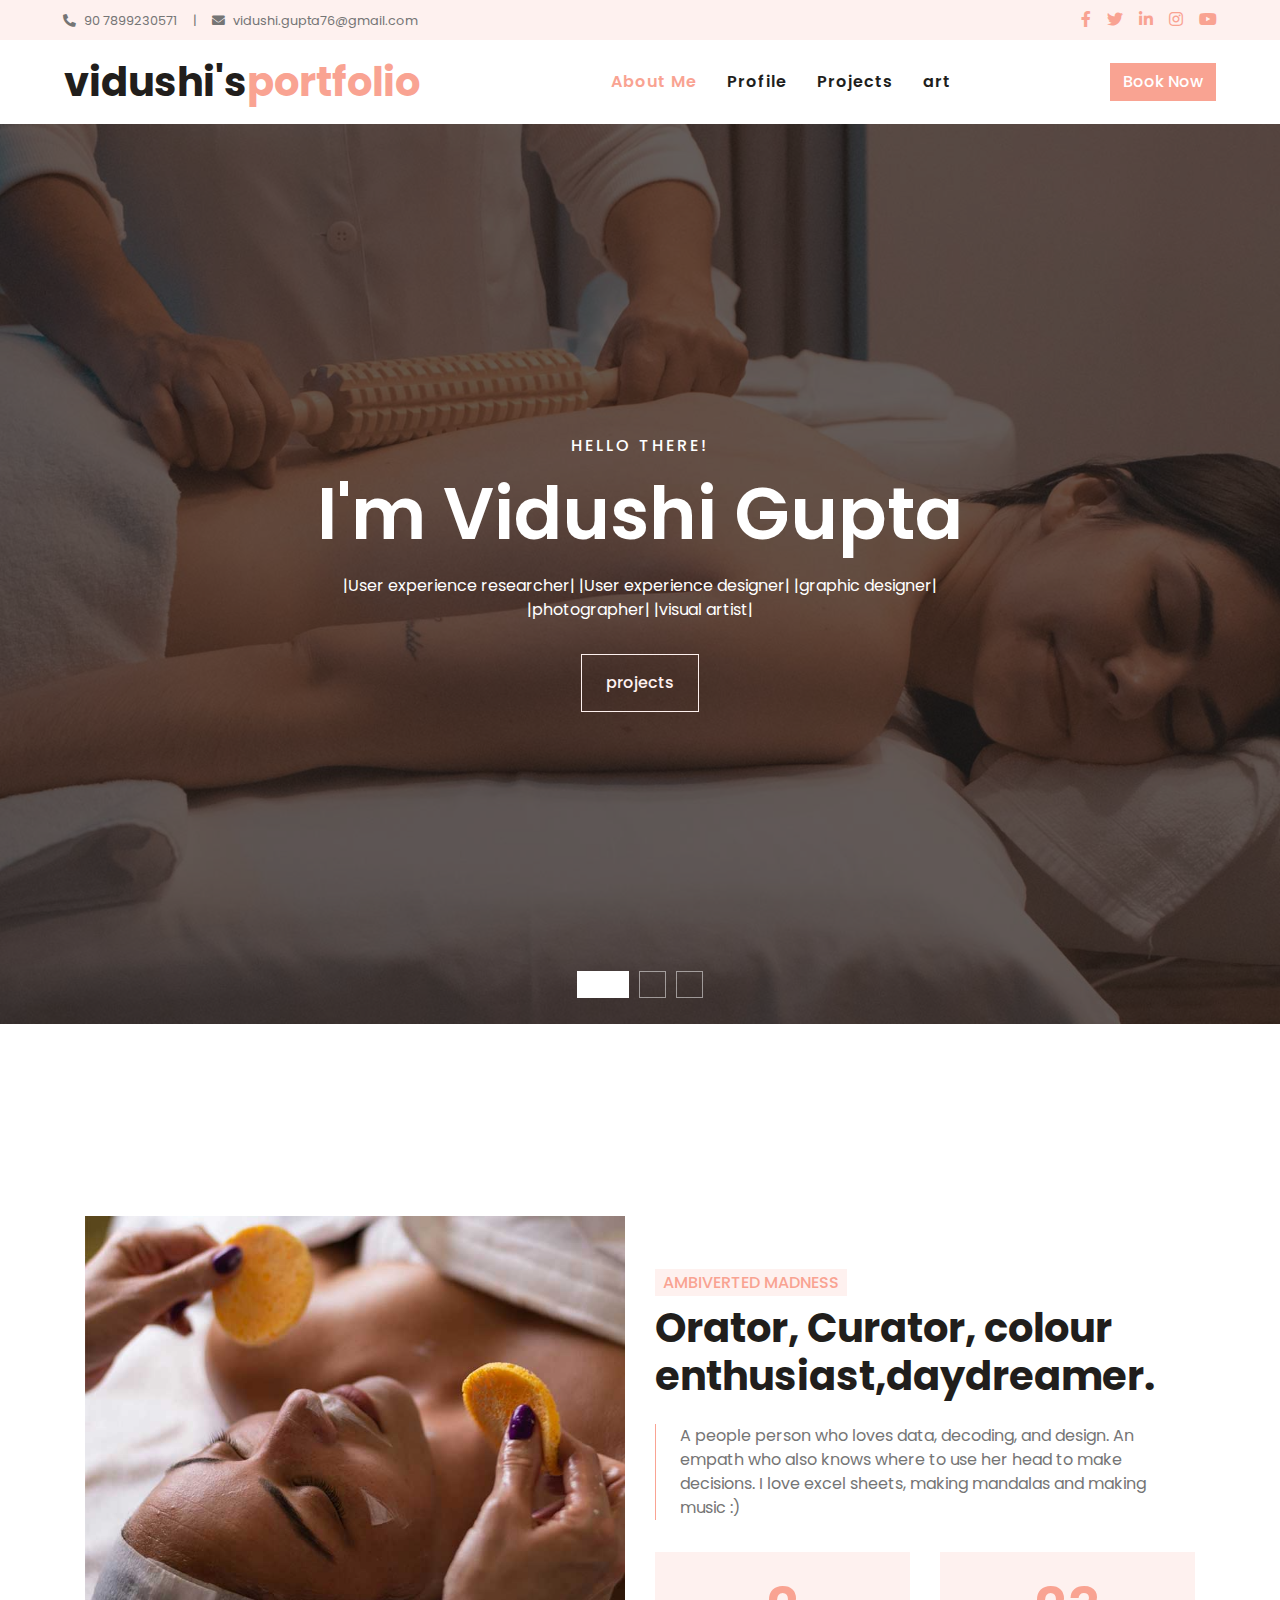
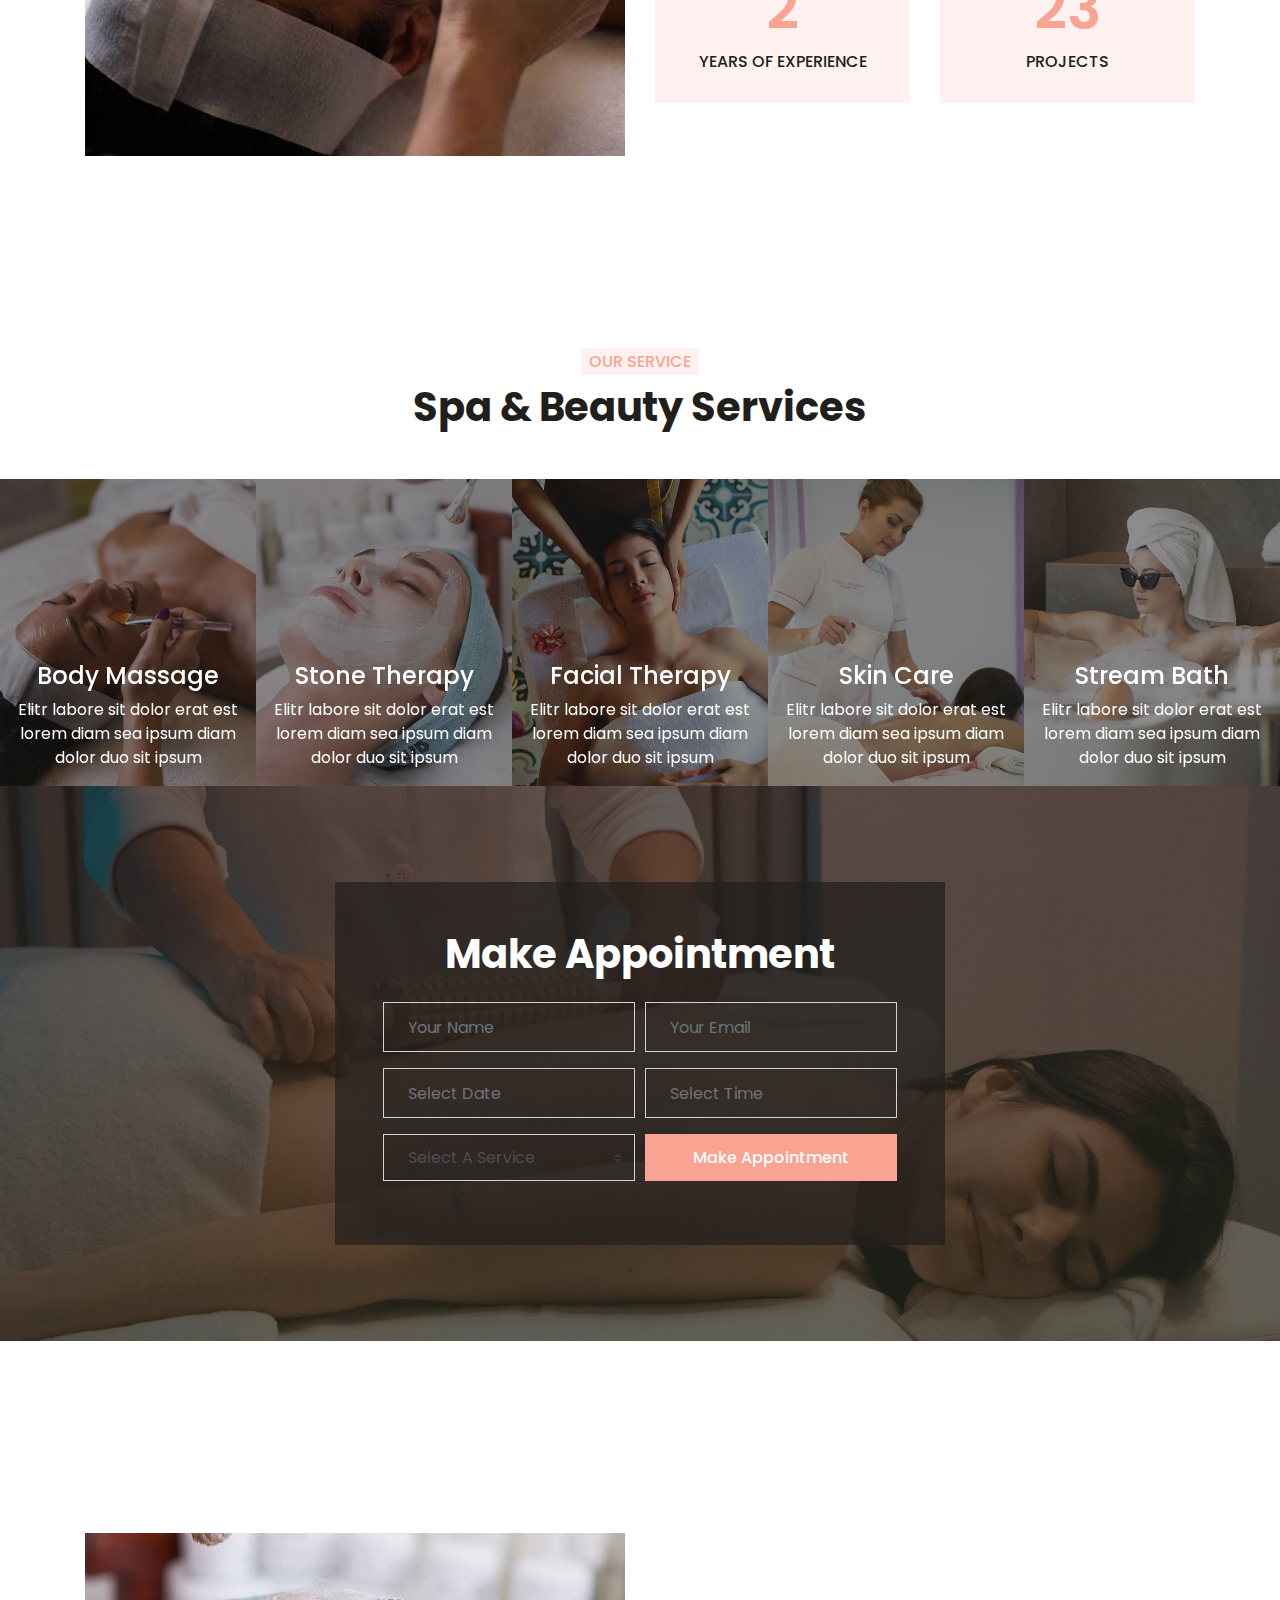
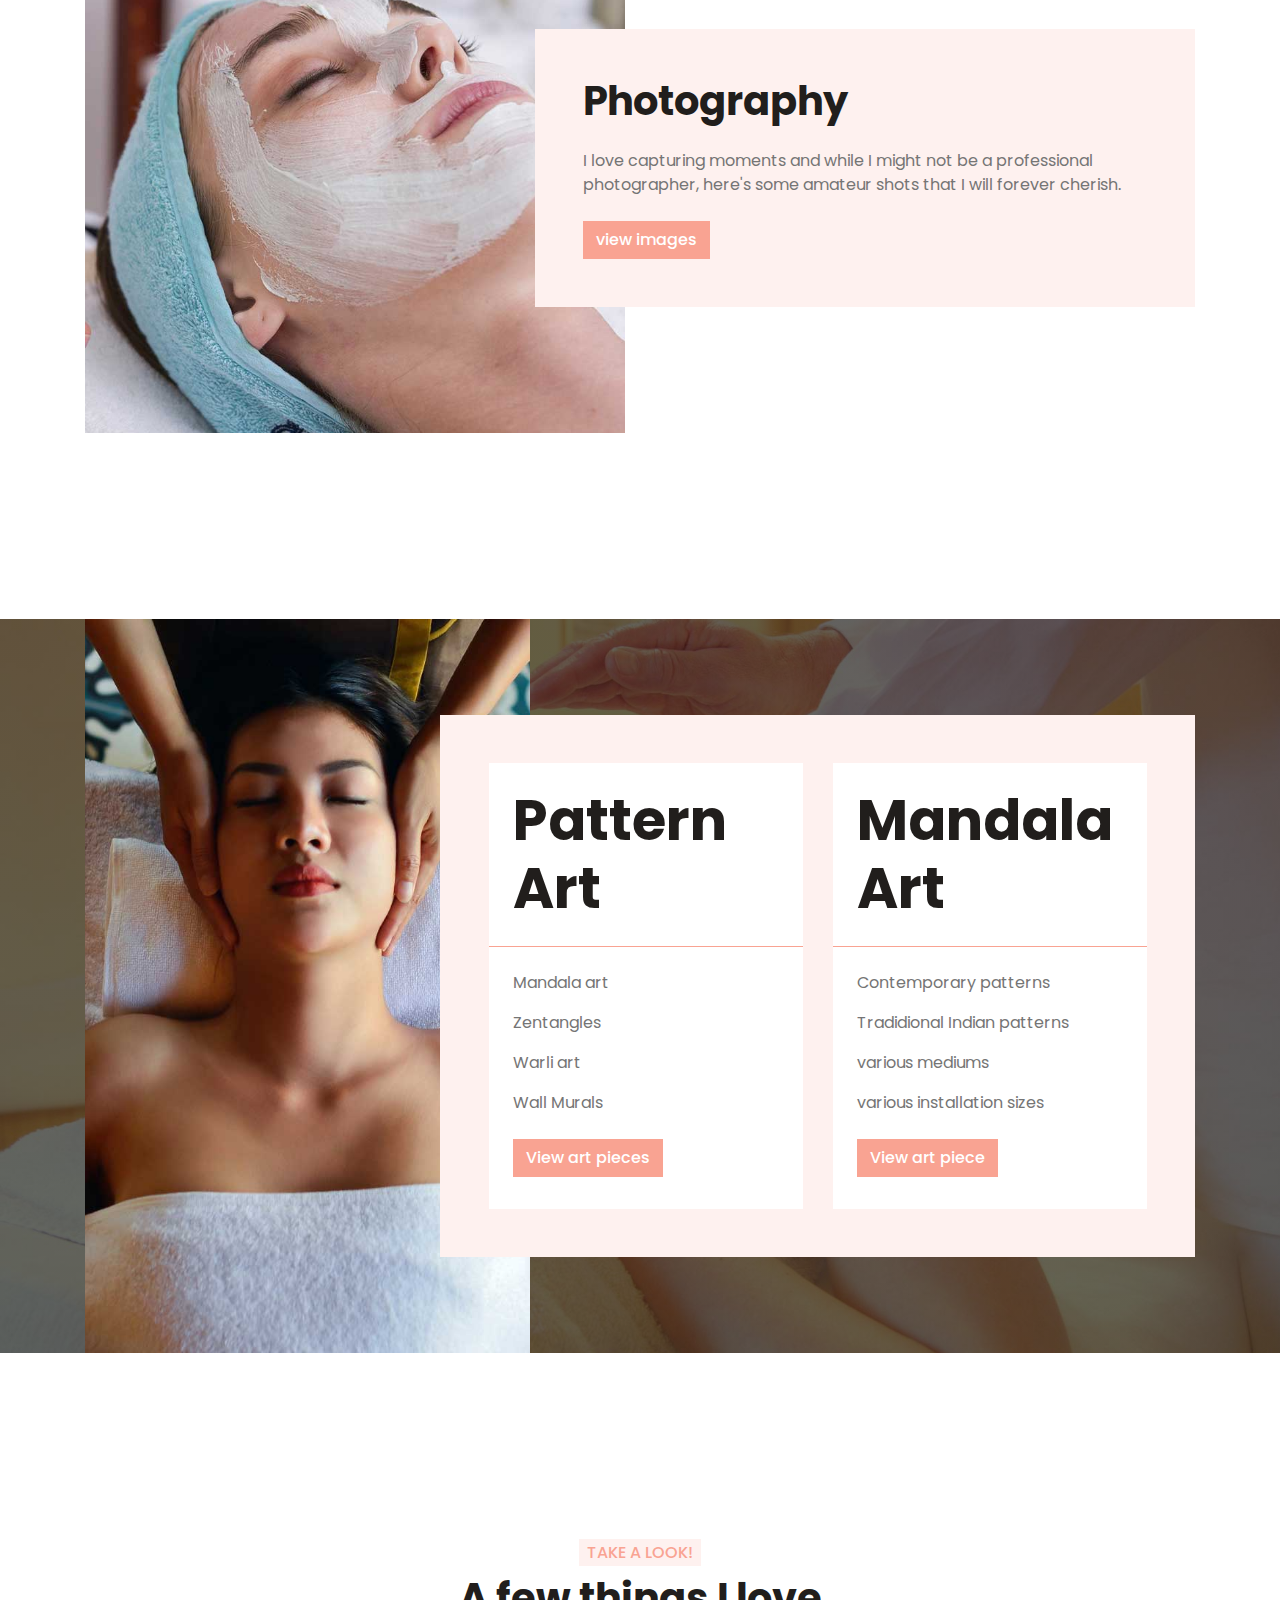
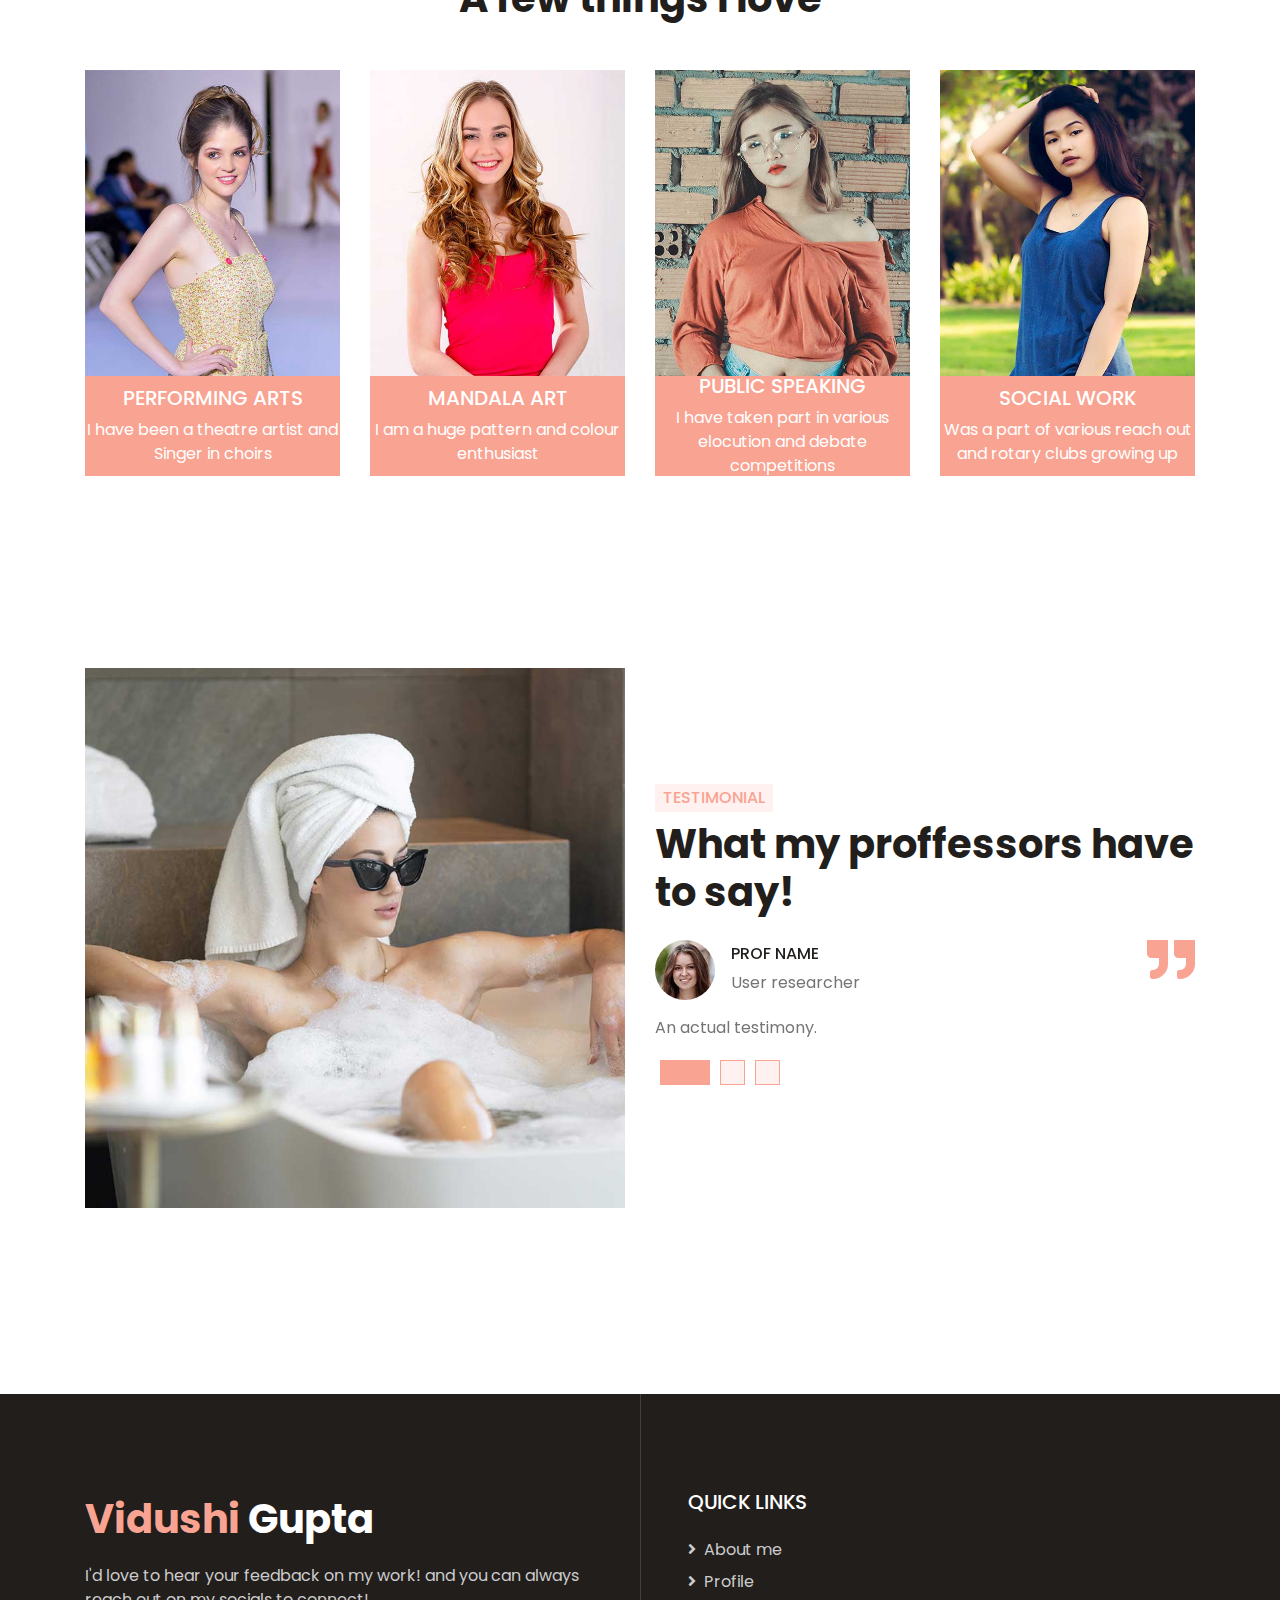
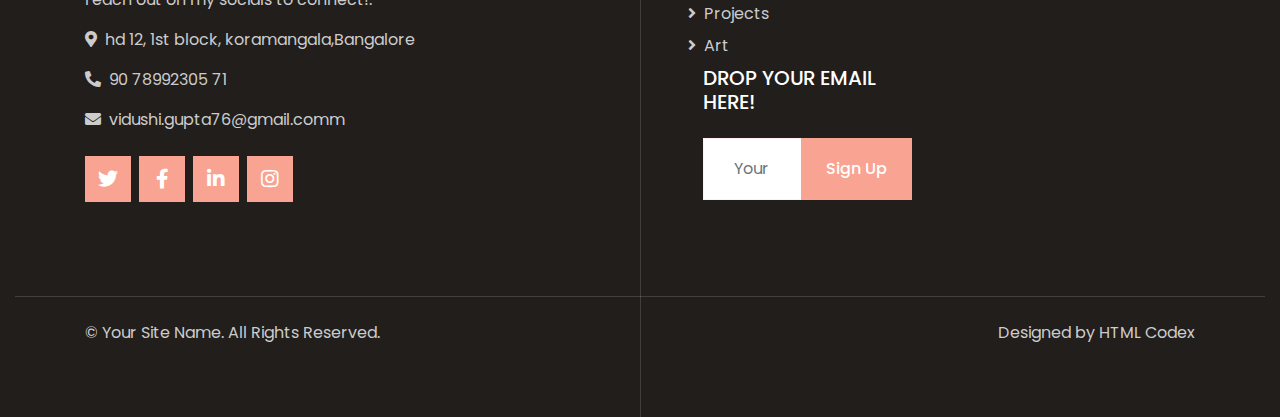
<file: index.html>
<!DOCTYPE html>
<html lang="en">

<head>
    <meta charset="utf-8">
    <title>vidushis work</title>
    <meta content="width=device-width, initial-scale=1.0" name="viewport">
    <meta content="Free HTML Templates" name="keywords">
    <meta content="Free HTML Templates" name="description">

    <!-- Favicon -->
    <link href="img/favicon.ico" rel="icon">

    <!-- Google Web Fonts -->
    <link rel="preconnect" href="https://fonts.gstatic.com">
    <link href="https://fonts.googleapis.com/css2?family=Poppins:wght@400;500;600;700&display=swap" rel="stylesheet">

    <!-- Font Awesome -->
    <link href="https://cdnjs.cloudflare.com/ajax/libs/font-awesome/5.10.0/css/all.min.css" rel="stylesheet">

    <!-- Libraries Stylesheet -->
    <link href="lib/animate/animate.min.css" rel="stylesheet">
    <link href="lib/owlcarousel/assets/owl.carousel.min.css" rel="stylesheet">
    <link href="lib/tempusdominus/css/tempusdominus-bootstrap-4.min.css" rel="stylesheet" />

    <!-- Customized Bootstrap Stylesheet -->
    <link href="css/style.css" rel="stylesheet">
</head>

<body>
    <!-- Topbar Start -->
    <div class="container-fluid bg-light d-none d-lg-block">
        <div class="row py-2 px-lg-5">
            <div class="col-lg-6 text-left mb-2 mb-lg-0">
                <div class="d-inline-flex align-items-center">
                    <small><i class="fa fa-phone-alt mr-2"></i>90 7899230571</small>
                    <small class="px-3">|</small>
                    <small><i class="fa fa-envelope mr-2"></i>vidushi.gupta76@gmail.com</small>
                </div>
            </div>
            <div class="col-lg-6 text-right">
                <div class="d-inline-flex align-items-center">
                    <a class="text-primary px-2" href="">
                        <i class="fab fa-facebook-f"></i>
                    </a>
                    <a class="text-primary px-2" href="">
                        <i class="fab fa-twitter"></i>
                    </a>
                    <a class="text-primary px-2" href="">
                        <i class="fab fa-linkedin-in"></i>
                    </a>
                    <a class="text-primary px-2" href="">
                        <i class="fab fa-instagram"></i>
                    </a>
                    <a class="text-primary pl-2" href="">
                        <i class="fab fa-youtube"></i>
                    </a>
                </div>
            </div>
        </div>
    </div>
    <!-- Topbar End -->


    <!-- Navbar Start -->
    <div class="container-fluid p-0">
        <nav class="navbar navbar-expand-lg bg-white navbar-light py-3 py-lg-0 px-lg-5">
            <a href="index.html" class="navbar-brand ml-lg-3">
                <h1 class="m-0 text-primary"><span class="text-dark">vidushi's</span>portfolio</h1>
            </a>
            <button type="button" class="navbar-toggler" data-toggle="collapse" data-target="#navbarCollapse">
                <span class="navbar-toggler-icon"></span>
            </button>
            <div class="collapse navbar-collapse justify-content-between px-lg-3" id="navbarCollapse">
                <div class="navbar-nav m-auto py-0">
                    <a href="index.html" class="nav-item nav-link active">About Me</a>
                    <a href="about.html" class="nav-item nav-link">Profile</a>
                    <a href="service.html" class="nav-item nav-link">Projects</a>
                    <a href="price.html" class="nav-item nav-link">art</a>
                    
                </div>
                <a href="" class="btn btn-primary d-none d-lg-block">Book Now</a>
            </div>
        </nav>
    </div>
    <!-- Navbar End -->


    <!-- Carousel Start -->
    <div class="container-fluid p-0 mb-5 pb-5">
        <div id="header-carousel" class="carousel slide carousel-fade" data-ride="carousel">
            <ol class="carousel-indicators">
                <li data-target="#header-carousel" data-slide-to="0" class="active"></li>
                <li data-target="#header-carousel" data-slide-to="1"></li>
                <li data-target="#header-carousel" data-slide-to="2"></li>
            </ol>
            <div class="carousel-inner">
                <div class="carousel-item position-relative active" style="min-height: 100vh;">
                    <img class="position-absolute w-100 h-100" src="img/carousel-1.jpg" style="object-fit: cover;">
                    <div class="carousel-caption d-flex flex-column align-items-center justify-content-center">
                        <div class="p-3" style="max-width: 900px;">
                            <h6 class="text-white text-uppercase mb-3 animate__animated animate__fadeInDown" style="letter-spacing: 3px;">HELLO THERE!</h6>
                            <h3 class="display-3 text-capitalize text-white mb-3">I'm Vidushi Gupta</h3>
                            <p class="mx-md-5 px-5">|User experience researcher|    |User experience designer|    |graphic designer|     |photographer|     |visual artist|</p>
                            <a class="btn btn-outline-light py-3 px-4 mt-3 animate__animated animate__fadeInUp" href="#">projects</a>
                        </div>
                    </div>
                </div>
                <div class="carousel-item position-relative" style="min-height: 100vh;">
                    <img class="position-absolute w-100 h-100" src="img/carousel-2.jpg" style="object-fit: cover;">
                    <div class="carousel-caption d-flex flex-column align-items-center justify-content-center">
                        <div class="p-3" style="max-width: 900px;">
                            <h6 class="text-white text-uppercase mb-3 animate__animated animate__fadeInDown" style="letter-spacing: 3px;">HELLO THERE!</h6>
                            <h3 class="display-3 text-capitalize text-white mb-3">I'm Vidushi Gupta</h3>
                            <p class="mx-md-5 px-5">|User experience researcher|    |User experience designer|    |graphic designer|     |photographer|     |visual artist|</p>
                            <a class="btn btn-outline-light py-3 px-4 mt-3 animate__animated animate__fadeInUp" href="#">projects</a>
                        </div>
                    </div>
                </div>
                <div class="carousel-item position-relative" style="min-height: 100vh;">
                    <img class="position-absolute w-100 h-100" src="img/art header.png" style="object-fit: cover;">
                    <div class="carousel-caption d-flex flex-column align-items-center justify-content-center">
                        <div class="p-3" style="max-width: 900px;">
                            <h6 class="text-white text-uppercase mb-3 animate__animated animate__fadeInDown" style="letter-spacing: 3px;">Spa & Beauty Center</h6>
                            <h3 class="display-3 text-capitalize text-white mb-3">Cellulite Treatment</h3>
                            <p class="mx-md-5 px-5">Lorem rebum magna dolore amet lorem eirmod magna erat diam stet. Sadips duo stet amet amet ndiam elitr ipsum labore diam</p>
                            <a class="btn btn-outline-light py-3 px-4 mt-3 animate__animated animate__fadeInUp" href="#">Make Appointment</a>
                        </div>
                    </div>
                </div>
            </div>
        </div>
    </div>
    <!-- Carousel End -->


    <!-- About Start -->
    <div class="container-fluid py-5">
        <div class="container py-5">
            <div class="row align-items-center">
                <div class="col-lg-6 pb-5 pb-lg-0">
                    <img class="img-fluid w-100" src="img/about.jpg" alt="">
                </div>
                <div class="col-lg-6">
                    <h6 class="d-inline-block text-primary text-uppercase bg-light py-1 px-2">ambiverted madness</h6>
                    <h1 class="mb-4">Orator, Curator, colour enthusiast,daydreamer.</h1>
                    <p class="pl-4 border-left border-primary">A people person who loves data, decoding, and design. An empath who also knows where to use her head to make decisions. I love excel sheets, making mandalas and making music :)</p>
                    <div class="row pt-3">
                        <div class="col-6">
                            <div class="bg-light text-center p-4">
                                <h3 class="display-4 text-primary" data-toggle="counter-up">2</h3>
                                <h6 class="text-uppercase">years of experience</h6>
                            </div>
                        </div>
                        <div class="col-6">
                            <div class="bg-light text-center p-4">
                                <h3 class="display-4 text-primary" data-toggle="counter-up">23</h3>
                                <h6 class="text-uppercase">projects</h6>
                            </div>
                        </div>
                    </div>
                </div>
            </div>
        </div>
    </div>
    <!-- About End -->


    <!-- Service Start -->
    <div class="container-fluid px-0 py-5 my-5">
        <div class="row mx-0 justify-content-center text-center">
            <div class="col-lg-6">
                <h6 class="d-inline-block bg-light text-primary text-uppercase py-1 px-2">Our Service</h6>
                <h1>Spa & Beauty Services</h1>
            </div>
        </div>
        <div class="owl-carousel service-carousel">
            <div class="service-item position-relative">
                <img class="img-fluid" src="img/service-1.jpg" alt="">
                <div class="service-text text-center">
                    <h4 class="text-white font-weight-medium px-3">Body Massage</h4>
                    <p class="text-white px-3 mb-3">Elitr labore sit dolor erat est lorem diam sea ipsum diam dolor duo sit ipsum</p>
                    <div class="w-100 bg-white text-center p-4" >
                        <a class="btn btn-primary" href="">Make Order</a>
                    </div>
                </div>
            </div>
            <div class="service-item position-relative">
                <img class="img-fluid" src="img/service-2.jpg" alt="">
                <div class="service-text text-center">
                    <h4 class="text-white font-weight-medium px-3">Stone Therapy</h4>
                    <p class="text-white px-3 mb-3">Elitr labore sit dolor erat est lorem diam sea ipsum diam dolor duo sit ipsum</p>
                    <div class="w-100 bg-white text-center p-4" >
                        <a class="btn btn-primary" href="">Make Order</a>
                    </div>
                </div>
            </div>
            <div class="service-item position-relative">
                <img class="img-fluid" src="img/service-3.jpg" alt="">
                <div class="service-text text-center">
                    <h4 class="text-white font-weight-medium px-3">Facial Therapy</h4>
                    <p class="text-white px-3 mb-3">Elitr labore sit dolor erat est lorem diam sea ipsum diam dolor duo sit ipsum</p>
                    <div class="w-100 bg-white text-center p-4" >
                        <a class="btn btn-primary" href="">Make Order</a>
                    </div>
                </div>
            </div>
            <div class="service-item position-relative">
                <img class="img-fluid" src="img/service-4.jpg" alt="">
                <div class="service-text text-center">
                    <h4 class="text-white font-weight-medium px-3">Skin Care</h4>
                    <p class="text-white px-3 mb-3">Elitr labore sit dolor erat est lorem diam sea ipsum diam dolor duo sit ipsum</p>
                    <div class="w-100 bg-white text-center p-4" >
                        <a class="btn btn-primary" href="">Make Order</a>
                    </div>
                </div>
            </div>
            <div class="service-item position-relative">
                <img class="img-fluid" src="img/service-5.jpg" alt="">
                <div class="service-text text-center">
                    <h4 class="text-white font-weight-medium px-3">Stream Bath</h4>
                    <p class="text-white px-3 mb-3">Elitr labore sit dolor erat est lorem diam sea ipsum diam dolor duo sit ipsum</p>
                    <div class="w-100 bg-white text-center p-4" >
                        <a class="btn btn-primary" href="">Make Order</a>
                    </div>
                </div>
            </div>
            <div class="service-item position-relative">
                <img class="img-fluid" src="img/service-6.jpg" alt="">
                <div class="service-text text-center">
                    <h4 class="text-white font-weight-medium px-3">Face Masking</h4>
                    <p class="text-white px-3 mb-3">Elitr labore sit dolor erat est lorem diam sea ipsum diam dolor duo sit ipsum</p>
                    <div class="w-100 bg-white text-center p-4" >
                        <a class="btn btn-primary" href="">Make Order</a>
                    </div>
                </div>
            </div>
        </div>
        <div class="row justify-content-center bg-appointment mx-0">
            <div class="col-lg-6 py-5">
                <div class="p-5 my-5" style="background: rgba(33, 30, 28, 0.7);">
                    <h1 class="text-white text-center mb-4">Make Appointment</h1>
                    <form>
                        <div class="form-row">
                            <div class="col-sm-6">
                                <div class="form-group">
                                    <input type="text" class="form-control bg-transparent p-4" placeholder="Your Name" required="required" />
                                </div>
                            </div>
                            <div class="col-sm-6">
                                <div class="form-group">
                                    <input type="email" class="form-control bg-transparent p-4" placeholder="Your Email" required="required" />
                                </div>
                            </div>
                        </div>
                        <div class="form-row">
                            <div class="col-sm-6">
                                <div class="form-group">
                                    <div class="date" id="date" data-target-input="nearest">
                                        <input type="text" class="form-control bg-transparent p-4 datetimepicker-input" placeholder="Select Date" data-target="#date" data-toggle="datetimepicker"/>
                                    </div>
                                </div>
                            </div>
                            <div class="col-sm-6">
                                <div class="form-group">
                                    <div class="time" id="time" data-target-input="nearest">
                                        <input type="text" class="form-control bg-transparent p-4 datetimepicker-input" placeholder="Select Time" data-target="#time" data-toggle="datetimepicker"/>
                                    </div>
                                </div>
                            </div>
                        </div>
                        <div class="form-row">
                            <div class="col-sm-6">
                                <div class="form-group">
                                    <select class="custom-select bg-transparent px-4" style="height: 47px;">
                                        <option selected>Select A Service</option>
                                        <option value="1">Service 1</option>
                                        <option value="2">Service 1</option>
                                        <option value="3">Service 1</option>
                                    </select>
                                </div>
                            </div>
                            <div class="col-sm-6">
                                <button class="btn btn-primary btn-block" type="submit" style="height: 47px;">Make Appointment</button>
                            </div>
                        </div>
                    </form>
                </div>
            </div>
        </div>
    </div>
    <!-- Service End -->


    <!-- Open Hours Start -->
    <div class="container-fluid py-5">
        <div class="container py-5">
            <div class="row">
                <div class="col-lg-6" style="min-height: 500px;">
                    <div class="position-relative h-100">
                        <img class="position-absolute w-100 h-100" src="img/opening.jpg" style="object-fit: cover;">
                    </div>
                </div>
                <div class="col-lg-6 pt-5 pb-lg-5">
                    <div class="hours-text bg-light p-4 p-lg-5 my-lg-5">
                       
                        <h1 class="mb-4">Photography</h1>
                        <p>I love capturing moments and while I might not be a professional photographer, here's some amateur shots that I will forever cherish.</p>
                       
                        <a href="" class="btn btn-primary mt-2">view images</a>
                    </div>
                </div>
            </div>
        </div>
    </div>
    <!-- Open Hours End -->


    <!-- Pricing Start -->
    <div class="container-fluid bg-pricing" style="margin: 90px 0;">
        <div class="container">
            <div class="row">
                <div class="col-lg-5" style="min-height: 500px;">
                    <div class="position-relative h-100">
                        <img class="position-absolute w-100 h-100" src="img/pricing.jpg" style="object-fit: cover;">
                    </div>
                </div>
                <div class="col-lg-7 pt-5 pb-lg-5">
                    <div class="pricing-text bg-light p-4 p-lg-5 my-lg-5">
                        <div class="owl-carousel pricing-carousel">
                            <div class="bg-white">
                                <div class="d-flex align-items-center justify-content-between border-bottom border-primary p-4">
                                    <h1 class="display-4 mb-0">
                                        <small class="align-top text-muted font-weight-medium" style="font-size: 22px; line-height: 45px;"></small>Pattern Art<small class="align-bottom text-muted font-weight-medium" style="font-size: 16px; line-height: 40px;"></small>
                                    </h1>
                                    <h5 class="text-primary text-uppercase m-0"></h5>
                                </div>
                                <div class="p-4">
                                    <p> Mandala art</p>
                                    <p>Zentangles</p>
                                    <p>Warli art</p>
                                    <p>Wall Murals</p>
                                    <a href="" class="btn btn-primary my-2">View art pieces</a>
                                </div>
                            </div>
                          
                            <div class="bg-white">
                                <div class="d-flex align-items-center justify-content-between border-bottom border-primary p-4">
                                    <h1 class="display-4 mb-0">
                                        <small class="align-top text-muted font-weight-medium" style="font-size: 22px; line-height: 45px;"></small>Mandala Art<small class="align-bottom text-muted font-weight-medium" style="font-size: 16px; line-height: 40px;"></small>
                                    </h1>
                                    <h5 class="text-primary text-uppercase m-0"></h5>
                                </div>
                                <div class="p-4">
                                    <p></i>Contemporary patterns</p>
                                    <p></i>Tradidional Indian patterns</p>
                                    <p></i>various mediums</p>
                                    <p>various installation sizes</p>
                                    
                                    <a href="" class="btn btn-primary my-2">View art piece</a>
                                </div>
                            </div>
                        </div>
                    </div>
                </div>
            </div>
        </div>
    </div>
    <!-- Pricing End -->


    <!-- Team Start -->
    <div class="container-fluid py-5">
        <div class="container pt-5">
            <div class="row justify-content-center text-center">
                <div class="col-lg-6">
                    <h6 class="d-inline-block bg-light text-primary text-uppercase py-1 px-2">take a look!</h6>
                    <h1 class="mb-5">A few things I love</h1>
                </div>
            </div>
            <div class="row">
                <div class="col-lg-3 col-md-6">
                    <div class="team position-relative overflow-hidden mb-5">
                        <img class="img-fluid" src="img/team-1.jpg" alt="">
                        <div class="position-relative text-center">
                            <div class="team-text bg-primary text-white">
                                <h5 class="text-white text-uppercase">Performing Arts</h5>
                                <p class="m-0">I have been a theatre artist and Singer in choirs</p>
                            </div>
                            <div class="team-social bg-dark text-center">
                                <a class="btn btn-outline-primary btn-square mr-2" href="#"><i class="fab fa-twitter"></i></a>
                                <a class="btn btn-outline-primary btn-square mr-2" href="#"><i class="fab fa-facebook-f"></i></a>
                                <a class="btn btn-outline-primary btn-square mr-2" href="#"><i class="fab fa-linkedin-in"></i></a>
                                <a class="btn btn-outline-primary btn-square" href="#"><i class="fab fa-instagram"></i></a>
                            </div>
                        </div>
                    </div>
                </div>
                <div class="col-lg-3 col-md-6">
                    <div class="team position-relative overflow-hidden mb-5">
                        <img class="img-fluid" src="img/team-2.jpg" alt="">
                        <div class="position-relative text-center">
                            <div class="team-text bg-primary text-white">
                                <h5 class="text-white text-uppercase">Mandala art</h5>
                                <p class="m-0">I am a huge pattern and colour enthusiast</p>
                            </div>
                            <div class="team-social bg-dark text-center">
                                <a class="btn btn-outline-primary btn-square mr-2" href="#"><i class="fab fa-twitter"></i></a>
                                <a class="btn btn-outline-primary btn-square mr-2" href="#"><i class="fab fa-facebook-f"></i></a>
                                <a class="btn btn-outline-primary btn-square mr-2" href="#"><i class="fab fa-linkedin-in"></i></a>
                                <a class="btn btn-outline-primary btn-square" href="#"><i class="fab fa-instagram"></i></a>
                            </div>
                        </div>
                    </div>
                </div>
                <div class="col-lg-3 col-md-6">
                    <div class="team position-relative overflow-hidden mb-5">
                        <img class="img-fluid" src="img/team-3.jpg" alt="">
                        <div class="position-relative text-center">
                            <div class="team-text bg-primary text-white">
                                <h5 class="text-white text-uppercase">Public speaking</h5>
                                <p class="m-0">I have taken part in various elocution and debate competitions</p>
                            </div>
                            <div class="team-social bg-dark text-center">
                                <a class="btn btn-outline-primary btn-square mr-2" href="#"><i class="fab fa-twitter"></i></a>
                                <a class="btn btn-outline-primary btn-square mr-2" href="#"><i class="fab fa-facebook-f"></i></a>
                                <a class="btn btn-outline-primary btn-square mr-2" href="#"><i class="fab fa-linkedin-in"></i></a>
                                <a class="btn btn-outline-primary btn-square" href="#"><i class="fab fa-instagram"></i></a>
                            </div>
                        </div>
                    </div>
                </div>
                <div class="col-lg-3 col-md-6">
                    <div class="team position-relative overflow-hidden mb-5">
                        <img class="img-fluid" src="img/team-4.jpg" alt="">
                        <div class="position-relative text-center">
                            <div class="team-text bg-primary text-white">
                                <h5 class="text-white text-uppercase">Social Work</h5>
                                <p class="m-0">Was a part of various reach out and rotary clubs growing up</p>
                            </div>
                            <div class="team-social bg-dark text-center">
                                <a class="btn btn-outline-primary btn-square mr-2" href="#"><i class="fab fa-twitter"></i></a>
                                <a class="btn btn-outline-primary btn-square mr-2" href="#"><i class="fab fa-facebook-f"></i></a>
                                <a class="btn btn-outline-primary btn-square mr-2" href="#"><i class="fab fa-linkedin-in"></i></a>
                                <a class="btn btn-outline-primary btn-square" href="#"><i class="fab fa-instagram"></i></a>
                            </div>
                        </div>
                    </div>
                </div>
            </div>
        </div>
    </div>
    <!-- Team End -->


    <!-- Testimonial Start -->
    <div class="container-fluid py-5">
        <div class="container py-5">
            <div class="row align-items-center">
                <div class="col-lg-6 pb-5 pb-lg-0">
                    <img class="img-fluid w-100" src="img/testimonial.jpg" alt="">
                </div>
                <div class="col-lg-6">
                    <h6 class="d-inline-block text-primary text-uppercase bg-light py-1 px-2">Testimonial</h6>
                    <h1 class="mb-4">What my proffessors have to say!</h1>
                    <div class="owl-carousel testimonial-carousel">
                        <div class="position-relative">
                            <i class="fa fa-3x fa-quote-right text-primary position-absolute" style="top: -6px; right: 0;"></i>
                            <div class="d-flex align-items-center mb-3">
                                <img class="img-fluid rounded-circle" src="img/testimonial-1.jpg" style="width: 60px; height: 60px;" alt="">
                                <div class="ml-3">
                                    <h6 class="text-uppercase">Prof Name</h6>
                                    <span>User researcher</span>
                                </div>
                            </div>
                            <p class="m-0">An actual testimony.</p>
                        </div>
                        <div class="position-relative">
                            <i class="fa fa-3x fa-quote-right text-primary position-absolute" style="top: -6px; right: 0;"></i>
                            <div class="d-flex align-items-center mb-3">
                                <img class="img-fluid rounded-circle" src="img/testimonial-2.jpg" style="width: 60px; height: 60px;" alt="">
                                <div class="ml-3">
                                    <h6 class="text-uppercase">Prof Name</h6>
                                    <span>Data visualization specialist</span>
                                </div>
                            </div>
                            <p class="m-0">An actual testimony.</p>
                        </div>
                        <div class="position-relative">
                            <i class="fa fa-3x fa-quote-right text-primary position-absolute" style="top: -6px; right: 0;"></i>
                            <div class="d-flex align-items-center mb-3">
                                <img class="img-fluid rounded-circle" src="img/testimonial-3.jpg" style="width: 60px; height: 60px;" alt="">
                                <div class="ml-3">
                                    <h6 class="text-uppercase">Prof Name</h6>
                                    <span>Multidisciplinary designer</span>
                                </div>
                            </div>
                            <p class="m-0">An actual testimony.</p>
                        </div>
                    </div>
                </div>
            </div>
        </div>
    </div>
    <!-- Testimonial End -->


    <!-- Footer Start -->
    <div class="footer container-fluid position-relative bg-dark py-5" style="margin-top: 90px;">
        <div class="container pt-5">
            <div class="row">
                <div class="col-lg-6 pr-lg-5 mb-5">
                    <a href="index.html" class="navbar-brand">
                        <h1 class="mb-3 text-white"><span class="text-primary">Vidushi</span> Gupta</h1>
                    </a>
                    <p>I'd love to hear your feedback on my work! and you can always reach out on my socials to connect!.</p>
                    <p><i class="fa fa-map-marker-alt mr-2"></i>hd 12, 1st block, koramangala,Bangalore</p>
                    <p><i class="fa fa-phone-alt mr-2"></i>90 78992305 71</p>
                    <p><i class="fa fa-envelope mr-2"></i>vidushi.gupta76@gmail.comm</p>
                    <div class="d-flex justify-content-start mt-4">
                        <a class="btn btn-lg btn-primary btn-lg-square mr-2" href="#"><i class="fab fa-twitter"></i></a>
                        <a class="btn btn-lg btn-primary btn-lg-square mr-2" href="#"><i class="fab fa-facebook-f"></i></a>
                        <a class="btn btn-lg btn-primary btn-lg-square mr-2" href="#"><i class="fab fa-linkedin-in"></i></a>
                        <a class="btn btn-lg btn-primary btn-lg-square" href="#"><i class="fab fa-instagram"></i></a>
                    </div>
                </div>
                <div class="col-lg-6 pl-lg-5">
                    <div class="row">
                        <div class="col-sm-6 mb-5">
                            <h5 class="text-white text-uppercase mb-4">Quick Links</h5>
                            <div class="d-flex flex-column justify-content-start">
                                <a class="text-white-50 mb-2" href="#"><i class="fa fa-angle-right mr-2"></i>About me</a>
                                <a class="text-white-50 mb-2" href="#"><i class="fa fa-angle-right mr-2"></i>Profile</a>
                                <a class="text-white-50 mb-2" href="#"><i class="fa fa-angle-right mr-2"></i>Projects</a>
                                <a class="text-white-50 mb-2" href="#"><i class="fa fa-angle-right mr-2"></i>Art</a>
                              
                            </div>
                        
                        <div class="col-sm-12 mb-5">
                            <h5 class="text-white text-uppercase mb-4">drop your email here!</h5>
                            <div class="w-100">
                                <div class="input-group">
                                    <input type="text" class="form-control border-light" style="padding: 30px;" placeholder="Your Email Address">
                                    <div class="input-group-append">
                                        <button class="btn btn-primary px-4">Sign Up</button>
                                    </div>
                                </div>
                            </div>
                        </div>
                    </div>
                </div>
            </div>
        </div>
    </div>
    <div class="container-fluid bg-dark text-light border-top py-4" style="border-color: rgba(256, 256, 256, .15) !important;">
        <div class="container">
            <div class="row">
                <div class="col-md-6 text-center text-md-left mb-3 mb-md-0">
                    <p class="m-0 text-white">&copy; <a href="#">Your Site Name</a>. All Rights Reserved.</p>
                </div>
                <div class="col-md-6 text-center text-md-right">
                    <p class="m-0 text-white">Designed by <a href="https://htmlcodex.com">HTML Codex</a></p>
                </div>
            </div>
        </div>
    </div>
    <!-- Footer End -->


    <!-- Back to Top -->
    <a href="#" class="btn btn-lg btn-primary back-to-top"><i class="fa fa-angle-double-up"></i></a>


    <!-- JavaScript Libraries -->
    <script src="https://code.jquery.com/jquery-3.4.1.min.js"></script>
    <script src="https://stackpath.bootstrapcdn.com/bootstrap/4.4.1/js/bootstrap.bundle.min.js"></script>
    <script src="lib/easing/easing.min.js"></script>
    <script src="lib/waypoints/waypoints.min.js"></script>
    <script src="lib/counterup/counterup.min.js"></script>
    <script src="lib/owlcarousel/owl.carousel.min.js"></script>
    <script src="lib/tempusdominus/js/moment.min.js"></script>
    <script src="lib/tempusdominus/js/moment-timezone.min.js"></script>
    <script src="lib/tempusdominus/js/tempusdominus-bootstrap-4.min.js"></script>

    <!-- Contact Javascript File -->
    <script src="mail/jqBootstrapValidation.min.js"></script>
    <script src="mail/contact.js"></script>

    <!-- Template Javascript -->
    <script src="js/main.js"></script>
</body>

</html>
</file>
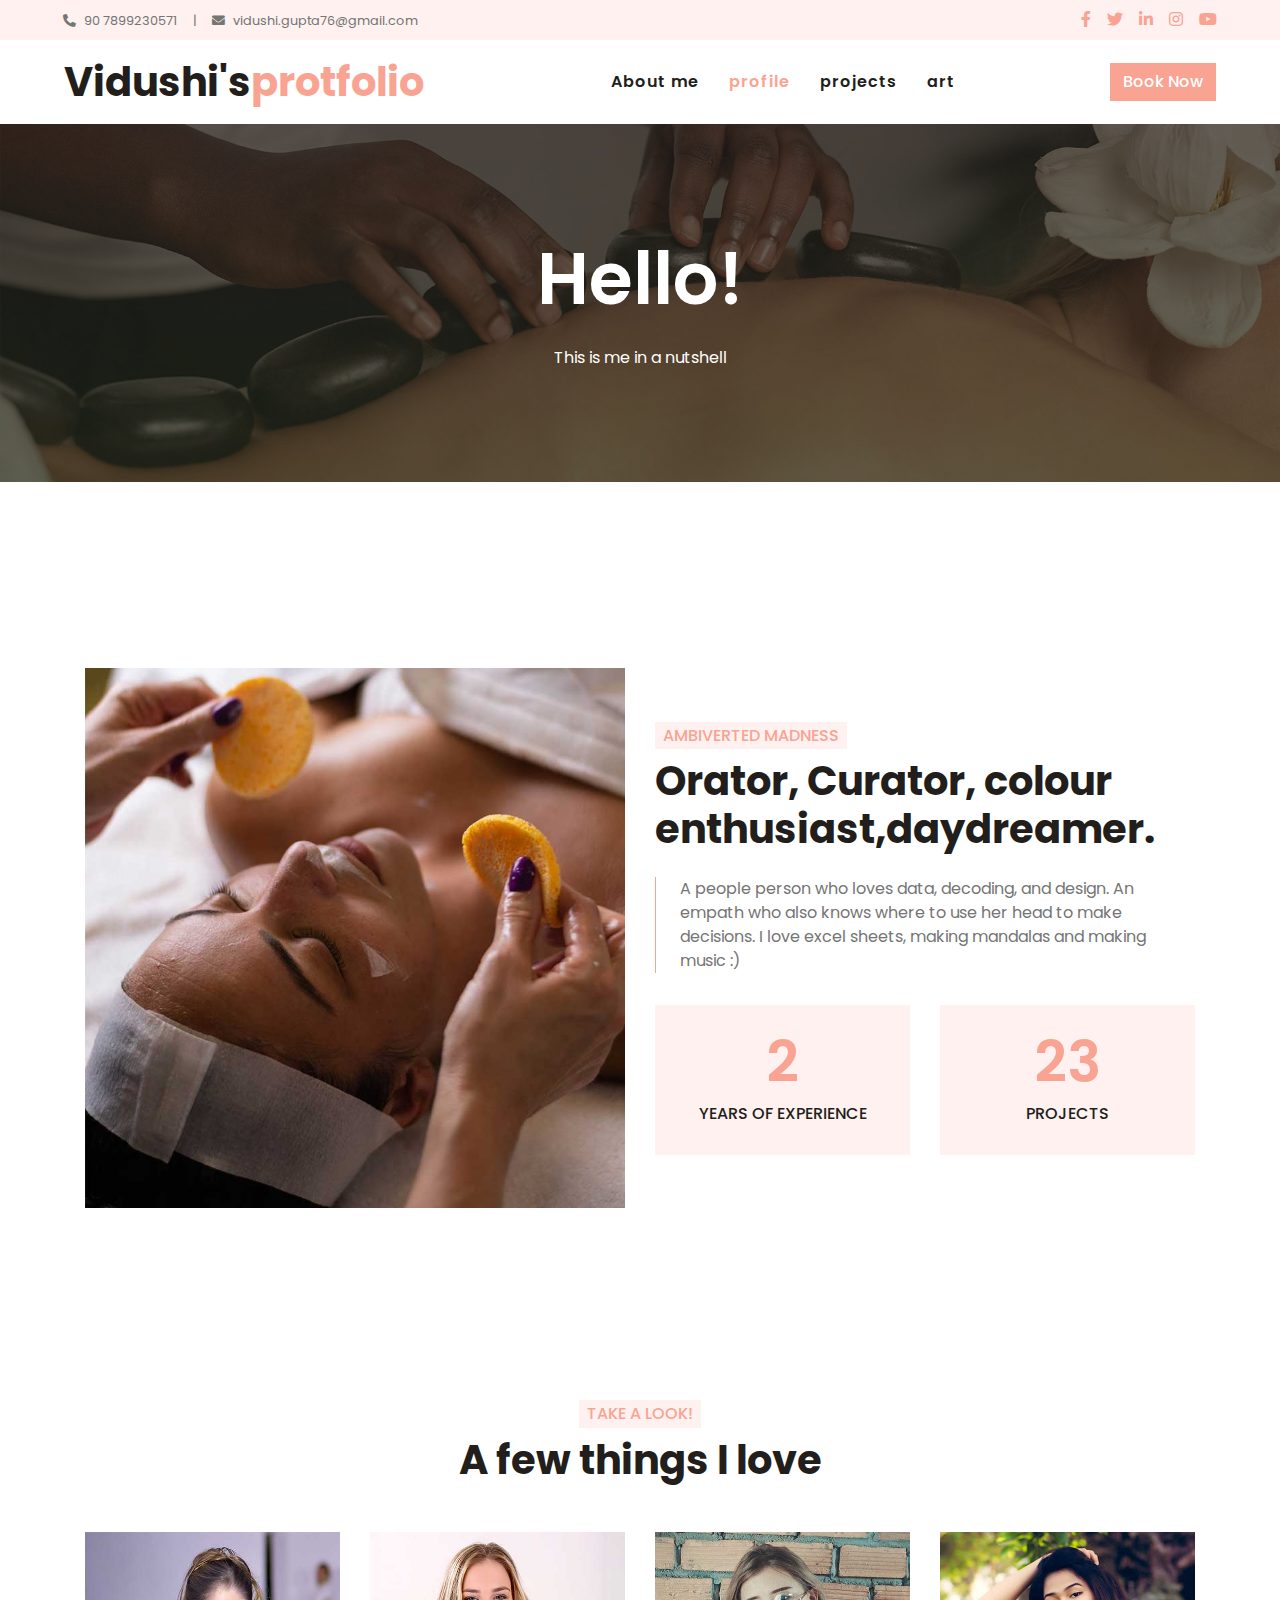
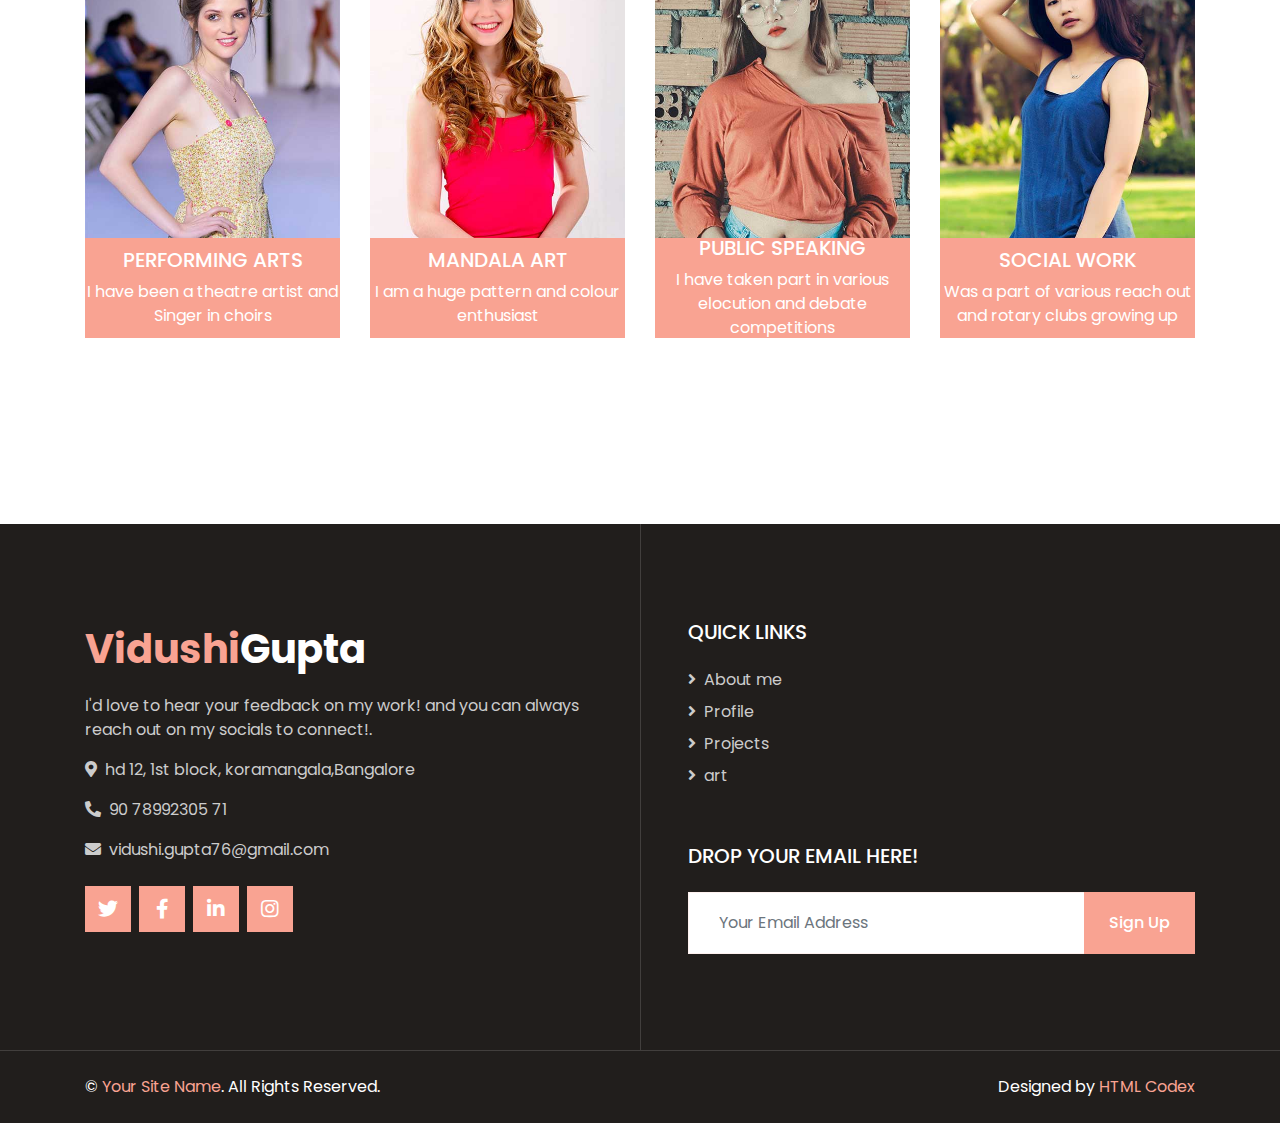
<file: about.html>
<!DOCTYPE html>
<html lang="en">

<head>
    <meta charset="utf-8">
    <title>SPA Center - Beauty & Spa HTML Template</title>
    <meta content="width=device-width, initial-scale=1.0" name="viewport">
    <meta content="Free HTML Templates" name="keywords">
    <meta content="Free HTML Templates" name="description">

    <!-- Favicon -->
    <link href="img/favicon.ico" rel="icon">

    <!-- Google Web Fonts -->
    <link rel="preconnect" href="https://fonts.gstatic.com">
    <link href="https://fonts.googleapis.com/css2?family=Poppins:wght@400;500;600;700&display=swap" rel="stylesheet">

    <!-- Font Awesome -->
    <link href="https://cdnjs.cloudflare.com/ajax/libs/font-awesome/5.10.0/css/all.min.css" rel="stylesheet">

    <!-- Libraries Stylesheet -->
    <link href="lib/animate/animate.min.css" rel="stylesheet">
    <link href="lib/owlcarousel/assets/owl.carousel.min.css" rel="stylesheet">
    <link href="lib/tempusdominus/css/tempusdominus-bootstrap-4.min.css" rel="stylesheet" />

    <!-- Customized Bootstrap Stylesheet -->
    <link href="css/style.css" rel="stylesheet">
</head>

<body>
    <!-- Topbar Start -->
    <div class="container-fluid bg-light d-none d-lg-block">
        <div class="row py-2 px-lg-5">
            <div class="col-lg-6 text-left mb-2 mb-lg-0">
                <div class="d-inline-flex align-items-center">
                    <small><i class="fa fa-phone-alt mr-2"></i>90 7899230571</small>
                    <small class="px-3">|</small>
                    <small><i class="fa fa-envelope mr-2"></i>vidushi.gupta76@gmail.com</small>
                </div>
            </div>
            <div class="col-lg-6 text-right">
                <div class="d-inline-flex align-items-center">
                    <a class="text-primary px-2" href="">
                        <i class="fab fa-facebook-f"></i>
                    </a>
                    <a class="text-primary px-2" href="">
                        <i class="fab fa-twitter"></i>
                    </a>
                    <a class="text-primary px-2" href="">
                        <i class="fab fa-linkedin-in"></i>
                    </a>
                    <a class="text-primary px-2" href="">
                        <i class="fab fa-instagram"></i>
                    </a>
                    <a class="text-primary pl-2" href="">
                        <i class="fab fa-youtube"></i>
                    </a>
                </div>
            </div>
        </div>
    </div>
    <!-- Topbar End -->


    <!-- Navbar Start -->
    <div class="container-fluid p-0">
        <nav class="navbar navbar-expand-lg bg-white navbar-light py-3 py-lg-0 px-lg-5">
            <a href="index.html" class="navbar-brand ml-lg-3">
                <h1 class="m-0 text-primary"><span class="text-dark">Vidushi's</span>protfolio </h1>
            </a>
            <button type="button" class="navbar-toggler" data-toggle="collapse" data-target="#navbarCollapse">
                <span class="navbar-toggler-icon"></span>
            </button>
            <div class="collapse navbar-collapse justify-content-between px-lg-3" id="navbarCollapse">
                <div class="navbar-nav m-auto py-0">
                    <a href="index.html" class="nav-item nav-link">About me</a>
                    <a href="about.html" class="nav-item nav-link active">profile</a>
                    <a href="service.html" class="nav-item nav-link">projects</a>
                    <a href="price.html" class="nav-item nav-link">art</a>
                   
                    
                </div>
                <a href="" class="btn btn-primary d-none d-lg-block">Book Now</a>
            </div>
        </nav>
    </div>
    <!-- Navbar End -->


    <!-- Header Start -->
    <div class="jumbotron jumbotron-fluid bg-jumbotron" style="margin-bottom: 90px;">
        <div class="container text-center py-5">
            <h3 class="text-white display-3 mb-4">Hello!</h3>
            <div class="d-inline-flex align-items-center text-white">
                <p class="m-0"><a class="text-white" href="">This is me in a nutshell</a></p>
                
            </div>
        </div>
    </div>
    <!-- Header End -->


    <!-- About Start -->
    <div class="container-fluid py-5">
        <div class="container py-5">
            <div class="row align-items-center">
                <div class="col-lg-6 pb-5 pb-lg-0">
                    <img class="img-fluid w-100" src="img/about.jpg" alt="">
                </div>
                <div class="col-lg-6">
                    <h6 class="d-inline-block text-primary text-uppercase bg-light py-1 px-2">ambiverted madness</h6>
                    <h1 class="mb-4">Orator, Curator, colour enthusiast,daydreamer.</h1>
                    <p class="pl-4 border-left border-primary">A people person who loves data, decoding, and design. An empath who also knows where to use her head to make decisions. I love excel sheets, making mandalas and making music :)</p>
                    <div class="row pt-3">
                        <div class="col-6">
                            <div class="bg-light text-center p-4">
                                <h3 class="display-4 text-primary" data-toggle="counter-up">2</h3>
                                <h6 class="text-uppercase">years of experience</h6>
                            </div>
                        </div>
                        <div class="col-6">
                            <div class="bg-light text-center p-4">
                                <h3 class="display-4 text-primary" data-toggle="counter-up">23</h3>
                                <h6 class="text-uppercase">projects</h6>
                            </div>
                        </div>
                    </div>
                </div>
            </div>
        </div>
    </div>
    <!-- About End -->


    <!-- Team Start -->
    <div class="container-fluid py-5">
        <div class="container pt-5">
            <div class="row justify-content-center text-center">
                <div class="col-lg-6">
                    <h6 class="d-inline-block bg-light text-primary text-uppercase py-1 px-2">take a look!</h6>
                    <h1 class="mb-5">A few things I love</h1>
                </div>
            </div>
            <div class="row">
                <div class="col-lg-3 col-md-6">
                    <div class="team position-relative overflow-hidden mb-5">
                        <img class="img-fluid" src="img/team-1.jpg" alt="">
                        <div class="position-relative text-center">
                            <div class="team-text bg-primary text-white">
                                <h5 class="text-white text-uppercase">Performing Arts</h5>
                                <p class="m-0">I have been a theatre artist and Singer in choirs</p>
                            </div>
                            <div class="team-social bg-dark text-center">
                                <a class="btn btn-outline-primary btn-square mr-2" href="#"><i class="fab fa-twitter"></i></a>
                                <a class="btn btn-outline-primary btn-square mr-2" href="#"><i class="fab fa-facebook-f"></i></a>
                                <a class="btn btn-outline-primary btn-square mr-2" href="#"><i class="fab fa-linkedin-in"></i></a>
                                <a class="btn btn-outline-primary btn-square" href="#"><i class="fab fa-instagram"></i></a>
                            </div>
                        </div>
                    </div>
                </div>
                <div class="col-lg-3 col-md-6">
                    <div class="team position-relative overflow-hidden mb-5">
                        <img class="img-fluid" src="img/team-2.jpg" alt="">
                        <div class="position-relative text-center">
                            <div class="team-text bg-primary text-white">
                                <h5 class="text-white text-uppercase">Mandala art</h5>
                                <p class="m-0">I am a huge pattern and colour enthusiast</p>
                            </div>
                            <div class="team-social bg-dark text-center">
                                <a class="btn btn-outline-primary btn-square mr-2" href="#"><i class="fab fa-twitter"></i></a>
                                <a class="btn btn-outline-primary btn-square mr-2" href="#"><i class="fab fa-facebook-f"></i></a>
                                <a class="btn btn-outline-primary btn-square mr-2" href="#"><i class="fab fa-linkedin-in"></i></a>
                                <a class="btn btn-outline-primary btn-square" href="#"><i class="fab fa-instagram"></i></a>
                            </div>
                        </div>
                    </div>
                </div>
                <div class="col-lg-3 col-md-6">
                    <div class="team position-relative overflow-hidden mb-5">
                        <img class="img-fluid" src="img/team-3.jpg" alt="">
                        <div class="position-relative text-center">
                            <div class="team-text bg-primary text-white">
                                <h5 class="text-white text-uppercase">Public speaking</h5>
                                <p class="m-0">I have taken part in various elocution and debate competitions</p>
                            </div>
                            <div class="team-social bg-dark text-center">
                                <a class="btn btn-outline-primary btn-square mr-2" href="#"><i class="fab fa-twitter"></i></a>
                                <a class="btn btn-outline-primary btn-square mr-2" href="#"><i class="fab fa-facebook-f"></i></a>
                                <a class="btn btn-outline-primary btn-square mr-2" href="#"><i class="fab fa-linkedin-in"></i></a>
                                <a class="btn btn-outline-primary btn-square" href="#"><i class="fab fa-instagram"></i></a>
                            </div>
                        </div>
                    </div>
                </div>
                <div class="col-lg-3 col-md-6">
                    <div class="team position-relative overflow-hidden mb-5">
                        <img class="img-fluid" src="img/team-4.jpg" alt="">
                        <div class="position-relative text-center">
                            <div class="team-text bg-primary text-white">
                                <h5 class="text-white text-uppercase">Social Work</h5>
                                <p class="m-0">Was a part of various reach out and rotary clubs growing up</p>
                            </div>
                            <div class="team-social bg-dark text-center">
                                <a class="btn btn-outline-primary btn-square mr-2" href="#"><i class="fab fa-twitter"></i></a>
                                <a class="btn btn-outline-primary btn-square mr-2" href="#"><i class="fab fa-facebook-f"></i></a>
                                <a class="btn btn-outline-primary btn-square mr-2" href="#"><i class="fab fa-linkedin-in"></i></a>
                                <a class="btn btn-outline-primary btn-square" href="#"><i class="fab fa-instagram"></i></a>
                            </div>
                        </div>
                    </div>
                </div>
            </div>
        </div>
    </div>
    <!-- Team End -->


    <!-- Footer Start -->
    <div class="footer container-fluid position-relative bg-dark py-5" style="margin-top: 90px;">
        <div class="container pt-5">
            <div class="row">
                <div class="col-lg-6 pr-lg-5 mb-5">
                    <a href="index.html" class="navbar-brand">
                        <h1 class="mb-3 text-white"><span class="text-primary">Vidushi</span>Gupta</h1>
                    </a>
                    <p>I'd love to hear your feedback on my work! and you can always reach out on my socials to connect!.</p>
                    <p><i class="fa fa-map-marker-alt mr-2"></i>hd 12, 1st block, koramangala,Bangalore</p>
                    <p><i class="fa fa-phone-alt mr-2"></i>90 78992305 71</p>
                    <p><i class="fa fa-envelope mr-2"></i>vidushi.gupta76@gmail.com</p>
                    <div class="d-flex justify-content-start mt-4">
                        <a class="btn btn-lg btn-primary btn-lg-square mr-2" href="#"><i class="fab fa-twitter"></i></a>
                        <a class="btn btn-lg btn-primary btn-lg-square mr-2" href="#"><i class="fab fa-facebook-f"></i></a>
                        <a class="btn btn-lg btn-primary btn-lg-square mr-2" href="#"><i class="fab fa-linkedin-in"></i></a>
                        <a class="btn btn-lg btn-primary btn-lg-square" href="#"><i class="fab fa-instagram"></i></a>
                    </div>
                </div>
                <div class="col-lg-6 pl-lg-5">
                    <div class="row">
                        <div class="col-sm-6 mb-5">
                            <h5 class="text-white text-uppercase mb-4">Quick Links</h5>
                            <div class="d-flex flex-column justify-content-start">
                                <a class="text-white-50 mb-2" href="#"><i class="fa fa-angle-right mr-2"></i>About me</a>
                                <a class="text-white-50 mb-2" href="#"><i class="fa fa-angle-right mr-2"></i>Profile</a>
                                <a class="text-white-50 mb-2" href="#"><i class="fa fa-angle-right mr-2"></i>Projects</a>
                                <a class="text-white-50 mb-2" href="#"><i class="fa fa-angle-right mr-2"></i>art</a>
                              
                            </div>
                        </div>
                      
                        <div class="col-sm-12 mb-5">
                            <h5 class="text-white text-uppercase mb-4">drop your email here!</h5>
                            <div class="w-100">
                                <div class="input-group">
                                    <input type="text" class="form-control border-light" style="padding: 30px;" placeholder="Your Email Address">
                                    <div class="input-group-append">
                                        <button class="btn btn-primary px-4">Sign Up</button>
                                    </div>
                                </div>
                            </div>
                        </div>
                    </div>
                </div>
            </div>
        </div>
    </div>
    <div class="container-fluid bg-dark text-light border-top py-4" style="border-color: rgba(256, 256, 256, .15) !important;">
        <div class="container">
            <div class="row">
                <div class="col-md-6 text-center text-md-left mb-3 mb-md-0">
                    <p class="m-0 text-white">&copy; <a href="#">Your Site Name</a>. All Rights Reserved.</p>
                </div>
                <div class="col-md-6 text-center text-md-right">
                    <p class="m-0 text-white">Designed by <a href="https://htmlcodex.com">HTML Codex</a></p>
                </div>
            </div>
        </div>
    </div>
    <!-- Footer End -->


    <!-- Back to Top -->
    <a href="#" class="btn btn-lg btn-primary back-to-top"><i class="fa fa-angle-double-up"></i></a>


    <!-- JavaScript Libraries -->
    <script src="https://code.jquery.com/jquery-3.4.1.min.js"></script>
    <script src="https://stackpath.bootstrapcdn.com/bootstrap/4.4.1/js/bootstrap.bundle.min.js"></script>
    <script src="lib/easing/easing.min.js"></script>
    <script src="lib/waypoints/waypoints.min.js"></script>
    <script src="lib/counterup/counterup.min.js"></script>
    <script src="lib/owlcarousel/owl.carousel.min.js"></script>
    <script src="lib/tempusdominus/js/moment.min.js"></script>
    <script src="lib/tempusdominus/js/moment-timezone.min.js"></script>
    <script src="lib/tempusdominus/js/tempusdominus-bootstrap-4.min.js"></script>

    <!-- Contact Javascript File -->
    <script src="mail/jqBootstrapValidation.min.js"></script>
    <script src="mail/contact.js"></script>

    <!-- Template Javascript -->
    <script src="js/main.js"></script>
</body>

</html>
</file>
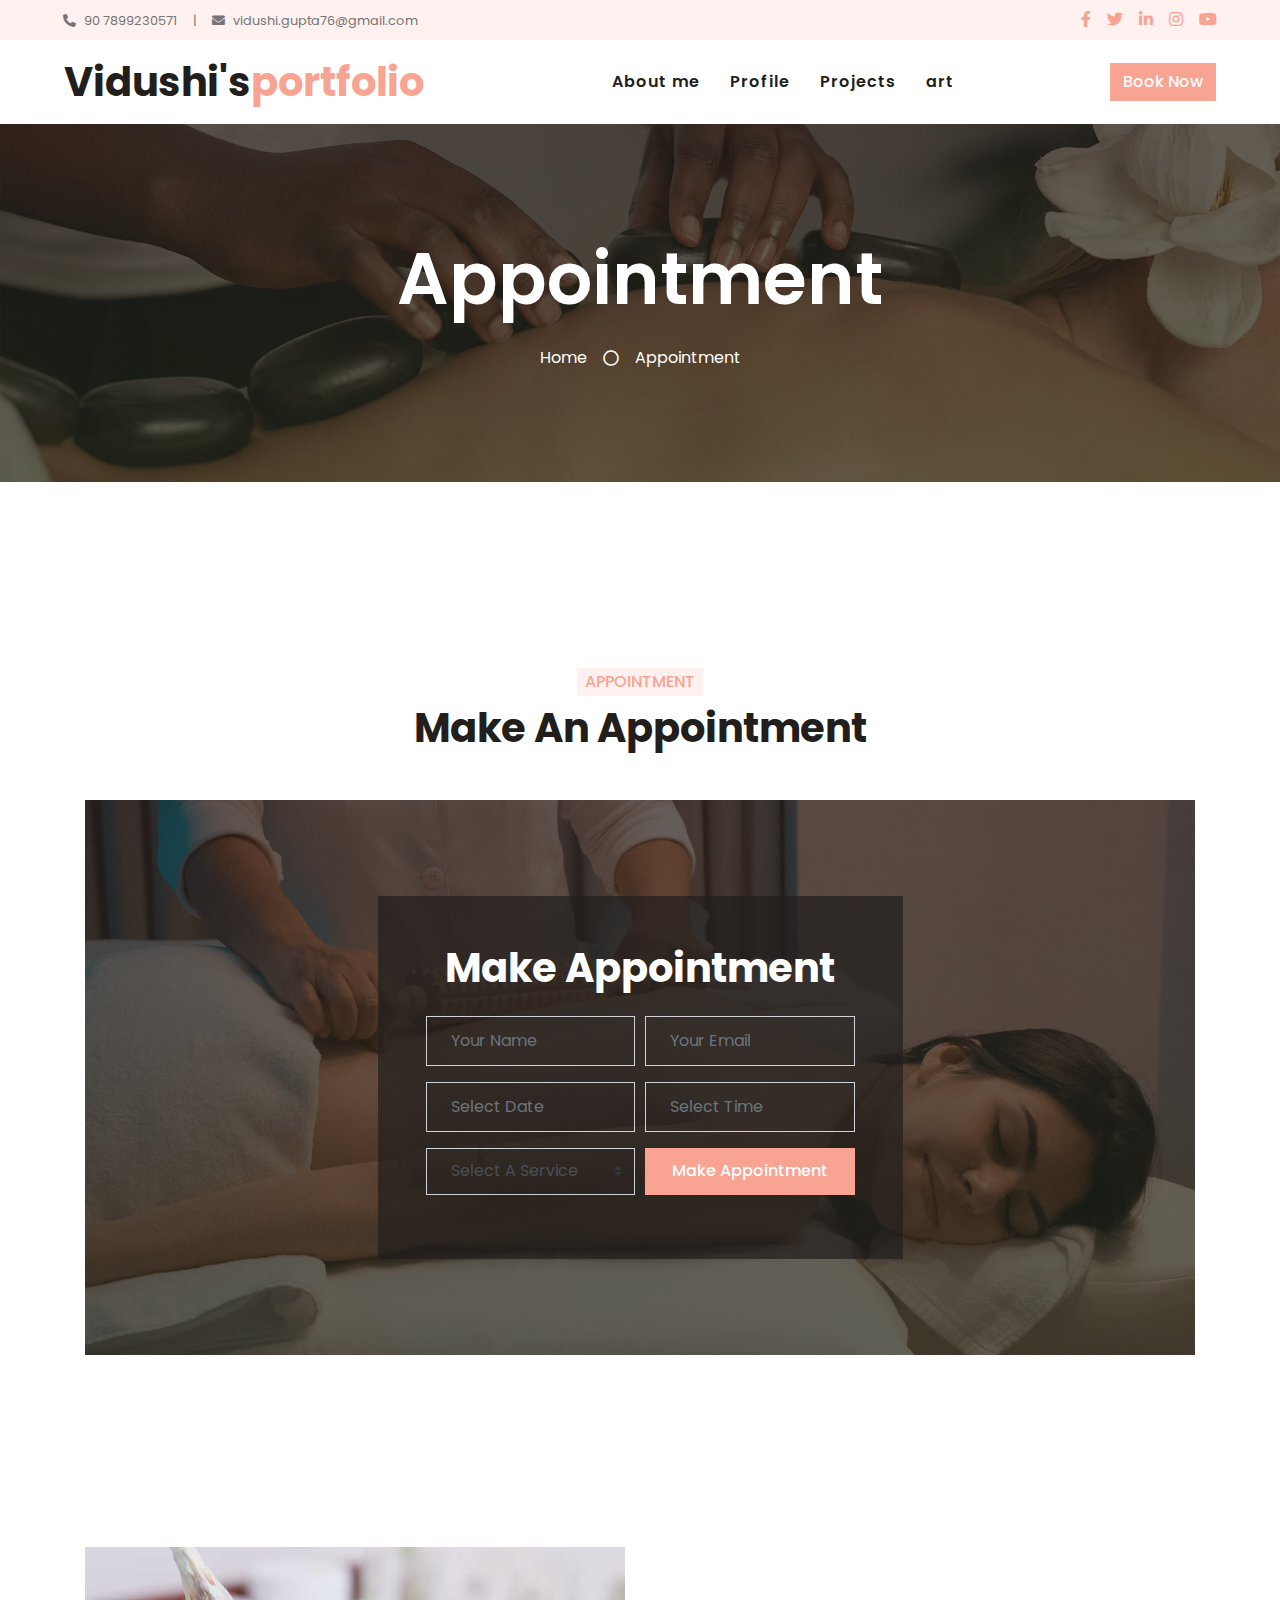
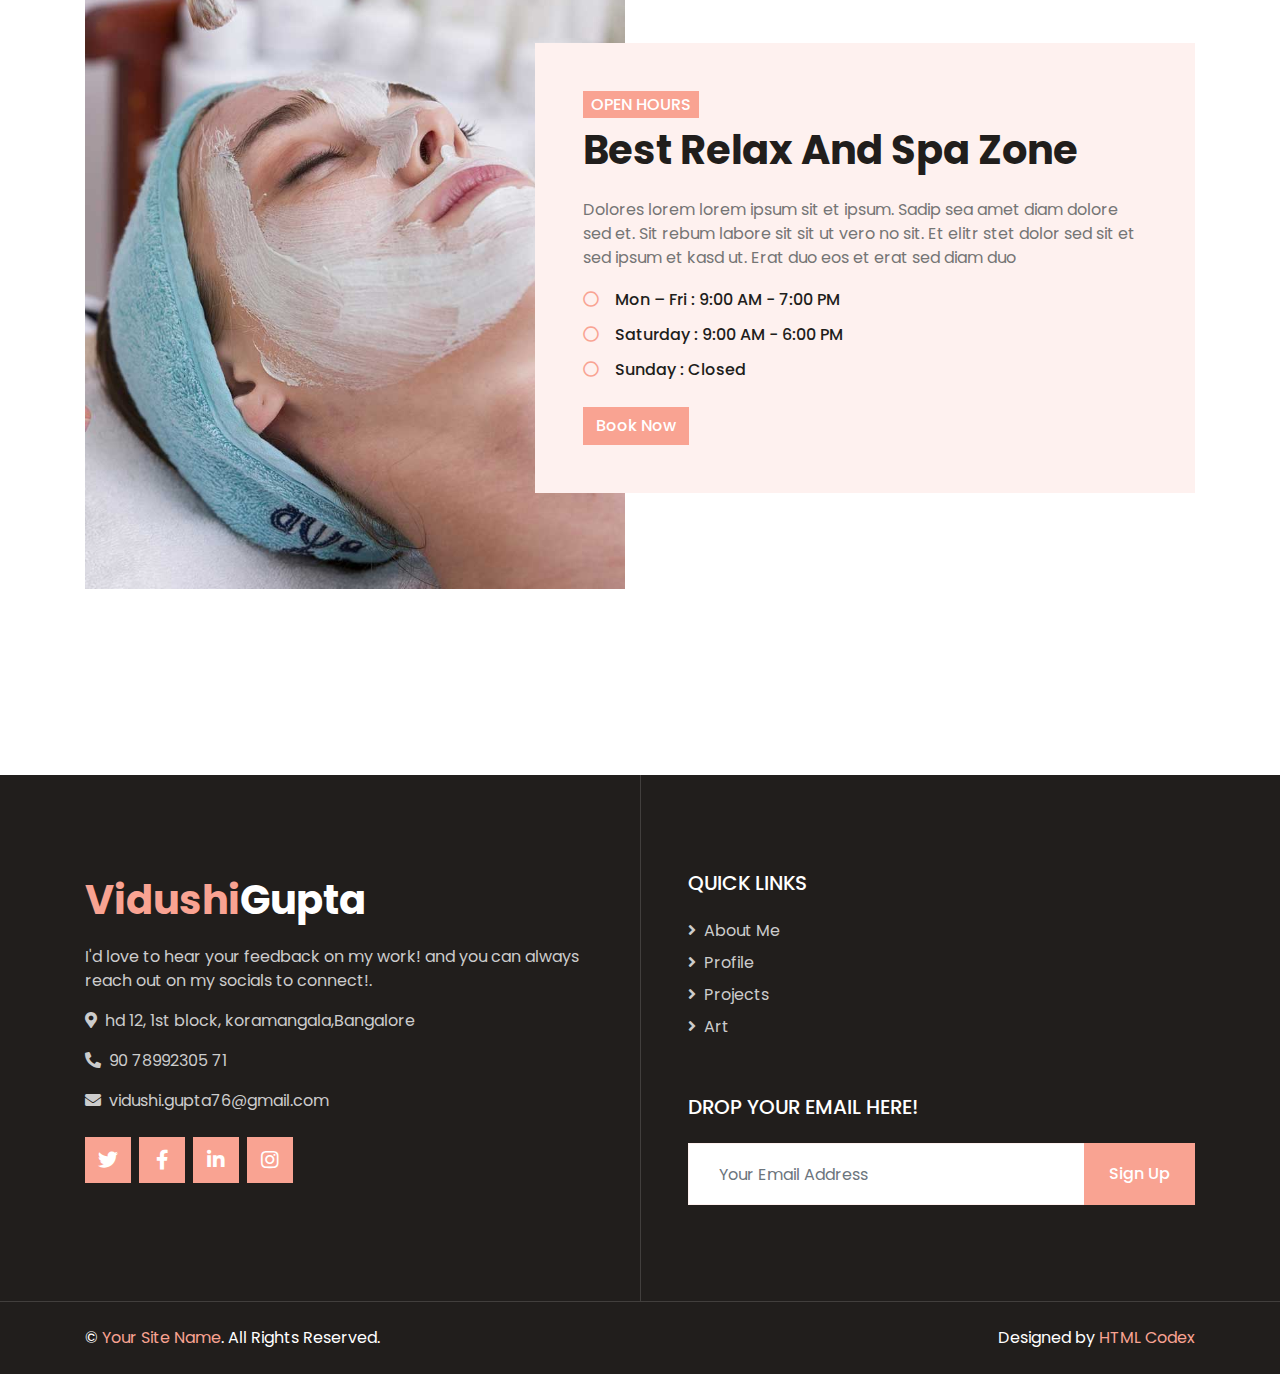
<file: appointment.html>
<!DOCTYPE html>
<html lang="en">

<head>
    <meta charset="utf-8">
    <title>SPA Center - Beauty & Spa HTML Template</title>
    <meta content="width=device-width, initial-scale=1.0" name="viewport">
    <meta content="Free HTML Templates" name="keywords">
    <meta content="Free HTML Templates" name="description">

    <!-- Favicon -->
    <link href="img/favicon.ico" rel="icon">

    <!-- Google Web Fonts -->
    <link rel="preconnect" href="https://fonts.gstatic.com">
    <link href="https://fonts.googleapis.com/css2?family=Poppins:wght@400;500;600;700&display=swap" rel="stylesheet">

    <!-- Font Awesome -->
    <link href="https://cdnjs.cloudflare.com/ajax/libs/font-awesome/5.10.0/css/all.min.css" rel="stylesheet">

    <!-- Libraries Stylesheet -->
    <link href="lib/animate/animate.min.css" rel="stylesheet">
    <link href="lib/owlcarousel/assets/owl.carousel.min.css" rel="stylesheet">
    <link href="lib/tempusdominus/css/tempusdominus-bootstrap-4.min.css" rel="stylesheet" />

    <!-- Customized Bootstrap Stylesheet -->
    <link href="css/style.css" rel="stylesheet">
</head>

<body>
    <!-- Topbar Start -->
    <div class="container-fluid bg-light d-none d-lg-block">
        <div class="row py-2 px-lg-5">
            <div class="col-lg-6 text-left mb-2 mb-lg-0">
                <div class="d-inline-flex align-items-center">
                    <small><i class="fa fa-phone-alt mr-2"></i>90 7899230571</small>
                    <small class="px-3">|</small>
                    <small><i class="fa fa-envelope mr-2"></i>vidushi.gupta76@gmail.com</small>
                </div>
            </div>
            <div class="col-lg-6 text-right">
                <div class="d-inline-flex align-items-center">
                    <a class="text-primary px-2" href="">
                        <i class="fab fa-facebook-f"></i>
                    </a>
                    <a class="text-primary px-2" href="">
                        <i class="fab fa-twitter"></i>
                    </a>
                    <a class="text-primary px-2" href="">
                        <i class="fab fa-linkedin-in"></i>
                    </a>
                    <a class="text-primary px-2" href="">
                        <i class="fab fa-instagram"></i>
                    </a>
                    <a class="text-primary pl-2" href="">
                        <i class="fab fa-youtube"></i>
                    </a>
                </div>
            </div>
        </div>
    </div>
    <!-- Topbar End -->


    <!-- Navbar Start -->
    <div class="container-fluid p-0">
        <nav class="navbar navbar-expand-lg bg-white navbar-light py-3 py-lg-0 px-lg-5">
            <a href="index.html" class="navbar-brand ml-lg-3">
                <h1 class="m-0 text-primary"><span class="text-dark">Vidushi's</span>portfolio</h1>
            </a>
            <button type="button" class="navbar-toggler" data-toggle="collapse" data-target="#navbarCollapse">
                <span class="navbar-toggler-icon"></span>
            </button>
            <div class="collapse navbar-collapse justify-content-between px-lg-3" id="navbarCollapse">
                <div class="navbar-nav m-auto py-0">
                    <a href="index.html" class="nav-item nav-link">About me</a>
                    <a href="about.html" class="nav-item nav-link">Profile</a>
                    <a href="service.html" class="nav-item nav-link">Projects</a>
                    <a href="price.html" class="nav-item nav-link">art</a>
                    
                    
                </div>
                <a href="" class="btn btn-primary d-none d-lg-block">Book Now</a>
            </div>
        </nav>
    </div>
    <!-- Navbar End -->


    <!-- Header Start -->
    <div class="jumbotron jumbotron-fluid bg-jumbotron" style="margin-bottom: 90px;">
        <div class="container text-center py-5">
            <h3 class="text-white display-3 mb-4">Appointment</h3>
            <div class="d-inline-flex align-items-center text-white">
                <p class="m-0"><a class="text-white" href="">Home</a></p>
                <i class="far fa-circle px-3"></i>
                <p class="m-0">Appointment</p>
            </div>
        </div>
    </div>
    <!-- Header End -->


    <!-- Appointment Start -->
    <div class="container-fluid py-5">
        <div class="container py-5">
            <div class="row mx-0 justify-content-center text-center">
                <div class="col-lg-6">
                    <h6 class="d-inline-block bg-light text-primary text-uppercase py-1 px-2">Appointment</h6>
                    <h1 class="mb-5">Make An Appointment</h1>
                </div>
            </div>
            <div class="row justify-content-center bg-appointment mx-0">
                <div class="col-lg-6 py-5">
                    <div class="p-5 my-5" style="background: rgba(33, 30, 28, 0.7);">
                        <h1 class="text-white text-center mb-4">Make Appointment</h1>
                        <form>
                            <div class="form-row">
                                <div class="col-sm-6">
                                    <div class="form-group">
                                        <input type="text" class="form-control bg-transparent p-4" placeholder="Your Name" required="required" />
                                    </div>
                                </div>
                                <div class="col-sm-6">
                                    <div class="form-group">
                                        <input type="email" class="form-control bg-transparent p-4" placeholder="Your Email" required="required" />
                                    </div>
                                </div>
                            </div>
                            <div class="form-row">
                                <div class="col-sm-6">
                                    <div class="form-group">
                                        <div class="date" id="date" data-target-input="nearest">
                                            <input type="text" class="form-control bg-transparent p-4 datetimepicker-input" placeholder="Select Date" data-target="#date" data-toggle="datetimepicker"/>
                                        </div>
                                    </div>
                                </div>
                                <div class="col-sm-6">
                                    <div class="form-group">
                                        <div class="time" id="time" data-target-input="nearest">
                                            <input type="text" class="form-control bg-transparent p-4 datetimepicker-input" placeholder="Select Time" data-target="#time" data-toggle="datetimepicker"/>
                                        </div>
                                    </div>
                                </div>
                            </div>
                            <div class="form-row">
                                <div class="col-sm-6">
                                    <div class="form-group">
                                        <select class="custom-select bg-transparent px-4" style="height: 47px;">
                                            <option selected>Select A Service</option>
                                            <option value="1">Service 1</option>
                                            <option value="2">Service 1</option>
                                            <option value="3">Service 1</option>
                                        </select>
                                    </div>
                                </div>
                                <div class="col-sm-6">
                                    <button class="btn btn-primary btn-block" type="submit" style="height: 47px;">Make Appointment</button>
                                </div>
                            </div>
                        </form>
                    </div>
                </div>
            </div>
        </div>
    </div>
    <!-- Appointment End -->


    <!-- Open Hours Start -->
    <div class="container-fluid py-5">
        <div class="container py-5">
            <div class="row">
                <div class="col-lg-6" style="min-height: 500px;">
                    <div class="position-relative h-100">
                        <img class="position-absolute w-100 h-100" src="img/opening.jpg" style="object-fit: cover;">
                    </div>
                </div>
                <div class="col-lg-6 pt-5 pb-lg-5">
                    <div class="hours-text bg-light p-4 p-lg-5 my-lg-5">
                        <h6 class="d-inline-block text-white text-uppercase bg-primary py-1 px-2">Open Hours</h6>
                        <h1 class="mb-4">Best Relax And Spa Zone</h1>
                        <p>Dolores lorem lorem ipsum sit et ipsum. Sadip sea amet diam dolore sed et. Sit rebum labore sit sit ut vero no sit. Et elitr stet dolor sed sit et sed ipsum et kasd ut. Erat duo eos et erat sed diam duo</p>
                        <ul class="list-inline">
                            <li class="h6 py-1"><i class="far fa-circle text-primary mr-3"></i>Mon – Fri : 9:00 AM - 7:00 PM</li>
                            <li class="h6 py-1"><i class="far fa-circle text-primary mr-3"></i>Saturday : 9:00 AM - 6:00 PM</li>
                            <li class="h6 py-1"><i class="far fa-circle text-primary mr-3"></i>Sunday : Closed</li>
                        </ul>
                        <a href="" class="btn btn-primary mt-2">Book Now</a>
                    </div>
                </div>
            </div>
        </div>
    </div>
    <!-- Open Hours End -->


    <!-- Footer Start -->
    <div class="footer container-fluid position-relative bg-dark py-5" style="margin-top: 90px;">
        <div class="container pt-5">
            <div class="row">
                <div class="col-lg-6 pr-lg-5 mb-5">
                    <a href="index.html" class="navbar-brand">
                        <h1 class="mb-3 text-white"><span class="text-primary">Vidushi</span>Gupta</h1>
                    </a>
                    <p>I'd love to hear your feedback on my work! and you can always reach out on my socials to connect!.</p>
                    <p><i class="fa fa-map-marker-alt mr-2"></i>hd 12, 1st block, koramangala,Bangalore</p>
                    <p><i class="fa fa-phone-alt mr-2"></i>90 78992305 71</p>
                    <p><i class="fa fa-envelope mr-2"></i>vidushi.gupta76@gmail.com</p>
                    <div class="d-flex justify-content-start mt-4">
                        <a class="btn btn-lg btn-primary btn-lg-square mr-2" href="#"><i class="fab fa-twitter"></i></a>
                        <a class="btn btn-lg btn-primary btn-lg-square mr-2" href="#"><i class="fab fa-facebook-f"></i></a>
                        <a class="btn btn-lg btn-primary btn-lg-square mr-2" href="#"><i class="fab fa-linkedin-in"></i></a>
                        <a class="btn btn-lg btn-primary btn-lg-square" href="#"><i class="fab fa-instagram"></i></a>
                    </div>
                </div>
                <div class="col-lg-6 pl-lg-5">
                    <div class="row">
                        <div class="col-sm-6 mb-5">
                            <h5 class="text-white text-uppercase mb-4">Quick Links</h5>
                            <div class="d-flex flex-column justify-content-start">
                                <a class="text-white-50 mb-2" href="#"><i class="fa fa-angle-right mr-2"></i>About Me</a>
                                <a class="text-white-50 mb-2" href="#"><i class="fa fa-angle-right mr-2"></i>Profile</a>
                                <a class="text-white-50 mb-2" href="#"><i class="fa fa-angle-right mr-2"></i>Projects</a>
                                <a class="text-white-50 mb-2" href="#"><i class="fa fa-angle-right mr-2"></i>Art</a>
                               
                            </div>
                        </div>
                        
                        <div class="col-sm-12 mb-5">
                            <h5 class="text-white text-uppercase mb-4">drop your email here!</h5>
                            <div class="w-100">
                                <div class="input-group">
                                    <input type="text" class="form-control border-light" style="padding: 30px;" placeholder="Your Email Address">
                                    <div class="input-group-append">
                                        <button class="btn btn-primary px-4">Sign Up</button>
                                    </div>
                                </div>
                            </div>
                        </div>
                    </div>
                </div>
            </div>
        </div>
    </div>
    <div class="container-fluid bg-dark text-light border-top py-4" style="border-color: rgba(256, 256, 256, .15) !important;">
        <div class="container">
            <div class="row">
                <div class="col-md-6 text-center text-md-left mb-3 mb-md-0">
                    <p class="m-0 text-white">&copy; <a href="#">Your Site Name</a>. All Rights Reserved.</p>
                </div>
                <div class="col-md-6 text-center text-md-right">
                    <p class="m-0 text-white">Designed by <a href="https://htmlcodex.com">HTML Codex</a></p>
                </div>
            </div>
        </div>
    </div>
    <!-- Footer End -->


    <!-- Back to Top -->
    <a href="#" class="btn btn-lg btn-primary back-to-top"><i class="fa fa-angle-double-up"></i></a>


    <!-- JavaScript Libraries -->
    <script src="https://code.jquery.com/jquery-3.4.1.min.js"></script>
    <script src="https://stackpath.bootstrapcdn.com/bootstrap/4.4.1/js/bootstrap.bundle.min.js"></script>
    <script src="lib/easing/easing.min.js"></script>
    <script src="lib/waypoints/waypoints.min.js"></script>
    <script src="lib/counterup/counterup.min.js"></script>
    <script src="lib/owlcarousel/owl.carousel.min.js"></script>
    <script src="lib/tempusdominus/js/moment.min.js"></script>
    <script src="lib/tempusdominus/js/moment-timezone.min.js"></script>
    <script src="lib/tempusdominus/js/tempusdominus-bootstrap-4.min.js"></script>

    <!-- Contact Javascript File -->
    <script src="mail/jqBootstrapValidation.min.js"></script>
    <script src="mail/contact.js"></script>

    <!-- Template Javascript -->
    <script src="js/main.js"></script>
</body>

</html>
</file>
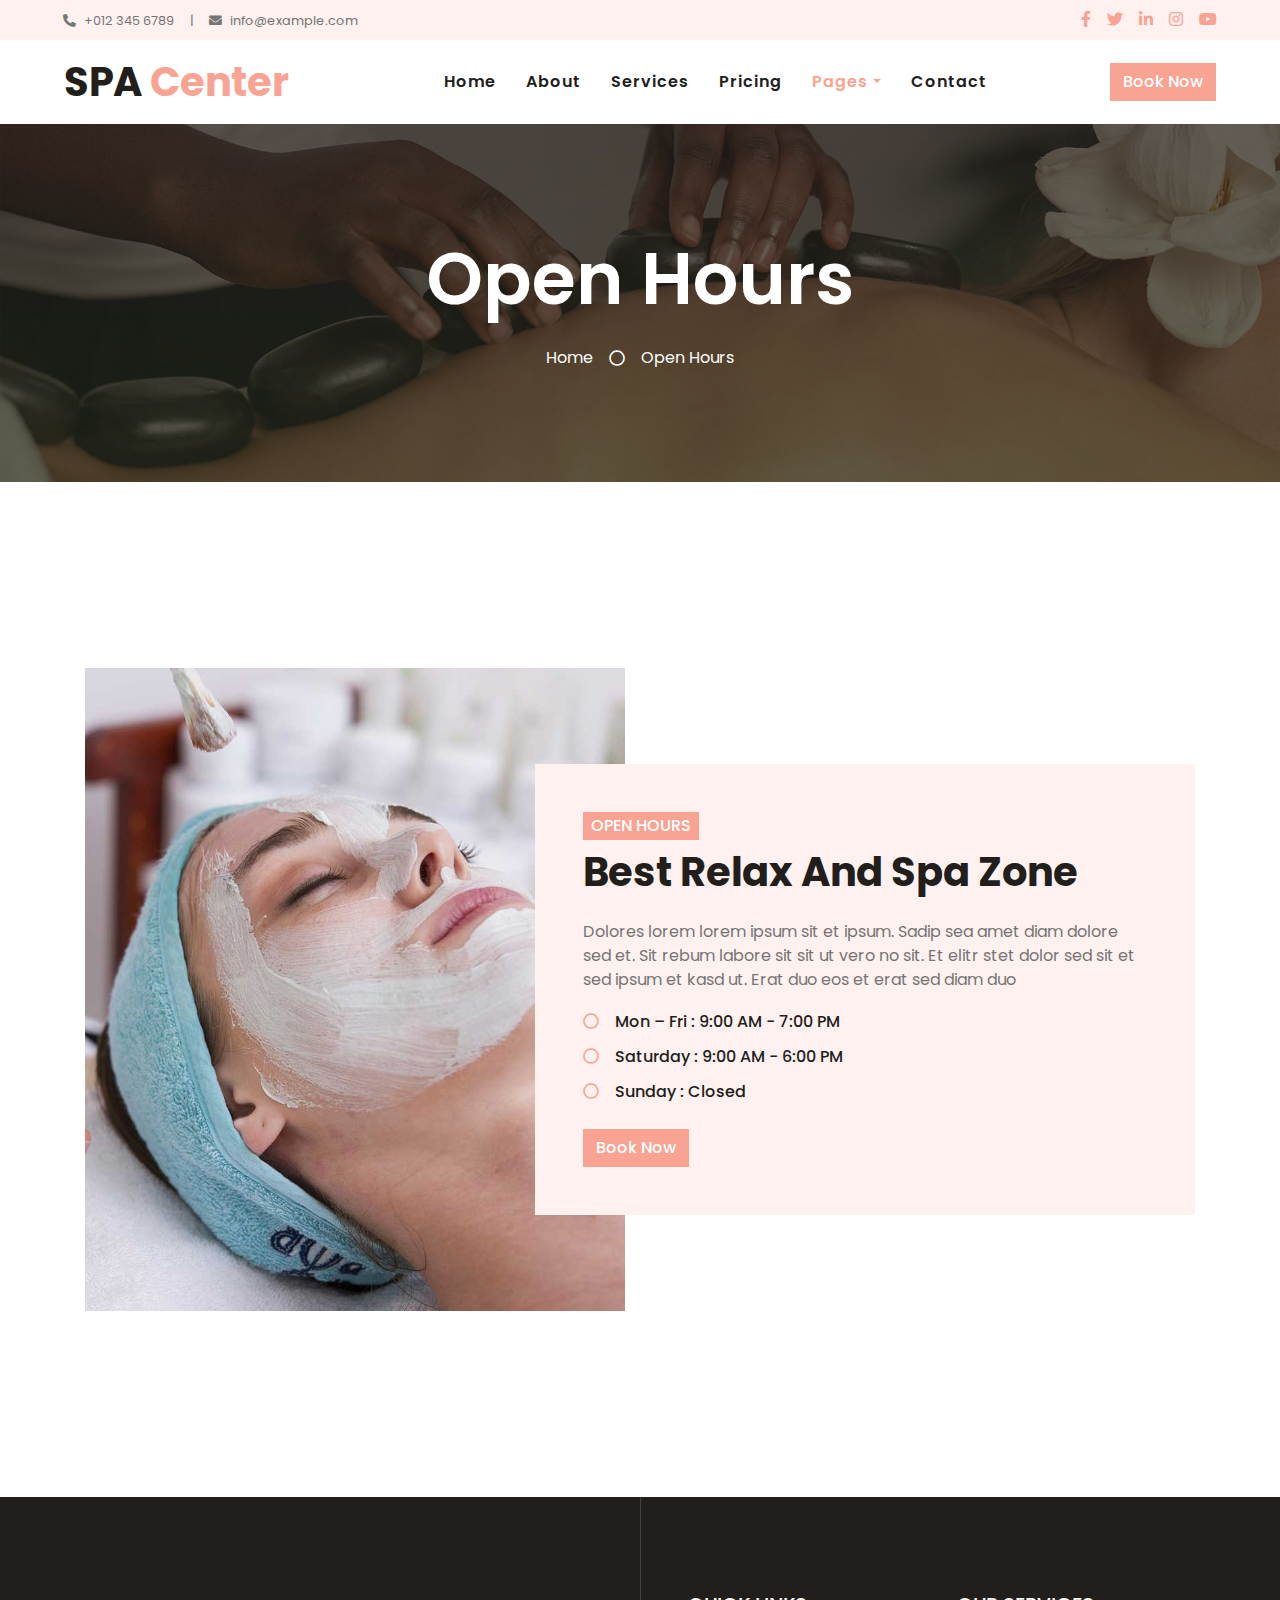
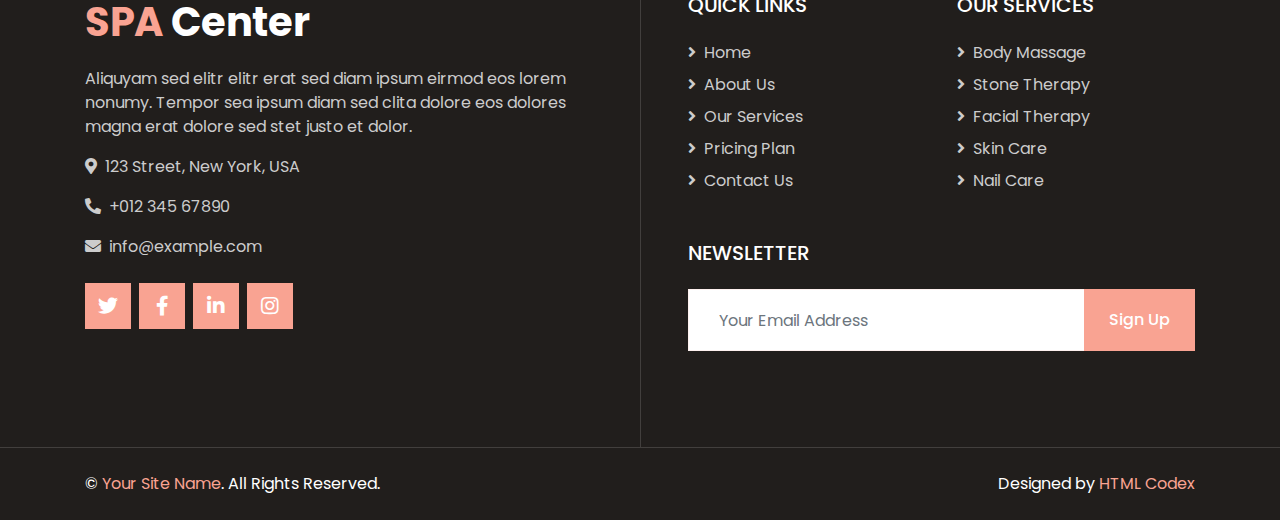
<file: opening.html>
<!DOCTYPE html>
<html lang="en">

<head>
    <meta charset="utf-8">
    <title>SPA Center - Beauty & Spa HTML Template</title>
    <meta content="width=device-width, initial-scale=1.0" name="viewport">
    <meta content="Free HTML Templates" name="keywords">
    <meta content="Free HTML Templates" name="description">

    <!-- Favicon -->
    <link href="img/favicon.ico" rel="icon">

    <!-- Google Web Fonts -->
    <link rel="preconnect" href="https://fonts.gstatic.com">
    <link href="https://fonts.googleapis.com/css2?family=Poppins:wght@400;500;600;700&display=swap" rel="stylesheet">

    <!-- Font Awesome -->
    <link href="https://cdnjs.cloudflare.com/ajax/libs/font-awesome/5.10.0/css/all.min.css" rel="stylesheet">

    <!-- Libraries Stylesheet -->
    <link href="lib/animate/animate.min.css" rel="stylesheet">
    <link href="lib/owlcarousel/assets/owl.carousel.min.css" rel="stylesheet">
    <link href="lib/tempusdominus/css/tempusdominus-bootstrap-4.min.css" rel="stylesheet" />

    <!-- Customized Bootstrap Stylesheet -->
    <link href="css/style.css" rel="stylesheet">
</head>

<body>
    <!-- Topbar Start -->
    <div class="container-fluid bg-light d-none d-lg-block">
        <div class="row py-2 px-lg-5">
            <div class="col-lg-6 text-left mb-2 mb-lg-0">
                <div class="d-inline-flex align-items-center">
                    <small><i class="fa fa-phone-alt mr-2"></i>+012 345 6789</small>
                    <small class="px-3">|</small>
                    <small><i class="fa fa-envelope mr-2"></i>info@example.com</small>
                </div>
            </div>
            <div class="col-lg-6 text-right">
                <div class="d-inline-flex align-items-center">
                    <a class="text-primary px-2" href="">
                        <i class="fab fa-facebook-f"></i>
                    </a>
                    <a class="text-primary px-2" href="">
                        <i class="fab fa-twitter"></i>
                    </a>
                    <a class="text-primary px-2" href="">
                        <i class="fab fa-linkedin-in"></i>
                    </a>
                    <a class="text-primary px-2" href="">
                        <i class="fab fa-instagram"></i>
                    </a>
                    <a class="text-primary pl-2" href="">
                        <i class="fab fa-youtube"></i>
                    </a>
                </div>
            </div>
        </div>
    </div>
    <!-- Topbar End -->


    <!-- Navbar Start -->
    <div class="container-fluid p-0">
        <nav class="navbar navbar-expand-lg bg-white navbar-light py-3 py-lg-0 px-lg-5">
            <a href="index.html" class="navbar-brand ml-lg-3">
                <h1 class="m-0 text-primary"><span class="text-dark">SPA</span> Center</h1>
            </a>
            <button type="button" class="navbar-toggler" data-toggle="collapse" data-target="#navbarCollapse">
                <span class="navbar-toggler-icon"></span>
            </button>
            <div class="collapse navbar-collapse justify-content-between px-lg-3" id="navbarCollapse">
                <div class="navbar-nav m-auto py-0">
                    <a href="index.html" class="nav-item nav-link">Home</a>
                    <a href="about.html" class="nav-item nav-link">About</a>
                    <a href="service.html" class="nav-item nav-link">Services</a>
                    <a href="price.html" class="nav-item nav-link">Pricing</a>
                    <div class="nav-item dropdown">
                        <a href="#" class="nav-link dropdown-toggle active" data-toggle="dropdown">Pages</a>
                        <div class="dropdown-menu rounded-0 m-0">
                            <a href="appointment.html" class="dropdown-item">Appointment</a>
                            <a href="opening.html" class="dropdown-item active">Open Hours</a>
                            <a href="team.html" class="dropdown-item">Our Team</a>
                            <a href="testimonial.html" class="dropdown-item">Testimonial</a>
                        </div>
                    </div>
                    <a href="contact.html" class="nav-item nav-link">Contact</a>
                </div>
                <a href="" class="btn btn-primary d-none d-lg-block">Book Now</a>
            </div>
        </nav>
    </div>
    <!-- Navbar End -->


    <!-- Header Start -->
    <div class="jumbotron jumbotron-fluid bg-jumbotron" style="margin-bottom: 90px;">
        <div class="container text-center py-5">
            <h3 class="text-white display-3 mb-4">Open Hours</h1>
            <div class="d-inline-flex align-items-center text-white">
                <p class="m-0"><a class="text-white" href="">Home</a></p>
                <i class="far fa-circle px-3"></i>
                <p class="m-0">Open Hours</p>
            </div>
        </div>
    </div>
    <!-- Header End -->


    <!-- Open Hours Start -->
    <div class="container-fluid py-5">
        <div class="container py-5">
            <div class="row">
                <div class="col-lg-6" style="min-height: 500px;">
                    <div class="position-relative h-100">
                        <img class="position-absolute w-100 h-100" src="img/opening.jpg" style="object-fit: cover;">
                    </div>
                </div>
                <div class="col-lg-6 pt-5 pb-lg-5">
                    <div class="hours-text bg-light p-4 p-lg-5 my-lg-5">
                        <h6 class="d-inline-block text-white text-uppercase bg-primary py-1 px-2">Open Hours</h6>
                        <h1 class="mb-4">Best Relax And Spa Zone</h1>
                        <p>Dolores lorem lorem ipsum sit et ipsum. Sadip sea amet diam dolore sed et. Sit rebum labore sit sit ut vero no sit. Et elitr stet dolor sed sit et sed ipsum et kasd ut. Erat duo eos et erat sed diam duo</p>
                        <ul class="list-inline">
                            <li class="h6 py-1"><i class="far fa-circle text-primary mr-3"></i>Mon – Fri : 9:00 AM - 7:00 PM</li>
                            <li class="h6 py-1"><i class="far fa-circle text-primary mr-3"></i>Saturday : 9:00 AM - 6:00 PM</li>
                            <li class="h6 py-1"><i class="far fa-circle text-primary mr-3"></i>Sunday : Closed</li>
                        </ul>
                        <a href="" class="btn btn-primary mt-2">Book Now</a>
                    </div>
                </div>
            </div>
        </div>
    </div>
    <!-- Open Hours End -->


    <!-- Footer Start -->
    <div class="footer container-fluid position-relative bg-dark py-5" style="margin-top: 90px;">
        <div class="container pt-5">
            <div class="row">
                <div class="col-lg-6 pr-lg-5 mb-5">
                    <a href="index.html" class="navbar-brand">
                        <h1 class="mb-3 text-white"><span class="text-primary">SPA</span> Center</h1>
                    </a>
                    <p>Aliquyam sed elitr elitr erat sed diam ipsum eirmod eos lorem nonumy. Tempor sea ipsum diam  sed clita dolore eos dolores magna erat dolore sed stet justo et dolor.</p>
                    <p><i class="fa fa-map-marker-alt mr-2"></i>123 Street, New York, USA</p>
                    <p><i class="fa fa-phone-alt mr-2"></i>+012 345 67890</p>
                    <p><i class="fa fa-envelope mr-2"></i>info@example.com</p>
                    <div class="d-flex justify-content-start mt-4">
                        <a class="btn btn-lg btn-primary btn-lg-square mr-2" href="#"><i class="fab fa-twitter"></i></a>
                        <a class="btn btn-lg btn-primary btn-lg-square mr-2" href="#"><i class="fab fa-facebook-f"></i></a>
                        <a class="btn btn-lg btn-primary btn-lg-square mr-2" href="#"><i class="fab fa-linkedin-in"></i></a>
                        <a class="btn btn-lg btn-primary btn-lg-square" href="#"><i class="fab fa-instagram"></i></a>
                    </div>
                </div>
                <div class="col-lg-6 pl-lg-5">
                    <div class="row">
                        <div class="col-sm-6 mb-5">
                            <h5 class="text-white text-uppercase mb-4">Quick Links</h5>
                            <div class="d-flex flex-column justify-content-start">
                                <a class="text-white-50 mb-2" href="#"><i class="fa fa-angle-right mr-2"></i>Home</a>
                                <a class="text-white-50 mb-2" href="#"><i class="fa fa-angle-right mr-2"></i>About Us</a>
                                <a class="text-white-50 mb-2" href="#"><i class="fa fa-angle-right mr-2"></i>Our Services</a>
                                <a class="text-white-50 mb-2" href="#"><i class="fa fa-angle-right mr-2"></i>Pricing Plan</a>
                                <a class="text-white-50" href="#"><i class="fa fa-angle-right mr-2"></i>Contact Us</a>
                            </div>
                        </div>
                        <div class="col-sm-6 mb-5">
                            <h5 class="text-white text-uppercase mb-4">Our Services</h5>
                            <div class="d-flex flex-column justify-content-start">
                                <a class="text-white-50 mb-2" href="#"><i class="fa fa-angle-right mr-2"></i>Body Massage</a>
                                <a class="text-white-50 mb-2" href="#"><i class="fa fa-angle-right mr-2"></i>Stone Therapy</a>
                                <a class="text-white-50 mb-2" href="#"><i class="fa fa-angle-right mr-2"></i>Facial Therapy</a>
                                <a class="text-white-50 mb-2" href="#"><i class="fa fa-angle-right mr-2"></i>Skin Care</a>
                                <a class="text-white-50" href="#"><i class="fa fa-angle-right mr-2"></i>Nail Care</a>
                            </div>
                        </div>
                        <div class="col-sm-12 mb-5">
                            <h5 class="text-white text-uppercase mb-4">Newsletter</h5>
                            <div class="w-100">
                                <div class="input-group">
                                    <input type="text" class="form-control border-light" style="padding: 30px;" placeholder="Your Email Address">
                                    <div class="input-group-append">
                                        <button class="btn btn-primary px-4">Sign Up</button>
                                    </div>
                                </div>
                            </div>
                        </div>
                    </div>
                </div>
            </div>
        </div>
    </div>
    <div class="container-fluid bg-dark text-light border-top py-4" style="border-color: rgba(256, 256, 256, .15) !important;">
        <div class="container">
            <div class="row">
                <div class="col-md-6 text-center text-md-left mb-3 mb-md-0">
                    <p class="m-0 text-white">&copy; <a href="#">Your Site Name</a>. All Rights Reserved.</p>
                </div>
                <div class="col-md-6 text-center text-md-right">
                    <p class="m-0 text-white">Designed by <a href="https://htmlcodex.com">HTML Codex</a></p>
                </div>
            </div>
        </div>
    </div>
    <!-- Footer End -->


    <!-- Back to Top -->
    <a href="#" class="btn btn-lg btn-primary back-to-top"><i class="fa fa-angle-double-up"></i></a>


    <!-- JavaScript Libraries -->
    <script src="https://code.jquery.com/jquery-3.4.1.min.js"></script>
    <script src="https://stackpath.bootstrapcdn.com/bootstrap/4.4.1/js/bootstrap.bundle.min.js"></script>
    <script src="lib/easing/easing.min.js"></script>
    <script src="lib/waypoints/waypoints.min.js"></script>
    <script src="lib/counterup/counterup.min.js"></script>
    <script src="lib/owlcarousel/owl.carousel.min.js"></script>
    <script src="lib/tempusdominus/js/moment.min.js"></script>
    <script src="lib/tempusdominus/js/moment-timezone.min.js"></script>
    <script src="lib/tempusdominus/js/tempusdominus-bootstrap-4.min.js"></script>

    <!-- Contact Javascript File -->
    <script src="mail/jqBootstrapValidation.min.js"></script>
    <script src="mail/contact.js"></script>

    <!-- Template Javascript -->
    <script src="js/main.js"></script>
</body>

</html>
</file>
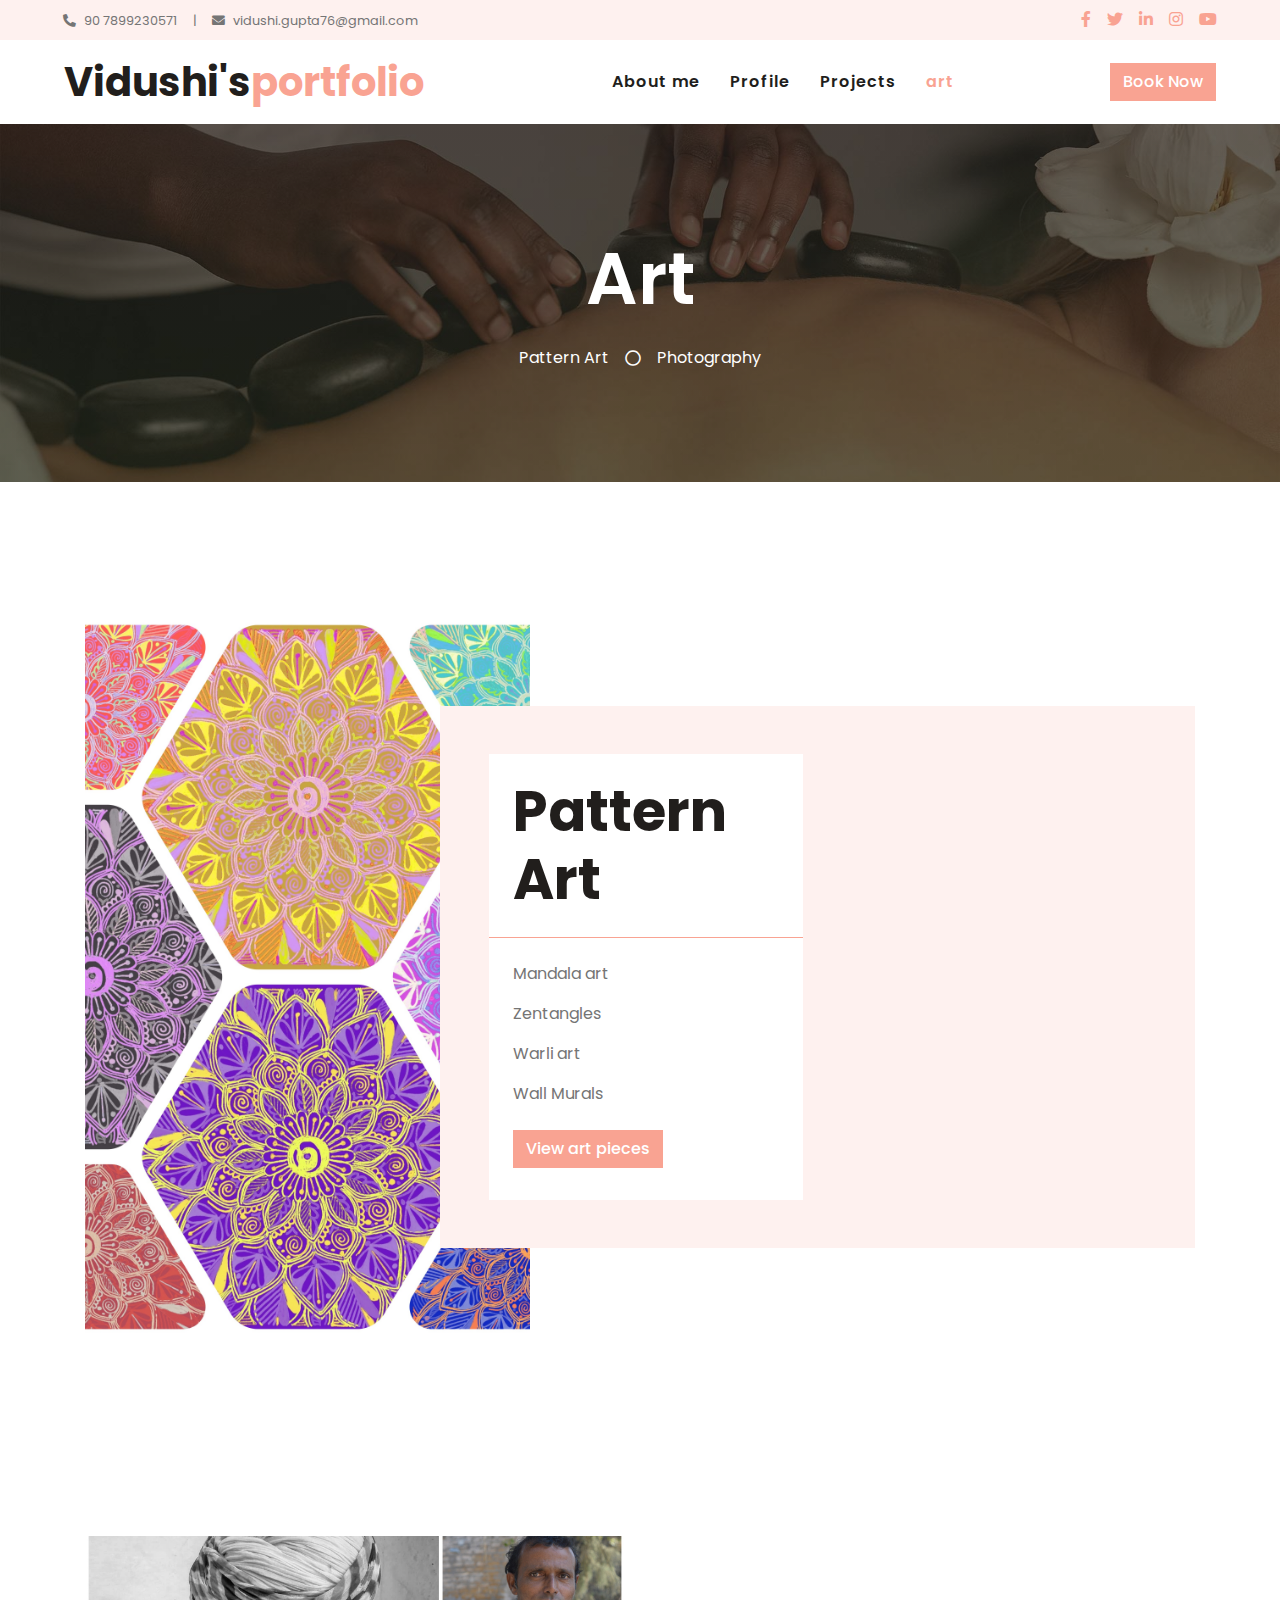
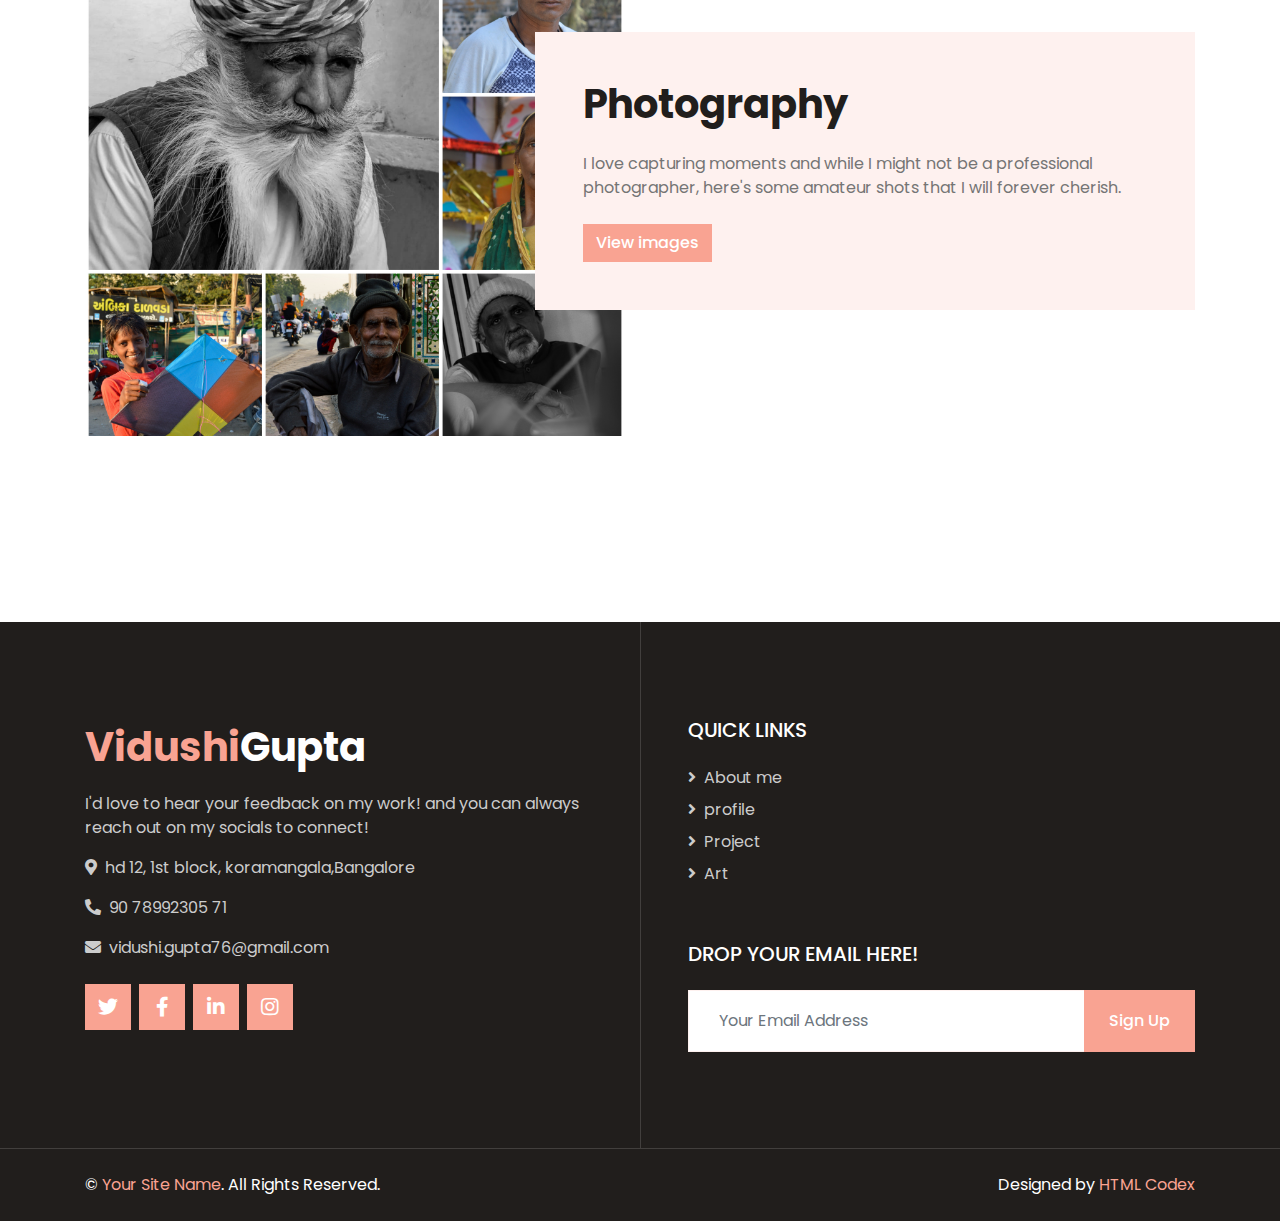
<file: price.html>
<!DOCTYPE html>
<html lang="en">

<head>
    <meta charset="utf-8">
    <title>find me</title>
    <meta content="width=device-width, initial-scale=1.0" name="viewport">
    <meta content="Free HTML Templates" name="keywords">
    <meta content="Free HTML Templates" name="description">

    <!-- Favicon -->
    <link href="img/favicon.ico" rel="icon">

    <!-- Google Web Fonts -->
    <link rel="preconnect" href="https://fonts.gstatic.com">
    <link href="https://fonts.googleapis.com/css2?family=Poppins:wght@400;500;600;700&display=swap" rel="stylesheet">

    <!-- Font Awesome -->
    <link href="https://cdnjs.cloudflare.com/ajax/libs/font-awesome/5.10.0/css/all.min.css" rel="stylesheet">

    <!-- Libraries Stylesheet -->
    <link href="lib/animate/animate.min.css" rel="stylesheet">
    <link href="lib/owlcarousel/assets/owl.carousel.min.css" rel="stylesheet">
    <link href="lib/tempusdominus/css/tempusdominus-bootstrap-4.min.css" rel="stylesheet" />

    <!-- Customized Bootstrap Stylesheet -->
    <link href="css/style.css" rel="stylesheet">
</head>

<body>
    <!-- Topbar Start -->
    <div class="container-fluid bg-light d-none d-lg-block">
        <div class="row py-2 px-lg-5">
            <div class="col-lg-6 text-left mb-2 mb-lg-0">
                <div class="d-inline-flex align-items-center">
                    <small><i class="fa fa-phone-alt mr-2"></i>90 7899230571</small>
                    <small class="px-3">|</small>
                    <small><i class="fa fa-envelope mr-2"></i>vidushi.gupta76@gmail.com</small>
                </div>
            </div>
            <div class="col-lg-6 text-right">
                <div class="d-inline-flex align-items-center">
                    <a class="text-primary px-2" href="">
                        <i class="fab fa-facebook-f"></i>
                    </a>
                    <a class="text-primary px-2" href="">
                        <i class="fab fa-twitter"></i>
                    </a>
                    <a class="text-primary px-2" href="">
                        <i class="fab fa-linkedin-in"></i>
                    </a>
                    <a class="text-primary px-2" href="">
                        <i class="fab fa-instagram"></i>
                    </a>
                    <a class="text-primary pl-2" href="">
                        <i class="fab fa-youtube"></i>
                    </a>
                </div>
            </div>
        </div>
    </div>
    <!-- Topbar End -->


    <!-- Navbar Start -->
    <div class="container-fluid p-0">
        <nav class="navbar navbar-expand-lg bg-white navbar-light py-3 py-lg-0 px-lg-5">
            <a href="index.html" class="navbar-brand ml-lg-3">
                <h1 class="m-0 text-primary"><span class="text-dark">Vidushi's</span>portfolio</h1>
            </a>
            <button type="button" class="navbar-toggler" data-toggle="collapse" data-target="#navbarCollapse">
                <span class="navbar-toggler-icon"></span>
            </button>
            <div class="collapse navbar-collapse justify-content-between px-lg-3" id="navbarCollapse">
                <div class="navbar-nav m-auto py-0">
                    <a href="index.html" class="nav-item nav-link">About me</a>
                    <a href="about.html" class="nav-item nav-link">Profile</a>
                    <a href="service.html" class="nav-item nav-link">Projects</a>
                    <a href="price.html" class="nav-item nav-link active">art</a>
                    
                </div>
                <a href="" class="btn btn-primary d-none d-lg-block">Book Now</a>
            </div>
        </nav>
    </div>
    <!-- Navbar End -->


    <!-- Header Start -->
    <div class="jumbotron jumbotron-fluid bg-jumbotron" >
        
        <div class="container text-center py-5">
           
            <h3 class="text-white display-3 mb-4">Art</h3>
            <div class="d-inline-flex align-items-center text-white">
                <p class="m-0"><a class="text-white" href="">Pattern Art</a></p>
                <i class="far fa-circle px-3"></i>
                <p class="m-0">Photography</p>
            </div>
        </div>
    </div>
    <!-- Header End -->


    <!-- Pricing Start -->
    <div class="container-fluid py-5">
        <div class="container py-5">
            <div class="row">
                <div class="col-lg-5" style="min-height: 500px;">
                    <div class="position-relative h-100">
                        <img class="position-absolute w-100 h-100" src="img/mandala art.jpg" style="object-fit: cover;">
                    </div>
                </div>
                <div class="col-lg-7 pt-5 pb-lg-5">
                    <div class="pricing-text bg-light p-4 p-lg-5 my-lg-5">
                        <div class="owl-carousel pricing-carousel">
                            <div class="bg-white">
                                <div class="d-flex align-items-center justify-content-between border-bottom border-primary p-4">
                                    <h1 class="display-4 mb-0">
                                        <small class="align-top text-muted font-weight-medium" style="font-size: 22px; line-height: 45px;"></small>Pattern Art<small class="align-bottom text-muted font-weight-medium" style="font-size: 16px; line-height: 40px;"></small>
                                    </h1>
                                    <h5 class="text-primary text-uppercase m-0"></h5>
                                </div>
                                <div class="p-4">
                                    <p> Mandala art</p>
                                    <p>Zentangles</p>
                                    <p>Warli art</p>
                                    <p>Wall Murals</p>
                                   
                                    <a href="" class="btn btn-primary my-2">View art pieces</a>
                                </div>
                            </div>
                            <div class="position-relative h-100">
                                <img class="position-absolute w-100 h-100" src="img/art header.png" style="object-fit: cover;">
                            </div>
                                
                            </div>
                          
                        </div>
                    </div>
                </div>
            </div>
        </div>
    </div>
    <!-- Pricing End -->


    <!-- Open Hours Start -->
    <div class="container-fluid py-5">
        <div class="container py-5">
            <div class="row">
                <div class="col-lg-6" style="min-height: 500px;">
                    <div class="position-relative h-100">
                        <img class="position-absolute w-100 h-100" src="img/photoart.jpg" style="object-fit: cover;">
                    </div>
                </div>
                <div class="col-lg-6 pt-5 pb-lg-5">
                    <div class="hours-text bg-light p-4 p-lg-5 my-lg-5">
                        
                        <h1 class="mb-4">Photography</h1>
                        <p>I love capturing moments and while I might not be a professional photographer, here's some amateur shots that I will forever cherish.</p>
                        
                        <a href="" class="btn btn-primary mt-2">View images</a>
                    </div>
                </div>
            </div>
        </div>
    </div>
    <!-- Open Hours End -->


    <!-- Footer Start -->
    <div class="footer container-fluid position-relative bg-dark py-5" style="margin-top: 90px;">
        <div class="container pt-5">
            <div class="row">
                <div class="col-lg-6 pr-lg-5 mb-5">
                    <a href="index.html" class="navbar-brand">
                        <h1 class="mb-3 text-white"><span class="text-primary">Vidushi</span>Gupta</h1>
                    </a>
                    <p>I'd love to hear your feedback on my work! and you can always reach out on my socials to connect!</p>
                    <p><i class="fa fa-map-marker-alt mr-2"></i>hd 12, 1st block, koramangala,Bangalore</p>
                    <p><i class="fa fa-phone-alt mr-2"></i>90 78992305 71</p>
                    <p><i class="fa fa-envelope mr-2"></i>vidushi.gupta76@gmail.com</p>
                    <div class="d-flex justify-content-start mt-4">
                        <a class="btn btn-lg btn-primary btn-lg-square mr-2" href="#"><i class="fab fa-twitter"></i></a>
                        <a class="btn btn-lg btn-primary btn-lg-square mr-2" href="#"><i class="fab fa-facebook-f"></i></a>
                        <a class="btn btn-lg btn-primary btn-lg-square mr-2" href="#"><i class="fab fa-linkedin-in"></i></a>
                        <a class="btn btn-lg btn-primary btn-lg-square" href="#"><i class="fab fa-instagram"></i></a>
                    </div>
                </div>
                <div class="col-lg-6 pl-lg-5">
                    <div class="row">
                        <div class="col-sm-6 mb-5">
                            <h5 class="text-white text-uppercase mb-4">Quick Links</h5>
                            <div class="d-flex flex-column justify-content-start">
                                <a class="text-white-50 mb-2" href="#"><i class="fa fa-angle-right mr-2"></i>About me</a>
                                <a class="text-white-50 mb-2" href="#"><i class="fa fa-angle-right mr-2"></i>profile</a>
                                <a class="text-white-50 mb-2" href="#"><i class="fa fa-angle-right mr-2"></i>Project</a>
                                <a class="text-white-50 mb-2" href="#"><i class="fa fa-angle-right mr-2"></i>Art</a>
                               
                            </div>
                        </div>
                       
                        <div class="col-sm-12 mb-5">
                            <h5 class="text-white text-uppercase mb-4">drop your email here!</h5>
                            <div class="w-100">
                                <div class="input-group">
                                    <input type="text" class="form-control border-light" style="padding: 30px;" placeholder="Your Email Address">
                                    <div class="input-group-append">
                                        <button class="btn btn-primary px-4">Sign Up</button>
                                    </div>
                                </div>
                            </div>
                        </div>
                    </div>
                </div>
            </div>
        </div>
    </div>
    <div class="container-fluid bg-dark text-light border-top py-4" style="border-color: rgba(256, 256, 256, .15) !important;">
        <div class="container">
            <div class="row">
                <div class="col-md-6 text-center text-md-left mb-3 mb-md-0">
                    <p class="m-0 text-white">&copy; <a href="#">Your Site Name</a>. All Rights Reserved.</p>
                </div>
                <div class="col-md-6 text-center text-md-right">
                    <p class="m-0 text-white">Designed by <a href="https://htmlcodex.com">HTML Codex</a></p>
                </div>
            </div>
        </div>
    </div>
    <!-- Footer End -->


    <!-- Back to Top -->
    <a href="#" class="btn btn-lg btn-primary back-to-top"><i class="fa fa-angle-double-up"></i></a>


    <!-- JavaScript Libraries -->
    <script src="https://code.jquery.com/jquery-3.4.1.min.js"></script>
    <script src="https://stackpath.bootstrapcdn.com/bootstrap/4.4.1/js/bootstrap.bundle.min.js"></script>
    <script src="lib/easing/easing.min.js"></script>
    <script src="lib/waypoints/waypoints.min.js"></script>
    <script src="lib/counterup/counterup.min.js"></script>
    <script src="lib/owlcarousel/owl.carousel.min.js"></script>
    <script src="lib/tempusdominus/js/moment.min.js"></script>
    <script src="lib/tempusdominus/js/moment-timezone.min.js"></script>
    <script src="lib/tempusdominus/js/tempusdominus-bootstrap-4.min.js"></script>

    <!-- Contact Javascript File -->
    <script src="mail/jqBootstrapValidation.min.js"></script>
    <script src="mail/contact.js"></script>

    <!-- Template Javascript -->
    <script src="js/main.js"></script>
</body>

</html>
</file>
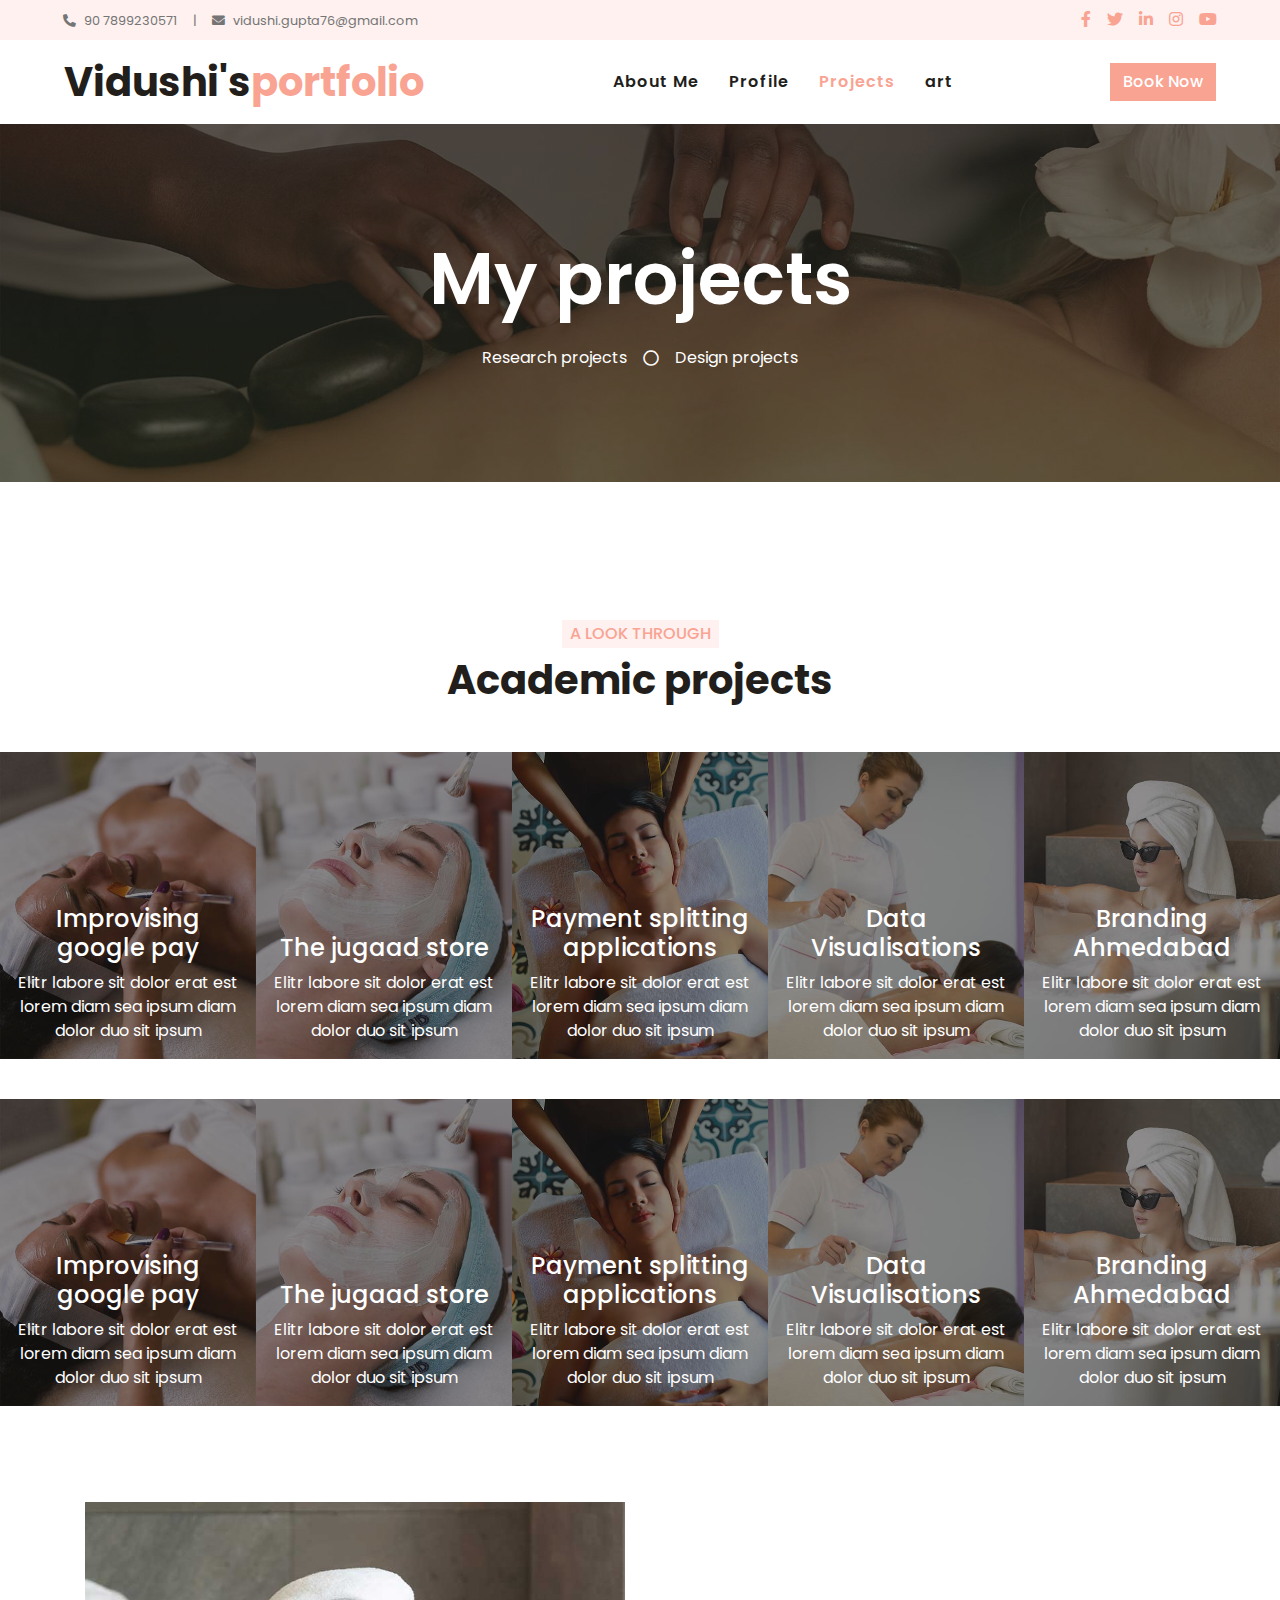
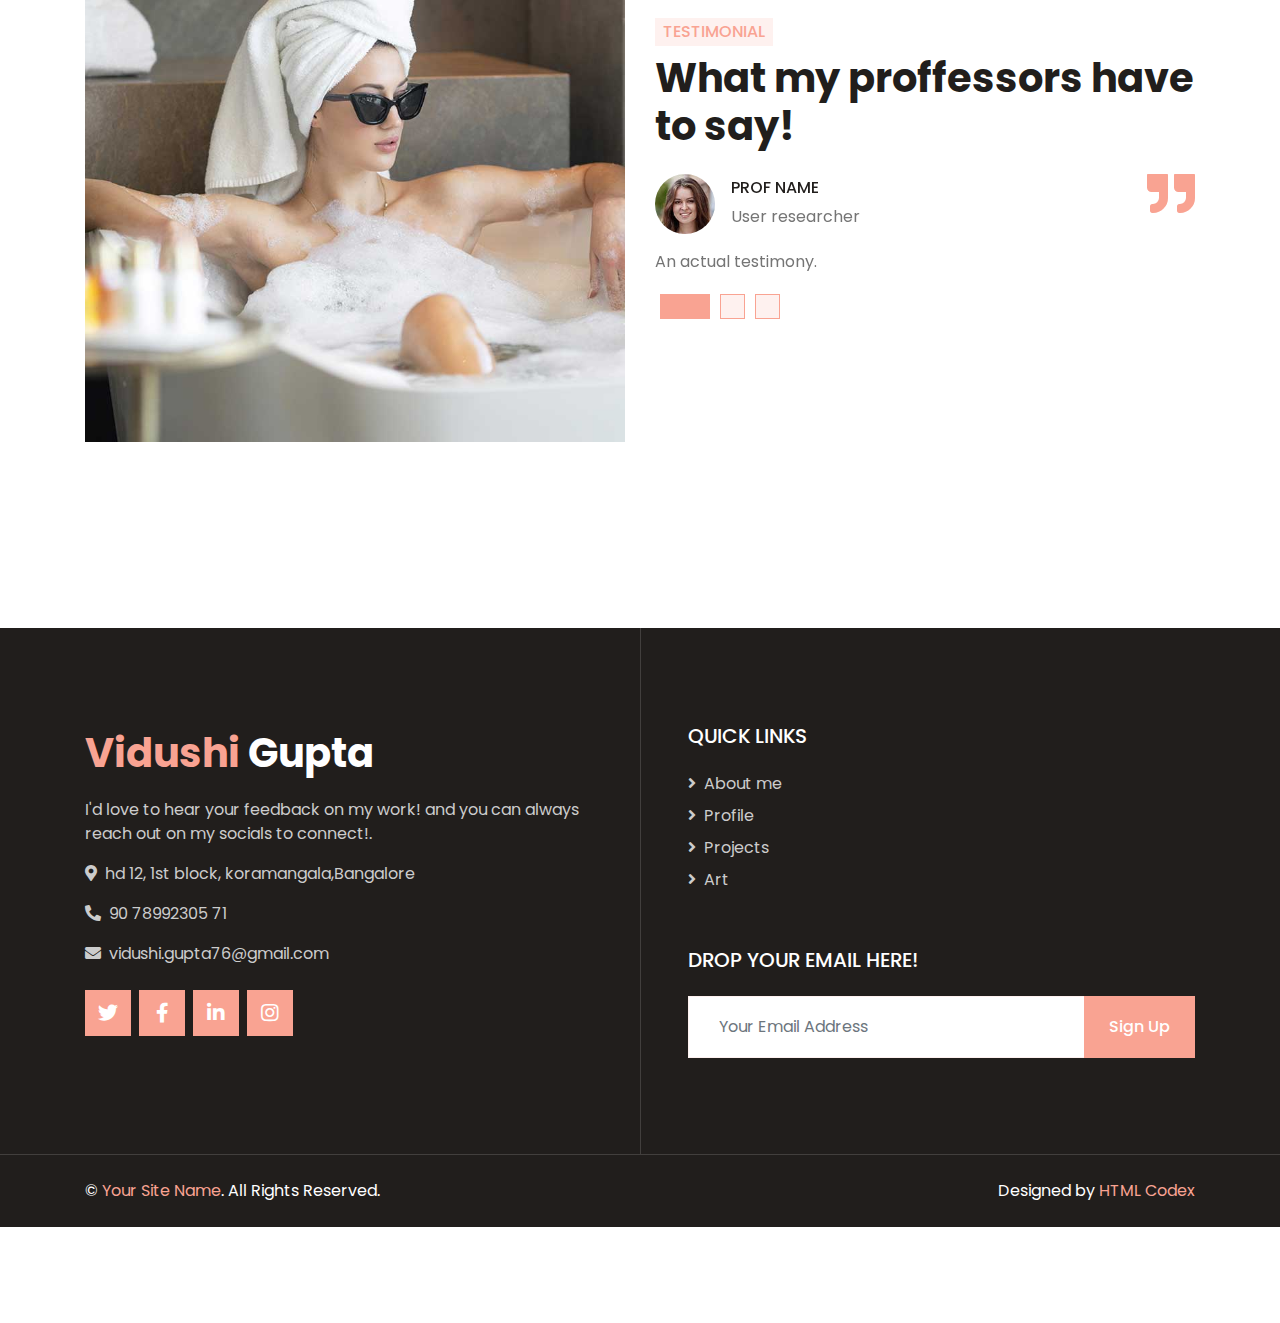
<file: service.html>
<!DOCTYPE html>
<html lang="en">

<head>
    <meta charset="utf-8">
    <title>SPA Center - Beauty & Spa HTML Template</title>
    <meta content="width=device-width, initial-scale=1.0" name="viewport">
    <meta content="Free HTML Templates" name="keywords">
    <meta content="Free HTML Templates" name="description">

    <!-- Favicon -->
    <link href="img/favicon.ico" rel="icon">

    <!-- Google Web Fonts -->
    <link rel="preconnect" href="https://fonts.gstatic.com">
    <link href="https://fonts.googleapis.com/css2?family=Poppins:wght@400;500;600;700&display=swap" rel="stylesheet">

    <!-- Font Awesome -->
    <link href="https://cdnjs.cloudflare.com/ajax/libs/font-awesome/5.10.0/css/all.min.css" rel="stylesheet">

    <!-- Libraries Stylesheet -->
    <link href="lib/animate/animate.min.css" rel="stylesheet">
    <link href="lib/owlcarousel/assets/owl.carousel.min.css" rel="stylesheet">
    <link href="lib/tempusdominus/css/tempusdominus-bootstrap-4.min.css" rel="stylesheet" />

    <!-- Customized Bootstrap Stylesheet -->
    <link href="css/style.css" rel="stylesheet">
</head>

<body>
    <!-- Topbar Start -->
    <div class="container-fluid bg-light d-none d-lg-block">
        <div class="row py-2 px-lg-5">
            <div class="col-lg-6 text-left mb-2 mb-lg-0">
                <div class="d-inline-flex align-items-center">
                    <small><i class="fa fa-phone-alt mr-2"></i>90 7899230571</small>
                    <small class="px-3">|</small>
                    <small><i class="fa fa-envelope mr-2"></i>vidushi.gupta76@gmail.com</small>
                </div>
            </div>
            <div class="col-lg-6 text-right">
                <div class="d-inline-flex align-items-center">
                    <a class="text-primary px-2" href="">
                        <i class="fab fa-facebook-f"></i>
                    </a>
                    <a class="text-primary px-2" href="">
                        <i class="fab fa-twitter"></i>
                    </a>
                    <a class="text-primary px-2" href="">
                        <i class="fab fa-linkedin-in"></i>
                    </a>
                    <a class="text-primary px-2" href="">
                        <i class="fab fa-instagram"></i>
                    </a>
                    <a class="text-primary pl-2" href="">
                        <i class="fab fa-youtube"></i>
                    </a>
                </div>
            </div>
        </div>
    </div>
    <!-- Topbar End -->


    <!-- Navbar Start -->
    <div class="container-fluid p-0">
        <nav class="navbar navbar-expand-lg bg-white navbar-light py-3 py-lg-0 px-lg-5">
            <a href="index.html" class="navbar-brand ml-lg-3">
                <h1 class="m-0 text-primary"><span class="text-dark">Vidushi's</span>portfolio</h1>
            </a>
            <button type="button" class="navbar-toggler" data-toggle="collapse" data-target="#navbarCollapse">
                <span class="navbar-toggler-icon"></span>
            </button>
            <div class="collapse navbar-collapse justify-content-between px-lg-3" id="navbarCollapse">
                <div class="navbar-nav m-auto py-0">
                    <a href="index.html" class="nav-item nav-link">About Me</a>
                    <a href="about.html" class="nav-item nav-link">Profile</a>
                    <a href="service.html" class="nav-item nav-link active">Projects</a>
                    <a href="price.html" class="nav-item nav-link">art</a>
                    
                </div>
                <a href="" class="btn btn-primary d-none d-lg-block">Book Now</a>
            </div>
        </nav>
    </div>
    <!-- Navbar End -->


    <!-- Header Start -->
    <div class="jumbotron jumbotron-fluid bg-jumbotron" style="margin-bottom: 90px;">
        <div class="container text-center py-5">
            <h3 class="text-white display-3 mb-4">My projects</h3>
            <div class="d-inline-flex align-items-center text-white">
                <p class="m-0"><a class="text-white" href="">Research projects</a></p>
                <i class="far fa-circle px-3"></i>
                <p class="m-0">Design projects</p>
            </div>
        </div>
    </div>
    <!-- Header End -->


    <!-- Service Start -->
    <div class="container-fluid px-0 py-5 my-5">
        <div class="row mx-0 justify-content-center text-center">
            <div class="col-lg-6">
                <h6 class="d-inline-block bg-light text-primary text-uppercase py-1 px-2">A look through</h6>
                <h1>Academic projects</h1>
            </div>
        </div>
        <div class="owl-carousel service-carousel">
            <div class="service-item position-relative">
                <img class="img-fluid" src="img/service-1.jpg" alt="">
                <div class="service-text text-center">
                    <h4 class="text-white font-weight-medium px-3">Improvising google pay</h4>
                    <p class="text-white px-3 mb-3">Elitr labore sit dolor erat est lorem diam sea ipsum diam dolor duo sit ipsum</p>
                    <div class="w-100 bg-white text-center p-4" >
                        <a class="btn btn-primary" href="">View Project</a>
                    </div>
                </div>
            </div>
            <div class="service-item position-relative">
                <img class="img-fluid" src="img/service-2.jpg" alt="">
                <div class="service-text text-center">
                    <h4 class="text-white font-weight-medium px-3">The jugaad store</h4>
                    <p class="text-white px-3 mb-3">Elitr labore sit dolor erat est lorem diam sea ipsum diam dolor duo sit ipsum</p>
                    <div class="w-100 bg-white text-center p-4" >
                        <a class="btn btn-primary" href="">View Projectr</a>
                    </div>
                </div>
            </div>
            <div class="service-item position-relative">
                <img class="img-fluid" src="img/service-3.jpg" alt="">
                <div class="service-text text-center">
                    <h4 class="text-white font-weight-medium px-3">Payment splitting applications</h4>
                    <p class="text-white px-3 mb-3">Elitr labore sit dolor erat est lorem diam sea ipsum diam dolor duo sit ipsum</p>
                    <div class="w-100 bg-white text-center p-4" >
                        <a class="btn btn-primary" href="">View Project</a>
                    </div>
                </div>
            </div>
            <div class="service-item position-relative">
                <img class="img-fluid" src="img/service-4.jpg" alt="">
                <div class="service-text text-center">
                    <h4 class="text-white font-weight-medium px-3">Data Visualisations</h4>
                    <p class="text-white px-3 mb-3">Elitr labore sit dolor erat est lorem diam sea ipsum diam dolor duo sit ipsum</p>
                    <div class="w-100 bg-white text-center p-4" >
                        <a class="btn btn-primary" href="">View Project</a>
                    </div>
                </div>
            </div>
            <div class="service-item position-relative">
                <img class="img-fluid" src="img/service-5.jpg" alt="">
                <div class="service-text text-center">
                    <h4 class="text-white font-weight-medium px-3">Branding Ahmedabad </h4>
                    <p class="text-white px-3 mb-3">Elitr labore sit dolor erat est lorem diam sea ipsum diam dolor duo sit ipsum</p>
                    <div class="w-100 bg-white text-center p-4" >
                        <a class="btn btn-primary" href="">View Project</a>
                    </div>
                </div>
            </div>
            <div class="service-item position-relative">
                <img class="img-fluid" src="img/service-6.jpg" alt="">
                <div class="service-text text-center">
                    <h4 class="text-white font-weight-medium px-3">Packaging Design</h4>
                    <p class="text-white px-3 mb-3">Elitr labore sit dolor erat est lorem diam sea ipsum diam dolor duo sit ipsum</p>
                    <div class="w-100 bg-white text-center p-4" >
                        <a class="btn btn-primary" href="">View Project</a>
                    </div>
                </div>
            </div>
        </div>
        <div class="owl-carousel service-carousel">
            <div class="service-item position-relative">
                <img class="img-fluid" src="img/service-1.jpg" alt="">
                <div class="service-text text-center">
                    <h4 class="text-white font-weight-medium px-3">Improvising google pay</h4>
                    <p class="text-white px-3 mb-3">Elitr labore sit dolor erat est lorem diam sea ipsum diam dolor duo sit ipsum</p>
                    <div class="w-100 bg-white text-center p-4" >
                        <a class="btn btn-primary" href="">View Project</a>
                    </div>
                </div>
            </div>
            <div class="service-item position-relative">
                <img class="img-fluid" src="img/service-2.jpg" alt="">
                <div class="service-text text-center">
                    <h4 class="text-white font-weight-medium px-3">The jugaad store</h4>
                    <p class="text-white px-3 mb-3">Elitr labore sit dolor erat est lorem diam sea ipsum diam dolor duo sit ipsum</p>
                    <div class="w-100 bg-white text-center p-4" >
                        <a class="btn btn-primary" href="">View Projectr</a>
                    </div>
                </div>
            </div>
            <div class="service-item position-relative">
                <img class="img-fluid" src="img/service-3.jpg" alt="">
                <div class="service-text text-center">
                    <h4 class="text-white font-weight-medium px-3">Payment splitting applications</h4>
                    <p class="text-white px-3 mb-3">Elitr labore sit dolor erat est lorem diam sea ipsum diam dolor duo sit ipsum</p>
                    <div class="w-100 bg-white text-center p-4" >
                        <a class="btn btn-primary" href="">View Project</a>
                    </div>
                </div>
            </div>
            <div class="service-item position-relative">
                <img class="img-fluid" src="img/service-4.jpg" alt="">
                <div class="service-text text-center">
                    <h4 class="text-white font-weight-medium px-3">Data Visualisations</h4>
                    <p class="text-white px-3 mb-3">Elitr labore sit dolor erat est lorem diam sea ipsum diam dolor duo sit ipsum</p>
                    <div class="w-100 bg-white text-center p-4" >
                        <a class="btn btn-primary" href="">View Project</a>
                    </div>
                </div>
            </div>
            <div class="service-item position-relative">
                <img class="img-fluid" src="img/service-5.jpg" alt="">
                <div class="service-text text-center">
                    <h4 class="text-white font-weight-medium px-3">Branding Ahmedabad </h4>
                    <p class="text-white px-3 mb-3">Elitr labore sit dolor erat est lorem diam sea ipsum diam dolor duo sit ipsum</p>
                    <div class="w-100 bg-white text-center p-4" >
                        <a class="btn btn-primary" href="">View Project</a>
                    </div>
                </div>
            </div>
            <div class="service-item position-relative">
                <img class="img-fluid" src="img/service-6.jpg" alt="">
                <div class="service-text text-center">
                    <h4 class="text-white font-weight-medium px-3">Packaging Design</h4>
                    <p class="text-white px-3 mb-3">Elitr labore sit dolor erat est lorem diam sea ipsum diam dolor duo sit ipsum</p>
                    <div class="w-100 bg-white text-center p-4" >
                        <a class="btn btn-primary" href="">View Project</a>
                    </div>
                </div>
            </div>
        </div>
      


    <!-- Testimonial Start -->
    <div class="container-fluid py-5">
        <div class="container py-5">
            <div class="row align-items-center">
                <div class="col-lg-6 pb-5 pb-lg-0">
                    <img class="img-fluid w-100" src="img/testimonial.jpg" alt="">
                </div>
                <div class="col-lg-6">
                    <h6 class="d-inline-block text-primary text-uppercase bg-light py-1 px-2">Testimonial</h6>
                    <h1 class="mb-4">What my proffessors have to say!</h1>
                    <div class="owl-carousel testimonial-carousel">
                        <div class="position-relative">
                            <i class="fa fa-3x fa-quote-right text-primary position-absolute" style="top: -6px; right: 0;"></i>
                            <div class="d-flex align-items-center mb-3">
                                <img class="img-fluid rounded-circle" src="img/testimonial-1.jpg" style="width: 60px; height: 60px;" alt="">
                                <div class="ml-3">
                                    <h6 class="text-uppercase">Prof Name</h6>
                                    <span>User researcher</span>
                                </div>
                            </div>
                            <p class="m-0">An actual testimony.</p>
                        </div>
                        <div class="position-relative">
                            <i class="fa fa-3x fa-quote-right text-primary position-absolute" style="top: -6px; right: 0;"></i>
                            <div class="d-flex align-items-center mb-3">
                                <img class="img-fluid rounded-circle" src="img/testimonial-2.jpg" style="width: 60px; height: 60px;" alt="">
                                <div class="ml-3">
                                    <h6 class="text-uppercase">Prof Name</h6>
                                    <span>Data visualization specialist</span>
                                </div>
                            </div>
                            <p class="m-0">An actual testimony.</p>
                        </div>
                        <div class="position-relative">
                            <i class="fa fa-3x fa-quote-right text-primary position-absolute" style="top: -6px; right: 0;"></i>
                            <div class="d-flex align-items-center mb-3">
                                <img class="img-fluid rounded-circle" src="img/testimonial-3.jpg" style="width: 60px; height: 60px;" alt="">
                                <div class="ml-3">
                                    <h6 class="text-uppercase">Prof Name</h6>
                                    <span>Multidisciplinary designer</span>
                                </div>
                            </div>
                            <p class="m-0">An actual testimony.</p>
                        </div>
                    </div>
                </div>
            </div>
        </div>
    </div>
    <!-- Testimonial End -->


    <!-- Footer Start -->
    <div class="footer container-fluid position-relative bg-dark py-5" style="margin-top: 90px;">
        <div class="container pt-5">
            <div class="row">
                <div class="col-lg-6 pr-lg-5 mb-5">
                    <a href="index.html" class="navbar-brand">
                        <h1 class="mb-3 text-white"><span class="text-primary">Vidushi</span> Gupta</h1>
                    </a>
                    <p>I'd love to hear your feedback on my work! and you can always reach out on my socials to connect!.</p>
                    <p><i class="fa fa-map-marker-alt mr-2"></i>hd 12, 1st block, koramangala,Bangalore</p>
                    <p><i class="fa fa-phone-alt mr-2"></i>90 78992305 71</p>
                    <p><i class="fa fa-envelope mr-2"></i>vidushi.gupta76@gmail.com</p>
                    <div class="d-flex justify-content-start mt-4">
                        <a class="btn btn-lg btn-primary btn-lg-square mr-2" href="#"><i class="fab fa-twitter"></i></a>
                        <a class="btn btn-lg btn-primary btn-lg-square mr-2" href="#"><i class="fab fa-facebook-f"></i></a>
                        <a class="btn btn-lg btn-primary btn-lg-square mr-2" href="#"><i class="fab fa-linkedin-in"></i></a>
                        <a class="btn btn-lg btn-primary btn-lg-square" href="#"><i class="fab fa-instagram"></i></a>
                    </div>
                </div>
                <div class="col-lg-6 pl-lg-5">
                    <div class="row">
                        <div class="col-sm-6 mb-5">
                            <h5 class="text-white text-uppercase mb-4">Quick Links</h5>
                            <div class="d-flex flex-column justify-content-start">
                                <a class="text-white-50 mb-2" href="#"><i class="fa fa-angle-right mr-2"></i>About me</a>
                                <a class="text-white-50 mb-2" href="#"><i class="fa fa-angle-right mr-2"></i>Profile</a>
                                <a class="text-white-50 mb-2" href="#"><i class="fa fa-angle-right mr-2"></i>Projects</a>
                                <a class="text-white-50 mb-2" href="#"><i class="fa fa-angle-right mr-2"></i>Art</a>
                               
                            </div>
                        </div>
                        
                        <div class="col-sm-12 mb-5">
                            <h5 class="text-white text-uppercase mb-4">drop your email here!</h5>
                            <div class="w-100">
                                <div class="input-group">
                                    <input type="text" class="form-control border-light" style="padding: 30px;" placeholder="Your Email Address">
                                    <div class="input-group-append">
                                        <button class="btn btn-primary px-4">Sign Up</button>
                                    </div>
                                </div>
                            </div>
                        </div>
                    </div>
                </div>
            </div>
        </div>
    </div>
    <div class="container-fluid bg-dark text-light border-top py-4" style="border-color: rgba(256, 256, 256, .15) !important;">
        <div class="container">
            <div class="row">
                <div class="col-md-6 text-center text-md-left mb-3 mb-md-0">
                    <p class="m-0 text-white">&copy; <a href="#">Your Site Name</a>. All Rights Reserved.</p>
                </div>
                <div class="col-md-6 text-center text-md-right">
                    <p class="m-0 text-white">Designed by <a href="https://htmlcodex.com">HTML Codex</a></p>
                </div>
            </div>
        </div>
    </div>
    <!-- Footer End -->


    <!-- Back to Top -->
    <a href="#" class="btn btn-lg btn-primary back-to-top"><i class="fa fa-angle-double-up"></i></a>


    <!-- JavaScript Libraries -->
    <script src="https://code.jquery.com/jquery-3.4.1.min.js"></script>
    <script src="https://stackpath.bootstrapcdn.com/bootstrap/4.4.1/js/bootstrap.bundle.min.js"></script>
    <script src="lib/easing/easing.min.js"></script>
    <script src="lib/waypoints/waypoints.min.js"></script>
    <script src="lib/counterup/counterup.min.js"></script>
    <script src="lib/owlcarousel/owl.carousel.min.js"></script>
    <script src="lib/tempusdominus/js/moment.min.js"></script>
    <script src="lib/tempusdominus/js/moment-timezone.min.js"></script>
    <script src="lib/tempusdominus/js/tempusdominus-bootstrap-4.min.js"></script>

    <!-- Contact Javascript File -->
    <script src="mail/jqBootstrapValidation.min.js"></script>
    <script src="mail/contact.js"></script>

    <!-- Template Javascript -->
    <script src="js/main.js"></script>
</body>

</html>
</file>
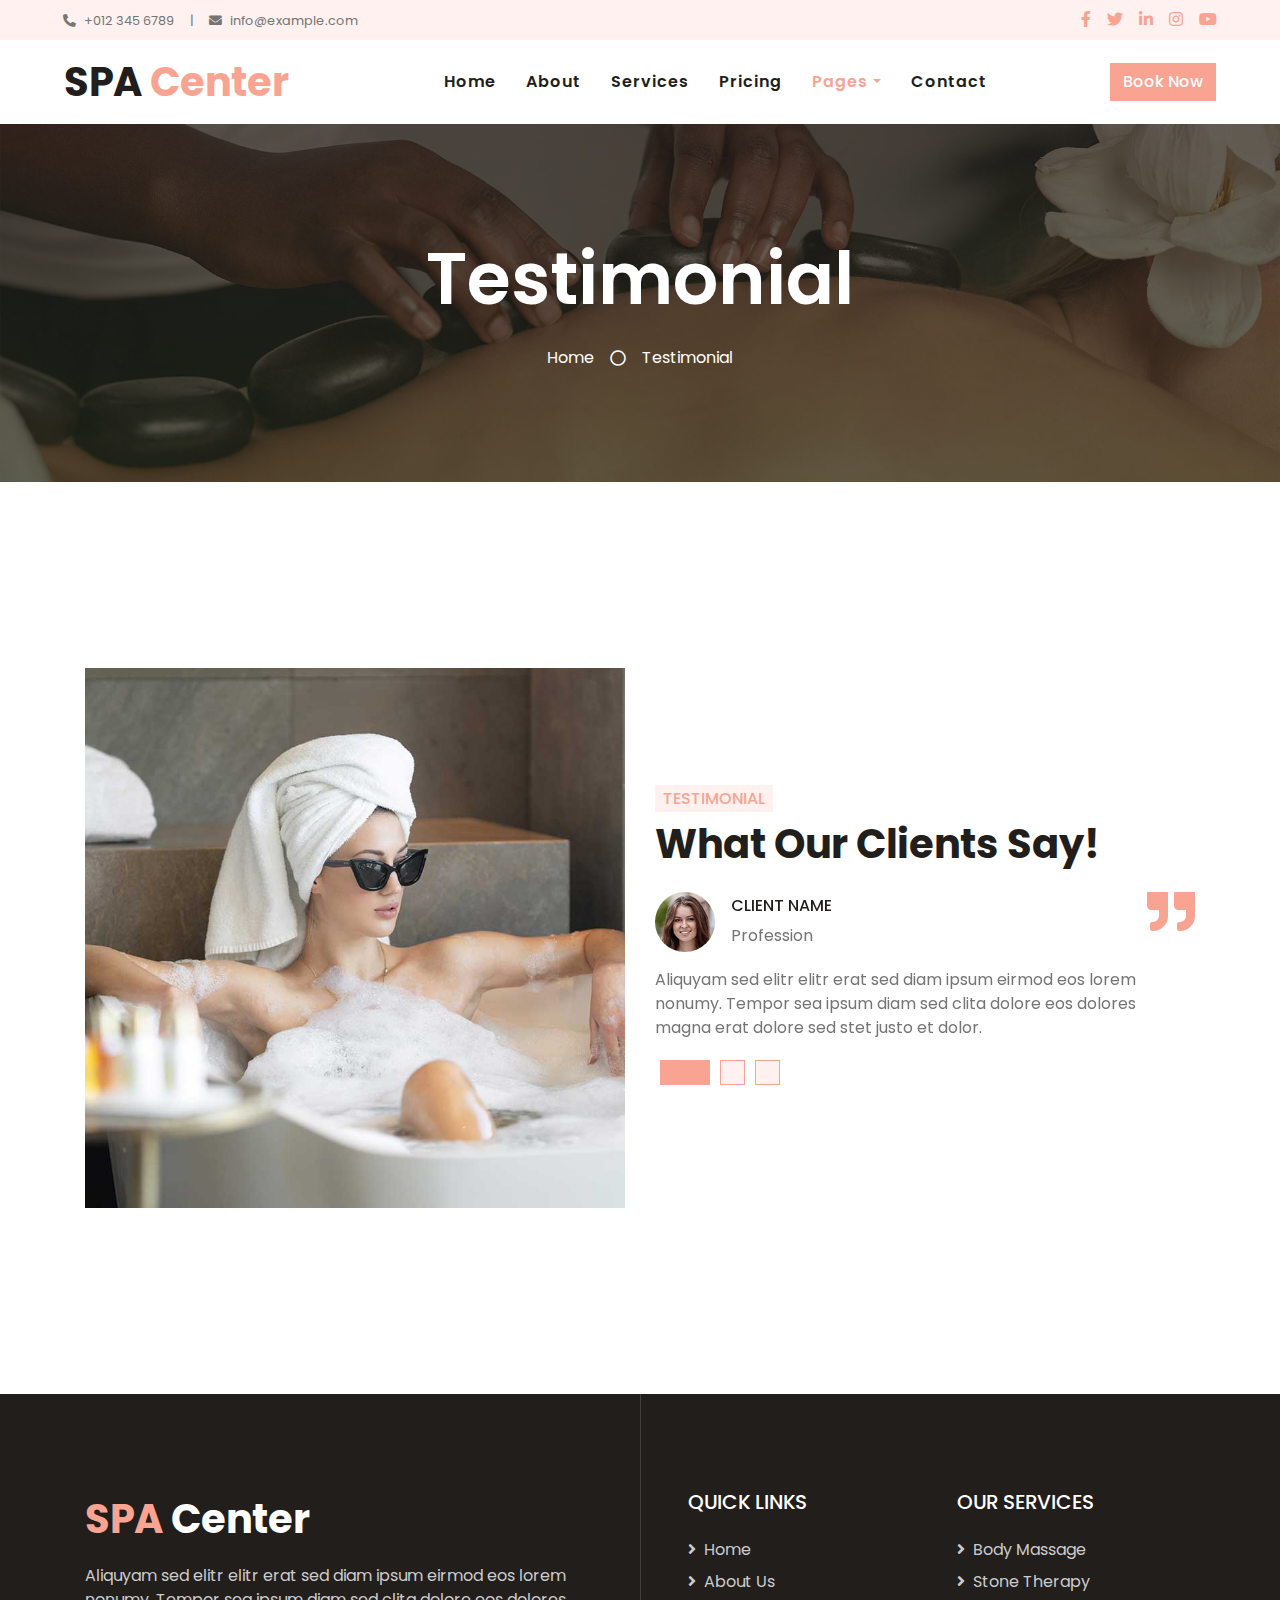
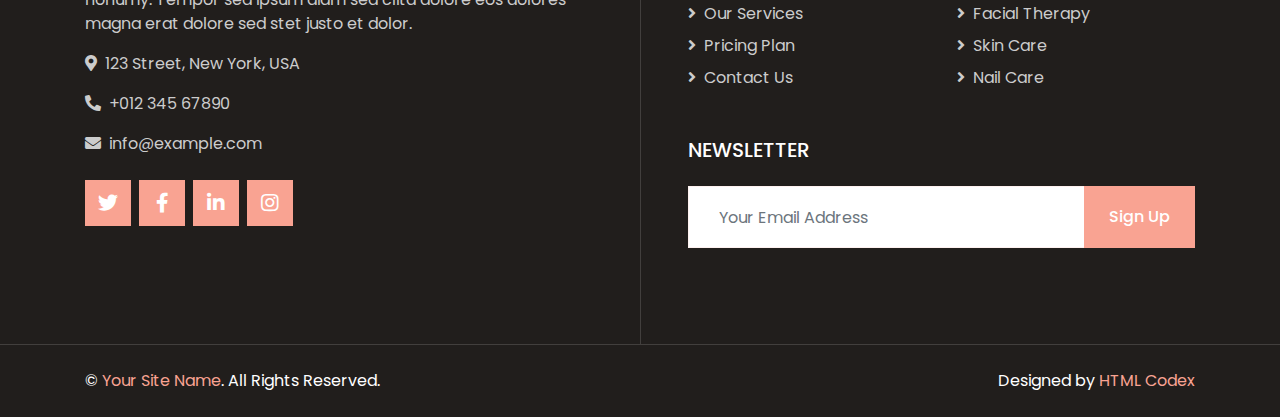
<file: testimonial.html>
<!DOCTYPE html>
<html lang="en">

<head>
    <meta charset="utf-8">
    <title>SPA Center - Beauty & Spa HTML Template</title>
    <meta content="width=device-width, initial-scale=1.0" name="viewport">
    <meta content="Free HTML Templates" name="keywords">
    <meta content="Free HTML Templates" name="description">

    <!-- Favicon -->
    <link href="img/favicon.ico" rel="icon">

    <!-- Google Web Fonts -->
    <link rel="preconnect" href="https://fonts.gstatic.com">
    <link href="https://fonts.googleapis.com/css2?family=Poppins:wght@400;500;600;700&display=swap" rel="stylesheet">

    <!-- Font Awesome -->
    <link href="https://cdnjs.cloudflare.com/ajax/libs/font-awesome/5.10.0/css/all.min.css" rel="stylesheet">

    <!-- Libraries Stylesheet -->
    <link href="lib/animate/animate.min.css" rel="stylesheet">
    <link href="lib/owlcarousel/assets/owl.carousel.min.css" rel="stylesheet">
    <link href="lib/tempusdominus/css/tempusdominus-bootstrap-4.min.css" rel="stylesheet" />

    <!-- Customized Bootstrap Stylesheet -->
    <link href="css/style.css" rel="stylesheet">
</head>

<body>
    <!-- Topbar Start -->
    <div class="container-fluid bg-light d-none d-lg-block">
        <div class="row py-2 px-lg-5">
            <div class="col-lg-6 text-left mb-2 mb-lg-0">
                <div class="d-inline-flex align-items-center">
                    <small><i class="fa fa-phone-alt mr-2"></i>+012 345 6789</small>
                    <small class="px-3">|</small>
                    <small><i class="fa fa-envelope mr-2"></i>info@example.com</small>
                </div>
            </div>
            <div class="col-lg-6 text-right">
                <div class="d-inline-flex align-items-center">
                    <a class="text-primary px-2" href="">
                        <i class="fab fa-facebook-f"></i>
                    </a>
                    <a class="text-primary px-2" href="">
                        <i class="fab fa-twitter"></i>
                    </a>
                    <a class="text-primary px-2" href="">
                        <i class="fab fa-linkedin-in"></i>
                    </a>
                    <a class="text-primary px-2" href="">
                        <i class="fab fa-instagram"></i>
                    </a>
                    <a class="text-primary pl-2" href="">
                        <i class="fab fa-youtube"></i>
                    </a>
                </div>
            </div>
        </div>
    </div>
    <!-- Topbar End -->


    <!-- Navbar Start -->
    <div class="container-fluid p-0">
        <nav class="navbar navbar-expand-lg bg-white navbar-light py-3 py-lg-0 px-lg-5">
            <a href="index.html" class="navbar-brand ml-lg-3">
                <h1 class="m-0 text-primary"><span class="text-dark">SPA</span> Center</h1>
            </a>
            <button type="button" class="navbar-toggler" data-toggle="collapse" data-target="#navbarCollapse">
                <span class="navbar-toggler-icon"></span>
            </button>
            <div class="collapse navbar-collapse justify-content-between px-lg-3" id="navbarCollapse">
                <div class="navbar-nav m-auto py-0">
                    <a href="index.html" class="nav-item nav-link">Home</a>
                    <a href="about.html" class="nav-item nav-link">About</a>
                    <a href="service.html" class="nav-item nav-link">Services</a>
                    <a href="price.html" class="nav-item nav-link">Pricing</a>
                    <div class="nav-item dropdown">
                        <a href="#" class="nav-link dropdown-toggle active" data-toggle="dropdown">Pages</a>
                        <div class="dropdown-menu rounded-0 m-0">
                            <a href="appointment.html" class="dropdown-item">Appointment</a>
                            <a href="opening.html" class="dropdown-item">Open Hours</a>
                            <a href="team.html" class="dropdown-item">Our Team</a>
                            <a href="testimonial.html" class="dropdown-item active">Testimonial</a>
                        </div>
                    </div>
                    <a href="contact.html" class="nav-item nav-link">Contact</a>
                </div>
                <a href="" class="btn btn-primary d-none d-lg-block">Book Now</a>
            </div>
        </nav>
    </div>
    <!-- Navbar End -->


    <!-- Header Start -->
    <div class="jumbotron jumbotron-fluid bg-jumbotron" style="margin-bottom: 90px;">
        <div class="container text-center py-5">
            <h3 class="text-white display-3 mb-4">Testimonial</h3>
            <div class="d-inline-flex align-items-center text-white">
                <p class="m-0"><a class="text-white" href="">Home</a></p>
                <i class="far fa-circle px-3"></i>
                <p class="m-0">Testimonial</p>
            </div>
        </div>
    </div>
    <!-- Header End -->


    <!-- Testimonial Start -->
    <div class="container-fluid py-5">
        <div class="container py-5">
            <div class="row align-items-center">
                <div class="col-lg-6 pb-5 pb-lg-0">
                    <img class="img-fluid w-100" src="img/testimonial.jpg" alt="">
                </div>
                <div class="col-lg-6">
                    <h6 class="d-inline-block text-primary text-uppercase bg-light py-1 px-2">Testimonial</h6>
                    <h1 class="mb-4">What Our Clients Say!</h1>
                    <div class="owl-carousel testimonial-carousel">
                        <div class="position-relative">
                            <i class="fa fa-3x fa-quote-right text-primary position-absolute" style="top: -6px; right: 0;"></i>
                            <div class="d-flex align-items-center mb-3">
                                <img class="img-fluid rounded-circle" src="img/testimonial-1.jpg" style="width: 60px; height: 60px;" alt="">
                                <div class="ml-3">
                                    <h6 class="text-uppercase">Client Name</h6>
                                    <span>Profession</span>
                                </div>
                            </div>
                            <p class="m-0">Aliquyam sed elitr elitr erat sed diam ipsum eirmod eos lorem nonumy. Tempor sea ipsum diam  sed clita dolore eos dolores magna erat dolore sed stet justo et dolor.</p>
                        </div>
                        <div class="position-relative">
                            <i class="fa fa-3x fa-quote-right text-primary position-absolute" style="top: -6px; right: 0;"></i>
                            <div class="d-flex align-items-center mb-3">
                                <img class="img-fluid rounded-circle" src="img/testimonial-2.jpg" style="width: 60px; height: 60px;" alt="">
                                <div class="ml-3">
                                    <h6 class="text-uppercase">Client Name</h6>
                                    <span>Profession</span>
                                </div>
                            </div>
                            <p class="m-0">Aliquyam sed elitr elitr erat sed diam ipsum eirmod eos lorem nonumy. Tempor sea ipsum diam  sed clita dolore eos dolores magna erat dolore sed stet justo et dolor.</p>
                        </div>
                        <div class="position-relative">
                            <i class="fa fa-3x fa-quote-right text-primary position-absolute" style="top: -6px; right: 0;"></i>
                            <div class="d-flex align-items-center mb-3">
                                <img class="img-fluid rounded-circle" src="img/testimonial-3.jpg" style="width: 60px; height: 60px;" alt="">
                                <div class="ml-3">
                                    <h6 class="text-uppercase">Client Name</h6>
                                    <span>Profession</span>
                                </div>
                            </div>
                            <p class="m-0">Aliquyam sed elitr elitr erat sed diam ipsum eirmod eos lorem nonumy. Tempor sea ipsum diam  sed clita dolore eos dolores magna erat dolore sed stet justo et dolor.</p>
                        </div>
                    </div>
                </div>
            </div>
        </div>
    </div>
    <!-- Testimonial End -->


    <!-- Footer Start -->
    <div class="footer container-fluid position-relative bg-dark py-5" style="margin-top: 90px;">
        <div class="container pt-5">
            <div class="row">
                <div class="col-lg-6 pr-lg-5 mb-5">
                    <a href="index.html" class="navbar-brand">
                        <h1 class="mb-3 text-white"><span class="text-primary">SPA</span> Center</h1>
                    </a>
                    <p>Aliquyam sed elitr elitr erat sed diam ipsum eirmod eos lorem nonumy. Tempor sea ipsum diam  sed clita dolore eos dolores magna erat dolore sed stet justo et dolor.</p>
                    <p><i class="fa fa-map-marker-alt mr-2"></i>123 Street, New York, USA</p>
                    <p><i class="fa fa-phone-alt mr-2"></i>+012 345 67890</p>
                    <p><i class="fa fa-envelope mr-2"></i>info@example.com</p>
                    <div class="d-flex justify-content-start mt-4">
                        <a class="btn btn-lg btn-primary btn-lg-square mr-2" href="#"><i class="fab fa-twitter"></i></a>
                        <a class="btn btn-lg btn-primary btn-lg-square mr-2" href="#"><i class="fab fa-facebook-f"></i></a>
                        <a class="btn btn-lg btn-primary btn-lg-square mr-2" href="#"><i class="fab fa-linkedin-in"></i></a>
                        <a class="btn btn-lg btn-primary btn-lg-square" href="#"><i class="fab fa-instagram"></i></a>
                    </div>
                </div>
                <div class="col-lg-6 pl-lg-5">
                    <div class="row">
                        <div class="col-sm-6 mb-5">
                            <h5 class="text-white text-uppercase mb-4">Quick Links</h5>
                            <div class="d-flex flex-column justify-content-start">
                                <a class="text-white-50 mb-2" href="#"><i class="fa fa-angle-right mr-2"></i>Home</a>
                                <a class="text-white-50 mb-2" href="#"><i class="fa fa-angle-right mr-2"></i>About Us</a>
                                <a class="text-white-50 mb-2" href="#"><i class="fa fa-angle-right mr-2"></i>Our Services</a>
                                <a class="text-white-50 mb-2" href="#"><i class="fa fa-angle-right mr-2"></i>Pricing Plan</a>
                                <a class="text-white-50" href="#"><i class="fa fa-angle-right mr-2"></i>Contact Us</a>
                            </div>
                        </div>
                        <div class="col-sm-6 mb-5">
                            <h5 class="text-white text-uppercase mb-4">Our Services</h5>
                            <div class="d-flex flex-column justify-content-start">
                                <a class="text-white-50 mb-2" href="#"><i class="fa fa-angle-right mr-2"></i>Body Massage</a>
                                <a class="text-white-50 mb-2" href="#"><i class="fa fa-angle-right mr-2"></i>Stone Therapy</a>
                                <a class="text-white-50 mb-2" href="#"><i class="fa fa-angle-right mr-2"></i>Facial Therapy</a>
                                <a class="text-white-50 mb-2" href="#"><i class="fa fa-angle-right mr-2"></i>Skin Care</a>
                                <a class="text-white-50" href="#"><i class="fa fa-angle-right mr-2"></i>Nail Care</a>
                            </div>
                        </div>
                        <div class="col-sm-12 mb-5">
                            <h5 class="text-white text-uppercase mb-4">Newsletter</h5>
                            <div class="w-100">
                                <div class="input-group">
                                    <input type="text" class="form-control border-light" style="padding: 30px;" placeholder="Your Email Address">
                                    <div class="input-group-append">
                                        <button class="btn btn-primary px-4">Sign Up</button>
                                    </div>
                                </div>
                            </div>
                        </div>
                    </div>
                </div>
            </div>
        </div>
    </div>
    <div class="container-fluid bg-dark text-light border-top py-4" style="border-color: rgba(256, 256, 256, .15) !important;">
        <div class="container">
            <div class="row">
                <div class="col-md-6 text-center text-md-left mb-3 mb-md-0">
                    <p class="m-0 text-white">&copy; <a href="#">Your Site Name</a>. All Rights Reserved.</p>
                </div>
                <div class="col-md-6 text-center text-md-right">
                    <p class="m-0 text-white">Designed by <a href="https://htmlcodex.com">HTML Codex</a></p>
                </div>
            </div>
        </div>
    </div>
    <!-- Footer End -->


    <!-- Back to Top -->
    <a href="#" class="btn btn-lg btn-primary back-to-top"><i class="fa fa-angle-double-up"></i></a>


    <!-- JavaScript Libraries -->
    <script src="https://code.jquery.com/jquery-3.4.1.min.js"></script>
    <script src="https://stackpath.bootstrapcdn.com/bootstrap/4.4.1/js/bootstrap.bundle.min.js"></script>
    <script src="lib/easing/easing.min.js"></script>
    <script src="lib/waypoints/waypoints.min.js"></script>
    <script src="lib/counterup/counterup.min.js"></script>
    <script src="lib/owlcarousel/owl.carousel.min.js"></script>
    <script src="lib/tempusdominus/js/moment.min.js"></script>
    <script src="lib/tempusdominus/js/moment-timezone.min.js"></script>
    <script src="lib/tempusdominus/js/tempusdominus-bootstrap-4.min.js"></script>

    <!-- Contact Javascript File -->
    <script src="mail/jqBootstrapValidation.min.js"></script>
    <script src="mail/contact.js"></script>

    <!-- Template Javascript -->
    <script src="js/main.js"></script>
</body>

</html>
</file>
<file: css/style.css>
/******* Bootstrap Theming ********/
/*!
 * Bootstrap v4.5.3 (https://getbootstrap.com/)
 * Copyright 2011-2020 The Bootstrap Authors
 * Copyright 2011-2020 Twitter, Inc.
 * Licensed under MIT (https://github.com/twbs/bootstrap/blob/main/LICENSE)
 */
:root {
  --blue: #007bff;
  --indigo: #6610f2;
  --purple: #6f42c1;
  --pink: #e83e8c;
  --red: #dc3545;
  --orange: #fd7e14;
  --yellow: #ffc107;
  --green: #28a745;
  --teal: #20c997;
  --cyan: #17a2b8;
  --white: #fff;
  --gray: #6c757d;
  --gray-dark: #343a40;
  --primary: #F9A392;
  --secondary: #6EBBF6;
  --success: #28a745;
  --info: #17a2b8;
  --warning: #ffc107;
  --danger: #dc3545;
  --light: #FEF1EF;
  --dark: #211E1C;
  --breakpoint-xs: 0;
  --breakpoint-sm: 576px;
  --breakpoint-md: 768px;
  --breakpoint-lg: 992px;
  --breakpoint-xl: 1200px;
  --font-family-sans-serif: "Poppins", sans-serif;
  --font-family-monospace: SFMono-Regular, Menlo, Monaco, Consolas, "Liberation Mono", "Courier New", monospace;
}

*,
*::before,
*::after {
  box-sizing: border-box;
}

html {
  font-family: sans-serif;
  line-height: 1.15;
  -webkit-text-size-adjust: 100%;
  -webkit-tap-highlight-color: rgba(0, 0, 0, 0);
}

article, aside, figcaption, figure, footer, header, hgroup, main, nav, section {
  display: block;
}

body {
  margin: 0;
  font-family: "Poppins", sans-serif;
  font-size: 1rem;
  font-weight: 400;
  line-height: 1.5;
  color: #757575;
  text-align: left;
  background-color: #fff;
}

[tabindex="-1"]:focus:not(:focus-visible) {
  outline: 0 !important;
}

hr {
  box-sizing: content-box;
  height: 0;
  overflow: visible;
}

h1, h2, h3, h4, h5, h6 {
  margin-top: 0;
  margin-bottom: 0.5rem;
}

p {
  margin-top: 0;
  margin-bottom: 1rem;
}

abbr[title],
abbr[data-original-title] {
  text-decoration: underline;
  text-decoration: underline dotted;
  cursor: help;
  border-bottom: 0;
  text-decoration-skip-ink: none;
}

address {
  margin-bottom: 1rem;
  font-style: normal;
  line-height: inherit;
}

ol,
ul,
dl {
  margin-top: 0;
  margin-bottom: 1rem;
}

ol ol,
ul ul,
ol ul,
ul ol {
  margin-bottom: 0;
}

dt {
  font-weight: 700;
}

dd {
  margin-bottom: .5rem;
  margin-left: 0;
}

blockquote {
  margin: 0 0 1rem;
}

b,
strong {
  font-weight: bolder;
}

small {
  font-size: 80%;
}

sub,
sup {
  position: relative;
  font-size: 75%;
  line-height: 0;
  vertical-align: baseline;
}

sub {
  bottom: -.25em;
}

sup {
  top: -.5em;
}

a {
  color: #F9A392;
  text-decoration: none;
  background-color: transparent;
}

a:hover {
  color: #f56649;
  text-decoration: underline;
}

a:not([href]):not([class]) {
  color: inherit;
  text-decoration: none;
}

a:not([href]):not([class]):hover {
  color: inherit;
  text-decoration: none;
}

pre,
code,
kbd,
samp {
  font-family: SFMono-Regular, Menlo, Monaco, Consolas, "Liberation Mono", "Courier New", monospace;
  font-size: 1em;
}

pre {
  margin-top: 0;
  margin-bottom: 1rem;
  overflow: auto;
  -ms-overflow-style: scrollbar;
}

figure {
  margin: 0 0 1rem;
}

img {
  vertical-align: middle;
  border-style: none;
}

svg {
  overflow: hidden;
  vertical-align: middle;
}

table {
  border-collapse: collapse;
}

caption {
  padding-top: 0.75rem;
  padding-bottom: 0.75rem;
  color: #6c757d;
  text-align: left;
  caption-side: bottom;
}

th {
  text-align: inherit;
  text-align: -webkit-match-parent;
}

label {
  display: inline-block;
  margin-bottom: 0.5rem;
}

button {
  border-radius: 0;
}

button:focus {
  outline: 1px dotted;
  outline: 5px auto -webkit-focus-ring-color;
}

input,
button,
select,
optgroup,
textarea {
  margin: 0;
  font-family: inherit;
  font-size: inherit;
  line-height: inherit;
}

button,
input {
  overflow: visible;
}

button,
select {
  text-transform: none;
}

[role="button"] {
  cursor: pointer;
}

select {
  word-wrap: normal;
}

button,
[type="button"],
[type="reset"],
[type="submit"] {
  -webkit-appearance: button;
}

button:not(:disabled),
[type="button"]:not(:disabled),
[type="reset"]:not(:disabled),
[type="submit"]:not(:disabled) {
  cursor: pointer;
}

button::-moz-focus-inner,
[type="button"]::-moz-focus-inner,
[type="reset"]::-moz-focus-inner,
[type="submit"]::-moz-focus-inner {
  padding: 0;
  border-style: none;
}

input[type="radio"],
input[type="checkbox"] {
  box-sizing: border-box;
  padding: 0;
}

textarea {
  overflow: auto;
  resize: vertical;
}

fieldset {
  min-width: 0;
  padding: 0;
  margin: 0;
  border: 0;
}

legend {
  display: block;
  width: 100%;
  max-width: 100%;
  padding: 0;
  margin-bottom: .5rem;
  font-size: 1.5rem;
  line-height: inherit;
  color: inherit;
  white-space: normal;
}

@media (max-width: 1200px) {
  legend {
    font-size: calc(1.275rem + 0.3vw) ;
  }
}

progress {
  vertical-align: baseline;
}

[type="number"]::-webkit-inner-spin-button,
[type="number"]::-webkit-outer-spin-button {
  height: auto;
}

[type="search"] {
  outline-offset: -2px;
  -webkit-appearance: none;
}

[type="search"]::-webkit-search-decoration {
  -webkit-appearance: none;
}

::-webkit-file-upload-button {
  font: inherit;
  -webkit-appearance: button;
}

output {
  display: inline-block;
}

summary {
  display: list-item;
  cursor: pointer;
}

template {
  display: none;
}

[hidden] {
  display: none !important;
}

h1, h2, h3, h4, h5, h6,
.h1, .h2, .h3, .h4, .h5, .h6 {
  margin-bottom: 0.5rem;
  font-weight: 500;
  line-height: 1.2;
  color: #211E1C;
}

h1, .h1 {
  font-size: 2.5rem;
}

@media (max-width: 1200px) {
  h1, .h1 {
    font-size: calc(1.375rem + 1.5vw) ;
  }
}

h2, .h2 {
  font-size: 2rem;
}

@media (max-width: 1200px) {
  h2, .h2 {
    font-size: calc(1.325rem + 0.9vw) ;
  }
}

h3, .h3 {
  font-size: 1.75rem;
}

@media (max-width: 1200px) {
  h3, .h3 {
    font-size: calc(1.3rem + 0.6vw) ;
  }
}

h4, .h4 {
  font-size: 1.5rem;
}

@media (max-width: 1200px) {
  h4, .h4 {
    font-size: calc(1.275rem + 0.3vw) ;
  }
}

h5, .h5 {
  font-size: 1.25rem;
}

h6, .h6 {
  font-size: 1rem;
}

.lead {
  font-size: 1.25rem;
  font-weight: 300;
}

.display-1 {
  font-size: 6rem;
  font-weight: 300;
  line-height: 1.2;
}

@media (max-width: 1200px) {
  .display-1 {
    font-size: calc(1.725rem + 5.7vw) ;
  }
}

.display-2 {
  font-size: 5.5rem;
  font-weight: 300;
  line-height: 1.2;
}

@media (max-width: 1200px) {
  .display-2 {
    font-size: calc(1.675rem + 5.1vw) ;
  }
}

.display-3 {
  font-size: 4.5rem;
  font-weight: 300;
  line-height: 1.2;
}

@media (max-width: 1200px) {
  .display-3 {
    font-size: calc(1.575rem + 3.9vw) ;
  }
}

.display-4 {
  font-size: 3.5rem;
  font-weight: 300;
  line-height: 1.2;
}

@media (max-width: 1200px) {
  .display-4 {
    font-size: calc(1.475rem + 2.7vw) ;
  }
}

hr {
  margin-top: 1rem;
  margin-bottom: 1rem;
  border: 0;
  border-top: 1px solid rgba(0, 0, 0, 0.1);
}

small,
.small {
  font-size: 80%;
  font-weight: 400;
}

mark,
.mark {
  padding: 0.2em;
  background-color: #fcf8e3;
}

.list-unstyled {
  padding-left: 0;
  list-style: none;
}

.list-inline {
  padding-left: 0;
  list-style: none;
}

.list-inline-item {
  display: inline-block;
}

.list-inline-item:not(:last-child) {
  margin-right: 0.5rem;
}

.initialism {
  font-size: 90%;
  text-transform: uppercase;
}

.blockquote {
  margin-bottom: 1rem;
  font-size: 1.25rem;
}

.blockquote-footer {
  display: block;
  font-size: 80%;
  color: #6c757d;
}

.blockquote-footer::before {
  content: "\2014\00A0";
}

.img-fluid {
  max-width: 100%;
  height: auto;
}

.img-thumbnail {
  padding: 0.25rem;
  background-color: #fff;
  border: 1px solid #dee2e6;
  max-width: 100%;
  height: auto;
}

.figure {
  display: inline-block;
}

.figure-img {
  margin-bottom: 0.5rem;
  line-height: 1;
}

.figure-caption {
  font-size: 90%;
  color: #6c757d;
}

code {
  font-size: 87.5%;
  color: #e83e8c;
  word-wrap: break-word;
}

a > code {
  color: inherit;
}

kbd {
  padding: 0.2rem 0.4rem;
  font-size: 87.5%;
  color: #fff;
  background-color: #212529;
}

kbd kbd {
  padding: 0;
  font-size: 100%;
  font-weight: 700;
}

pre {
  display: block;
  font-size: 87.5%;
  color: #212529;
}

pre code {
  font-size: inherit;
  color: inherit;
  word-break: normal;
}

.pre-scrollable {
  max-height: 340px;
  overflow-y: scroll;
}

.container,
.container-fluid,
.container-sm,
.container-md,
.container-lg,
.container-xl {
  width: 100%;
  padding-right: 15px;
  padding-left: 15px;
  margin-right: auto;
  margin-left: auto;
}

@media (min-width: 576px) {
  .container, .container-sm {
    max-width: 540px;
  }
}

@media (min-width: 768px) {
  .container, .container-sm, .container-md {
    max-width: 720px;
  }
}

@media (min-width: 992px) {
  .container, .container-sm, .container-md, .container-lg {
    max-width: 960px;
  }
}

@media (min-width: 1200px) {
  .container, .container-sm, .container-md, .container-lg, .container-xl {
    max-width: 1140px;
  }
}

.row {
  display: flex;
  flex-wrap: wrap;
  margin-right: -15px;
  margin-left: -15px;
}

.no-gutters {
  margin-right: 0;
  margin-left: 0;
}

.no-gutters > .col,
.no-gutters > [class*="col-"] {
  padding-right: 0;
  padding-left: 0;
}

.col-1, .col-2, .col-3, .col-4, .col-5, .col-6, .col-7, .col-8, .col-9, .col-10, .col-11, .col-12, .col,
.col-auto, .col-sm-1, .col-sm-2, .col-sm-3, .col-sm-4, .col-sm-5, .col-sm-6, .col-sm-7, .col-sm-8, .col-sm-9, .col-sm-10, .col-sm-11, .col-sm-12, .col-sm,
.col-sm-auto, .col-md-1, .col-md-2, .col-md-3, .col-md-4, .col-md-5, .col-md-6, .col-md-7, .col-md-8, .col-md-9, .col-md-10, .col-md-11, .col-md-12, .col-md,
.col-md-auto, .col-lg-1, .col-lg-2, .col-lg-3, .col-lg-4, .col-lg-5, .col-lg-6, .col-lg-7, .col-lg-8, .col-lg-9, .col-lg-10, .col-lg-11, .col-lg-12, .col-lg,
.col-lg-auto, .col-xl-1, .col-xl-2, .col-xl-3, .col-xl-4, .col-xl-5, .col-xl-6, .col-xl-7, .col-xl-8, .col-xl-9, .col-xl-10, .col-xl-11, .col-xl-12, .col-xl,
.col-xl-auto {
  position: relative;
  width: 100%;
  padding-right: 15px;
  padding-left: 15px;
}

.col {
  flex-basis: 0;
  flex-grow: 1;
  max-width: 100%;
}

.row-cols-1 > * {
  flex: 0 0 100%;
  max-width: 100%;
}

.row-cols-2 > * {
  flex: 0 0 50%;
  max-width: 50%;
}

.row-cols-3 > * {
  flex: 0 0 33.33333%;
  max-width: 33.33333%;
}

.row-cols-4 > * {
  flex: 0 0 25%;
  max-width: 25%;
}

.row-cols-5 > * {
  flex: 0 0 20%;
  max-width: 20%;
}

.row-cols-6 > * {
  flex: 0 0 16.66667%;
  max-width: 16.66667%;
}

.col-auto {
  flex: 0 0 auto;
  width: auto;
  max-width: 100%;
}

.col-1 {
  flex: 0 0 8.33333%;
  max-width: 8.33333%;
}

.col-2 {
  flex: 0 0 16.66667%;
  max-width: 16.66667%;
}

.col-3 {
  flex: 0 0 25%;
  max-width: 25%;
}

.col-4 {
  flex: 0 0 33.33333%;
  max-width: 33.33333%;
}

.col-5 {
  flex: 0 0 41.66667%;
  max-width: 41.66667%;
}

.col-6 {
  flex: 0 0 50%;
  max-width: 50%;
}

.col-7 {
  flex: 0 0 58.33333%;
  max-width: 58.33333%;
}

.col-8 {
  flex: 0 0 66.66667%;
  max-width: 66.66667%;
}

.col-9 {
  flex: 0 0 75%;
  max-width: 75%;
}

.col-10 {
  flex: 0 0 83.33333%;
  max-width: 83.33333%;
}

.col-11 {
  flex: 0 0 91.66667%;
  max-width: 91.66667%;
}

.col-12 {
  flex: 0 0 100%;
  max-width: 100%;
}

.order-first {
  order: -1;
}

.order-last {
  order: 13;
}

.order-0 {
  order: 0;
}

.order-1 {
  order: 1;
}

.order-2 {
  order: 2;
}

.order-3 {
  order: 3;
}

.order-4 {
  order: 4;
}

.order-5 {
  order: 5;
}

.order-6 {
  order: 6;
}

.order-7 {
  order: 7;
}

.order-8 {
  order: 8;
}

.order-9 {
  order: 9;
}

.order-10 {
  order: 10;
}

.order-11 {
  order: 11;
}

.order-12 {
  order: 12;
}

.offset-1 {
  margin-left: 8.33333%;
}

.offset-2 {
  margin-left: 16.66667%;
}

.offset-3 {
  margin-left: 25%;
}

.offset-4 {
  margin-left: 33.33333%;
}

.offset-5 {
  margin-left: 41.66667%;
}

.offset-6 {
  margin-left: 50%;
}

.offset-7 {
  margin-left: 58.33333%;
}

.offset-8 {
  margin-left: 66.66667%;
}

.offset-9 {
  margin-left: 75%;
}

.offset-10 {
  margin-left: 83.33333%;
}

.offset-11 {
  margin-left: 91.66667%;
}

@media (min-width: 576px) {
  .col-sm {
    flex-basis: 0;
    flex-grow: 1;
    max-width: 100%;
  }
  .row-cols-sm-1 > * {
    flex: 0 0 100%;
    max-width: 100%;
  }
  .row-cols-sm-2 > * {
    flex: 0 0 50%;
    max-width: 50%;
  }
  .row-cols-sm-3 > * {
    flex: 0 0 33.33333%;
    max-width: 33.33333%;
  }
  .row-cols-sm-4 > * {
    flex: 0 0 25%;
    max-width: 25%;
  }
  .row-cols-sm-5 > * {
    flex: 0 0 20%;
    max-width: 20%;
  }
  .row-cols-sm-6 > * {
    flex: 0 0 16.66667%;
    max-width: 16.66667%;
  }
  .col-sm-auto {
    flex: 0 0 auto;
    width: auto;
    max-width: 100%;
  }
  .col-sm-1 {
    flex: 0 0 8.33333%;
    max-width: 8.33333%;
  }
  .col-sm-2 {
    flex: 0 0 16.66667%;
    max-width: 16.66667%;
  }
  .col-sm-3 {
    flex: 0 0 25%;
    max-width: 25%;
  }
  .col-sm-4 {
    flex: 0 0 33.33333%;
    max-width: 33.33333%;
  }
  .col-sm-5 {
    flex: 0 0 41.66667%;
    max-width: 41.66667%;
  }
  .col-sm-6 {
    flex: 0 0 50%;
    max-width: 50%;
  }
  .col-sm-7 {
    flex: 0 0 58.33333%;
    max-width: 58.33333%;
  }
  .col-sm-8 {
    flex: 0 0 66.66667%;
    max-width: 66.66667%;
  }
  .col-sm-9 {
    flex: 0 0 75%;
    max-width: 75%;
  }
  .col-sm-10 {
    flex: 0 0 83.33333%;
    max-width: 83.33333%;
  }
  .col-sm-11 {
    flex: 0 0 91.66667%;
    max-width: 91.66667%;
  }
  .col-sm-12 {
    flex: 0 0 100%;
    max-width: 100%;
  }
  .order-sm-first {
    order: -1;
  }
  .order-sm-last {
    order: 13;
  }
  .order-sm-0 {
    order: 0;
  }
  .order-sm-1 {
    order: 1;
  }
  .order-sm-2 {
    order: 2;
  }
  .order-sm-3 {
    order: 3;
  }
  .order-sm-4 {
    order: 4;
  }
  .order-sm-5 {
    order: 5;
  }
  .order-sm-6 {
    order: 6;
  }
  .order-sm-7 {
    order: 7;
  }
  .order-sm-8 {
    order: 8;
  }
  .order-sm-9 {
    order: 9;
  }
  .order-sm-10 {
    order: 10;
  }
  .order-sm-11 {
    order: 11;
  }
  .order-sm-12 {
    order: 12;
  }
  .offset-sm-0 {
    margin-left: 0;
  }
  .offset-sm-1 {
    margin-left: 8.33333%;
  }
  .offset-sm-2 {
    margin-left: 16.66667%;
  }
  .offset-sm-3 {
    margin-left: 25%;
  }
  .offset-sm-4 {
    margin-left: 33.33333%;
  }
  .offset-sm-5 {
    margin-left: 41.66667%;
  }
  .offset-sm-6 {
    margin-left: 50%;
  }
  .offset-sm-7 {
    margin-left: 58.33333%;
  }
  .offset-sm-8 {
    margin-left: 66.66667%;
  }
  .offset-sm-9 {
    margin-left: 75%;
  }
  .offset-sm-10 {
    margin-left: 83.33333%;
  }
  .offset-sm-11 {
    margin-left: 91.66667%;
  }
}

@media (min-width: 768px) {
  .col-md {
    flex-basis: 0;
    flex-grow: 1;
    max-width: 100%;
  }
  .row-cols-md-1 > * {
    flex: 0 0 100%;
    max-width: 100%;
  }
  .row-cols-md-2 > * {
    flex: 0 0 50%;
    max-width: 50%;
  }
  .row-cols-md-3 > * {
    flex: 0 0 33.33333%;
    max-width: 33.33333%;
  }
  .row-cols-md-4 > * {
    flex: 0 0 25%;
    max-width: 25%;
  }
  .row-cols-md-5 > * {
    flex: 0 0 20%;
    max-width: 20%;
  }
  .row-cols-md-6 > * {
    flex: 0 0 16.66667%;
    max-width: 16.66667%;
  }
  .col-md-auto {
    flex: 0 0 auto;
    width: auto;
    max-width: 100%;
  }
  .col-md-1 {
    flex: 0 0 8.33333%;
    max-width: 8.33333%;
  }
  .col-md-2 {
    flex: 0 0 16.66667%;
    max-width: 16.66667%;
  }
  .col-md-3 {
    flex: 0 0 25%;
    max-width: 25%;
  }
  .col-md-4 {
    flex: 0 0 33.33333%;
    max-width: 33.33333%;
  }
  .col-md-5 {
    flex: 0 0 41.66667%;
    max-width: 41.66667%;
  }
  .col-md-6 {
    flex: 0 0 50%;
    max-width: 50%;
  }
  .col-md-7 {
    flex: 0 0 58.33333%;
    max-width: 58.33333%;
  }
  .col-md-8 {
    flex: 0 0 66.66667%;
    max-width: 66.66667%;
  }
  .col-md-9 {
    flex: 0 0 75%;
    max-width: 75%;
  }
  .col-md-10 {
    flex: 0 0 83.33333%;
    max-width: 83.33333%;
  }
  .col-md-11 {
    flex: 0 0 91.66667%;
    max-width: 91.66667%;
  }
  .col-md-12 {
    flex: 0 0 100%;
    max-width: 100%;
  }
  .order-md-first {
    order: -1;
  }
  .order-md-last {
    order: 13;
  }
  .order-md-0 {
    order: 0;
  }
  .order-md-1 {
    order: 1;
  }
  .order-md-2 {
    order: 2;
  }
  .order-md-3 {
    order: 3;
  }
  .order-md-4 {
    order: 4;
  }
  .order-md-5 {
    order: 5;
  }
  .order-md-6 {
    order: 6;
  }
  .order-md-7 {
    order: 7;
  }
  .order-md-8 {
    order: 8;
  }
  .order-md-9 {
    order: 9;
  }
  .order-md-10 {
    order: 10;
  }
  .order-md-11 {
    order: 11;
  }
  .order-md-12 {
    order: 12;
  }
  .offset-md-0 {
    margin-left: 0;
  }
  .offset-md-1 {
    margin-left: 8.33333%;
  }
  .offset-md-2 {
    margin-left: 16.66667%;
  }
  .offset-md-3 {
    margin-left: 25%;
  }
  .offset-md-4 {
    margin-left: 33.33333%;
  }
  .offset-md-5 {
    margin-left: 41.66667%;
  }
  .offset-md-6 {
    margin-left: 50%;
  }
  .offset-md-7 {
    margin-left: 58.33333%;
  }
  .offset-md-8 {
    margin-left: 66.66667%;
  }
  .offset-md-9 {
    margin-left: 75%;
  }
  .offset-md-10 {
    margin-left: 83.33333%;
  }
  .offset-md-11 {
    margin-left: 91.66667%;
  }
}

@media (min-width: 992px) {
  .col-lg {
    flex-basis: 0;
    flex-grow: 1;
    max-width: 100%;
  }
  .row-cols-lg-1 > * {
    flex: 0 0 100%;
    max-width: 100%;
  }
  .row-cols-lg-2 > * {
    flex: 0 0 50%;
    max-width: 50%;
  }
  .row-cols-lg-3 > * {
    flex: 0 0 33.33333%;
    max-width: 33.33333%;
  }
  .row-cols-lg-4 > * {
    flex: 0 0 25%;
    max-width: 25%;
  }
  .row-cols-lg-5 > * {
    flex: 0 0 20%;
    max-width: 20%;
  }
  .row-cols-lg-6 > * {
    flex: 0 0 16.66667%;
    max-width: 16.66667%;
  }
  .col-lg-auto {
    flex: 0 0 auto;
    width: auto;
    max-width: 100%;
  }
  .col-lg-1 {
    flex: 0 0 8.33333%;
    max-width: 8.33333%;
  }
  .col-lg-2 {
    flex: 0 0 16.66667%;
    max-width: 16.66667%;
  }
  .col-lg-3 {
    flex: 0 0 25%;
    max-width: 25%;
  }
  .col-lg-4 {
    flex: 0 0 33.33333%;
    max-width: 33.33333%;
  }
  .col-lg-5 {
    flex: 0 0 41.66667%;
    max-width: 41.66667%;
  }
  .col-lg-6 {
    flex: 0 0 50%;
    max-width: 50%;
  }
  .col-lg-7 {
    flex: 0 0 58.33333%;
    max-width: 58.33333%;
  }
  .col-lg-8 {
    flex: 0 0 66.66667%;
    max-width: 66.66667%;
  }
  .col-lg-9 {
    flex: 0 0 75%;
    max-width: 75%;
  }
  .col-lg-10 {
    flex: 0 0 83.33333%;
    max-width: 83.33333%;
  }
  .col-lg-11 {
    flex: 0 0 91.66667%;
    max-width: 91.66667%;
  }
  .col-lg-12 {
    flex: 0 0 100%;
    max-width: 100%;
  }
  .order-lg-first {
    order: -1;
  }
  .order-lg-last {
    order: 13;
  }
  .order-lg-0 {
    order: 0;
  }
  .order-lg-1 {
    order: 1;
  }
  .order-lg-2 {
    order: 2;
  }
  .order-lg-3 {
    order: 3;
  }
  .order-lg-4 {
    order: 4;
  }
  .order-lg-5 {
    order: 5;
  }
  .order-lg-6 {
    order: 6;
  }
  .order-lg-7 {
    order: 7;
  }
  .order-lg-8 {
    order: 8;
  }
  .order-lg-9 {
    order: 9;
  }
  .order-lg-10 {
    order: 10;
  }
  .order-lg-11 {
    order: 11;
  }
  .order-lg-12 {
    order: 12;
  }
  .offset-lg-0 {
    margin-left: 0;
  }
  .offset-lg-1 {
    margin-left: 8.33333%;
  }
  .offset-lg-2 {
    margin-left: 16.66667%;
  }
  .offset-lg-3 {
    margin-left: 25%;
  }
  .offset-lg-4 {
    margin-left: 33.33333%;
  }
  .offset-lg-5 {
    margin-left: 41.66667%;
  }
  .offset-lg-6 {
    margin-left: 50%;
  }
  .offset-lg-7 {
    margin-left: 58.33333%;
  }
  .offset-lg-8 {
    margin-left: 66.66667%;
  }
  .offset-lg-9 {
    margin-left: 75%;
  }
  .offset-lg-10 {
    margin-left: 83.33333%;
  }
  .offset-lg-11 {
    margin-left: 91.66667%;
  }
}

@media (min-width: 1200px) {
  .col-xl {
    flex-basis: 0;
    flex-grow: 1;
    max-width: 100%;
  }
  .row-cols-xl-1 > * {
    flex: 0 0 100%;
    max-width: 100%;
  }
  .row-cols-xl-2 > * {
    flex: 0 0 50%;
    max-width: 50%;
  }
  .row-cols-xl-3 > * {
    flex: 0 0 33.33333%;
    max-width: 33.33333%;
  }
  .row-cols-xl-4 > * {
    flex: 0 0 25%;
    max-width: 25%;
  }
  .row-cols-xl-5 > * {
    flex: 0 0 20%;
    max-width: 20%;
  }
  .row-cols-xl-6 > * {
    flex: 0 0 16.66667%;
    max-width: 16.66667%;
  }
  .col-xl-auto {
    flex: 0 0 auto;
    width: auto;
    max-width: 100%;
  }
  .col-xl-1 {
    flex: 0 0 8.33333%;
    max-width: 8.33333%;
  }
  .col-xl-2 {
    flex: 0 0 16.66667%;
    max-width: 16.66667%;
  }
  .col-xl-3 {
    flex: 0 0 25%;
    max-width: 25%;
  }
  .col-xl-4 {
    flex: 0 0 33.33333%;
    max-width: 33.33333%;
  }
  .col-xl-5 {
    flex: 0 0 41.66667%;
    max-width: 41.66667%;
  }
  .col-xl-6 {
    flex: 0 0 50%;
    max-width: 50%;
  }
  .col-xl-7 {
    flex: 0 0 58.33333%;
    max-width: 58.33333%;
  }
  .col-xl-8 {
    flex: 0 0 66.66667%;
    max-width: 66.66667%;
  }
  .col-xl-9 {
    flex: 0 0 75%;
    max-width: 75%;
  }
  .col-xl-10 {
    flex: 0 0 83.33333%;
    max-width: 83.33333%;
  }
  .col-xl-11 {
    flex: 0 0 91.66667%;
    max-width: 91.66667%;
  }
  .col-xl-12 {
    flex: 0 0 100%;
    max-width: 100%;
  }
  .order-xl-first {
    order: -1;
  }
  .order-xl-last {
    order: 13;
  }
  .order-xl-0 {
    order: 0;
  }
  .order-xl-1 {
    order: 1;
  }
  .order-xl-2 {
    order: 2;
  }
  .order-xl-3 {
    order: 3;
  }
  .order-xl-4 {
    order: 4;
  }
  .order-xl-5 {
    order: 5;
  }
  .order-xl-6 {
    order: 6;
  }
  .order-xl-7 {
    order: 7;
  }
  .order-xl-8 {
    order: 8;
  }
  .order-xl-9 {
    order: 9;
  }
  .order-xl-10 {
    order: 10;
  }
  .order-xl-11 {
    order: 11;
  }
  .order-xl-12 {
    order: 12;
  }
  .offset-xl-0 {
    margin-left: 0;
  }
  .offset-xl-1 {
    margin-left: 8.33333%;
  }
  .offset-xl-2 {
    margin-left: 16.66667%;
  }
  .offset-xl-3 {
    margin-left: 25%;
  }
  .offset-xl-4 {
    margin-left: 33.33333%;
  }
  .offset-xl-5 {
    margin-left: 41.66667%;
  }
  .offset-xl-6 {
    margin-left: 50%;
  }
  .offset-xl-7 {
    margin-left: 58.33333%;
  }
  .offset-xl-8 {
    margin-left: 66.66667%;
  }
  .offset-xl-9 {
    margin-left: 75%;
  }
  .offset-xl-10 {
    margin-left: 83.33333%;
  }
  .offset-xl-11 {
    margin-left: 91.66667%;
  }
}

.table {
  width: 100%;
  margin-bottom: 1rem;
  color: #757575;
}

.table th,
.table td {
  padding: 0.75rem;
  vertical-align: top;
  border-top: 1px solid #dee2e6;
}

.table thead th {
  vertical-align: bottom;
  border-bottom: 2px solid #dee2e6;
}

.table tbody + tbody {
  border-top: 2px solid #dee2e6;
}

.table-sm th,
.table-sm td {
  padding: 0.3rem;
}

.table-bordered {
  border: 1px solid #dee2e6;
}

.table-bordered th,
.table-bordered td {
  border: 1px solid #dee2e6;
}

.table-bordered thead th,
.table-bordered thead td {
  border-bottom-width: 2px;
}

.table-borderless th,
.table-borderless td,
.table-borderless thead th,
.table-borderless tbody + tbody {
  border: 0;
}

.table-striped tbody tr:nth-of-type(odd) {
  background-color: rgba(0, 0, 0, 0.05);
}

.table-hover tbody tr:hover {
  color: #757575;
  background-color: rgba(0, 0, 0, 0.075);
}

.table-primary,
.table-primary > th,
.table-primary > td {
  background-color: #fde5e0;
}

.table-primary th,
.table-primary td,
.table-primary thead th,
.table-primary tbody + tbody {
  border-color: #fccfc6;
}

.table-hover .table-primary:hover {
  background-color: #fbd1c8;
}

.table-hover .table-primary:hover > td,
.table-hover .table-primary:hover > th {
  background-color: #fbd1c8;
}

.table-secondary,
.table-secondary > th,
.table-secondary > td {
  background-color: #d6ecfc;
}

.table-secondary th,
.table-secondary td,
.table-secondary thead th,
.table-secondary tbody + tbody {
  border-color: #b4dcfa;
}

.table-hover .table-secondary:hover {
  background-color: #bee1fa;
}

.table-hover .table-secondary:hover > td,
.table-hover .table-secondary:hover > th {
  background-color: #bee1fa;
}

.table-success,
.table-success > th,
.table-success > td {
  background-color: #c3e6cb;
}

.table-success th,
.table-success td,
.table-success thead th,
.table-success tbody + tbody {
  border-color: #8fd19e;
}

.table-hover .table-success:hover {
  background-color: #b1dfbb;
}

.table-hover .table-success:hover > td,
.table-hover .table-success:hover > th {
  background-color: #b1dfbb;
}

.table-info,
.table-info > th,
.table-info > td {
  background-color: #bee5eb;
}

.table-info th,
.table-info td,
.table-info thead th,
.table-info tbody + tbody {
  border-color: #86cfda;
}

.table-hover .table-info:hover {
  background-color: #abdde5;
}

.table-hover .table-info:hover > td,
.table-hover .table-info:hover > th {
  background-color: #abdde5;
}

.table-warning,
.table-warning > th,
.table-warning > td {
  background-color: #ffeeba;
}

.table-warning th,
.table-warning td,
.table-warning thead th,
.table-warning tbody + tbody {
  border-color: #ffdf7e;
}

.table-hover .table-warning:hover {
  background-color: #ffe8a1;
}

.table-hover .table-warning:hover > td,
.table-hover .table-warning:hover > th {
  background-color: #ffe8a1;
}

.table-danger,
.table-danger > th,
.table-danger > td {
  background-color: #f5c6cb;
}

.table-danger th,
.table-danger td,
.table-danger thead th,
.table-danger tbody + tbody {
  border-color: #ed969e;
}

.table-hover .table-danger:hover {
  background-color: #f1b0b7;
}

.table-hover .table-danger:hover > td,
.table-hover .table-danger:hover > th {
  background-color: #f1b0b7;
}

.table-light,
.table-light > th,
.table-light > td {
  background-color: #fffbfb;
}

.table-light th,
.table-light td,
.table-light thead th,
.table-light tbody + tbody {
  border-color: #fef8f7;
}

.table-hover .table-light:hover {
  background-color: #ffe2e2;
}

.table-hover .table-light:hover > td,
.table-hover .table-light:hover > th {
  background-color: #ffe2e2;
}

.table-dark,
.table-dark > th,
.table-dark > td {
  background-color: #c1c0bf;
}

.table-dark th,
.table-dark td,
.table-dark thead th,
.table-dark tbody + tbody {
  border-color: #8c8a89;
}

.table-hover .table-dark:hover {
  background-color: #b4b3b2;
}

.table-hover .table-dark:hover > td,
.table-hover .table-dark:hover > th {
  background-color: #b4b3b2;
}

.table-active,
.table-active > th,
.table-active > td {
  background-color: rgba(0, 0, 0, 0.075);
}

.table-hover .table-active:hover {
  background-color: rgba(0, 0, 0, 0.075);
}

.table-hover .table-active:hover > td,
.table-hover .table-active:hover > th {
  background-color: rgba(0, 0, 0, 0.075);
}

.table .thead-dark th {
  color: #fff;
  background-color: #343a40;
  border-color: #454d55;
}

.table .thead-light th {
  color: #495057;
  background-color: #e9ecef;
  border-color: #dee2e6;
}

.table-dark {
  color: #fff;
  background-color: #343a40;
}

.table-dark th,
.table-dark td,
.table-dark thead th {
  border-color: #454d55;
}

.table-dark.table-bordered {
  border: 0;
}

.table-dark.table-striped tbody tr:nth-of-type(odd) {
  background-color: rgba(255, 255, 255, 0.05);
}

.table-dark.table-hover tbody tr:hover {
  color: #fff;
  background-color: rgba(255, 255, 255, 0.075);
}

@media (max-width: 575.98px) {
  .table-responsive-sm {
    display: block;
    width: 100%;
    overflow-x: auto;
    -webkit-overflow-scrolling: touch;
  }
  .table-responsive-sm > .table-bordered {
    border: 0;
  }
}

@media (max-width: 767.98px) {
  .table-responsive-md {
    display: block;
    width: 100%;
    overflow-x: auto;
    -webkit-overflow-scrolling: touch;
  }
  .table-responsive-md > .table-bordered {
    border: 0;
  }
}

@media (max-width: 991.98px) {
  .table-responsive-lg {
    display: block;
    width: 100%;
    overflow-x: auto;
    -webkit-overflow-scrolling: touch;
  }
  .table-responsive-lg > .table-bordered {
    border: 0;
  }
}

@media (max-width: 1199.98px) {
  .table-responsive-xl {
    display: block;
    width: 100%;
    overflow-x: auto;
    -webkit-overflow-scrolling: touch;
  }
  .table-responsive-xl > .table-bordered {
    border: 0;
  }
}

.table-responsive {
  display: block;
  width: 100%;
  overflow-x: auto;
  -webkit-overflow-scrolling: touch;
}

.table-responsive > .table-bordered {
  border: 0;
}

.form-control {
  display: block;
  width: 100%;
  height: calc(1.5em + 0.75rem + 2px);
  padding: 0.375rem 0.75rem;
  font-size: 1rem;
  font-weight: 400;
  line-height: 1.5;
  color: #495057;
  background-color: #fff;
  background-clip: padding-box;
  border: 1px solid #ced4da;
  border-radius: 0;
  transition: border-color 0.15s ease-in-out, box-shadow 0.15s ease-in-out;
}

@media (prefers-reduced-motion: reduce) {
  .form-control {
    transition: none;
  }
}

.form-control::-ms-expand {
  background-color: transparent;
  border: 0;
}

.form-control:-moz-focusring {
  color: transparent;
  text-shadow: 0 0 0 #495057;
}

.form-control:focus {
  color: #495057;
  background-color: #fff;
  border-color: white;
  outline: 0;
  box-shadow: 0 0 0 0.2rem rgba(249, 163, 146, 0.25);
}

.form-control::placeholder {
  color: #6c757d;
  opacity: 1;
}

.form-control:disabled, .form-control[readonly] {
  background-color: #e9ecef;
  opacity: 1;
}

input[type="date"].form-control,
input[type="time"].form-control,
input[type="datetime-local"].form-control,
input[type="month"].form-control {
  appearance: none;
}

select.form-control:focus::-ms-value {
  color: #495057;
  background-color: #fff;
}

.form-control-file,
.form-control-range {
  display: block;
  width: 100%;
}

.col-form-label {
  padding-top: calc(0.375rem + 1px);
  padding-bottom: calc(0.375rem + 1px);
  margin-bottom: 0;
  font-size: inherit;
  line-height: 1.5;
}

.col-form-label-lg {
  padding-top: calc(0.5rem + 1px);
  padding-bottom: calc(0.5rem + 1px);
  font-size: 1.25rem;
  line-height: 1.5;
}

.col-form-label-sm {
  padding-top: calc(0.25rem + 1px);
  padding-bottom: calc(0.25rem + 1px);
  font-size: 0.875rem;
  line-height: 1.5;
}

.form-control-plaintext {
  display: block;
  width: 100%;
  padding: 0.375rem 0;
  margin-bottom: 0;
  font-size: 1rem;
  line-height: 1.5;
  color: #757575;
  background-color: transparent;
  border: solid transparent;
  border-width: 1px 0;
}

.form-control-plaintext.form-control-sm, .form-control-plaintext.form-control-lg {
  padding-right: 0;
  padding-left: 0;
}

.form-control-sm {
  height: calc(1.5em + 0.5rem + 2px);
  padding: 0.25rem 0.5rem;
  font-size: 0.875rem;
  line-height: 1.5;
}

.form-control-lg {
  height: calc(1.5em + 1rem + 2px);
  padding: 0.5rem 1rem;
  font-size: 1.25rem;
  line-height: 1.5;
}

select.form-control[size], select.form-control[multiple] {
  height: auto;
}

textarea.form-control {
  height: auto;
}

.form-group {
  margin-bottom: 1rem;
}

.form-text {
  display: block;
  margin-top: 0.25rem;
}

.form-row {
  display: flex;
  flex-wrap: wrap;
  margin-right: -5px;
  margin-left: -5px;
}

.form-row > .col,
.form-row > [class*="col-"] {
  padding-right: 5px;
  padding-left: 5px;
}

.form-check {
  position: relative;
  display: block;
  padding-left: 1.25rem;
}

.form-check-input {
  position: absolute;
  margin-top: 0.3rem;
  margin-left: -1.25rem;
}

.form-check-input[disabled] ~ .form-check-label,
.form-check-input:disabled ~ .form-check-label {
  color: #6c757d;
}

.form-check-label {
  margin-bottom: 0;
}

.form-check-inline {
  display: inline-flex;
  align-items: center;
  padding-left: 0;
  margin-right: 0.75rem;
}

.form-check-inline .form-check-input {
  position: static;
  margin-top: 0;
  margin-right: 0.3125rem;
  margin-left: 0;
}

.valid-feedback {
  display: none;
  width: 100%;
  margin-top: 0.25rem;
  font-size: 80%;
  color: #28a745;
}

.valid-tooltip {
  position: absolute;
  top: 100%;
  left: 0;
  z-index: 5;
  display: none;
  max-width: 100%;
  padding: 0.25rem 0.5rem;
  margin-top: .1rem;
  font-size: 0.875rem;
  line-height: 1.5;
  color: #fff;
  background-color: rgba(40, 167, 69, 0.9);
}

.was-validated :valid ~ .valid-feedback,
.was-validated :valid ~ .valid-tooltip,
.is-valid ~ .valid-feedback,
.is-valid ~ .valid-tooltip {
  display: block;
}

.was-validated .form-control:valid, .form-control.is-valid {
  border-color: #28a745;
  padding-right: calc(1.5em + 0.75rem);
  background-image: url("data:image/svg+xml,%3csvg xmlns='http://www.w3.org/2000/svg' width='8' height='8' viewBox='0 0 8 8'%3e%3cpath fill='%2328a745' d='M2.3 6.73L.6 4.53c-.4-1.04.46-1.4 1.1-.8l1.1 1.4 3.4-3.8c.6-.63 1.6-.27 1.2.7l-4 4.6c-.43.5-.8.4-1.1.1z'/%3e%3c/svg%3e");
  background-repeat: no-repeat;
  background-position: right calc(0.375em + 0.1875rem) center;
  background-size: calc(0.75em + 0.375rem) calc(0.75em + 0.375rem);
}

.was-validated .form-control:valid:focus, .form-control.is-valid:focus {
  border-color: #28a745;
  box-shadow: 0 0 0 0.2rem rgba(40, 167, 69, 0.25);
}

.was-validated textarea.form-control:valid, textarea.form-control.is-valid {
  padding-right: calc(1.5em + 0.75rem);
  background-position: top calc(0.375em + 0.1875rem) right calc(0.375em + 0.1875rem);
}

.was-validated .custom-select:valid, .custom-select.is-valid {
  border-color: #28a745;
  padding-right: calc(0.75em + 2.3125rem);
  background: url("data:image/svg+xml,%3csvg xmlns='http://www.w3.org/2000/svg' width='4' height='5' viewBox='0 0 4 5'%3e%3cpath fill='%23343a40' d='M2 0L0 2h4zm0 5L0 3h4z'/%3e%3c/svg%3e") no-repeat right 0.75rem center/8px 10px, url("data:image/svg+xml,%3csvg xmlns='http://www.w3.org/2000/svg' width='8' height='8' viewBox='0 0 8 8'%3e%3cpath fill='%2328a745' d='M2.3 6.73L.6 4.53c-.4-1.04.46-1.4 1.1-.8l1.1 1.4 3.4-3.8c.6-.63 1.6-.27 1.2.7l-4 4.6c-.43.5-.8.4-1.1.1z'/%3e%3c/svg%3e") #fff no-repeat center right 1.75rem/calc(0.75em + 0.375rem) calc(0.75em + 0.375rem);
}

.was-validated .custom-select:valid:focus, .custom-select.is-valid:focus {
  border-color: #28a745;
  box-shadow: 0 0 0 0.2rem rgba(40, 167, 69, 0.25);
}

.was-validated .form-check-input:valid ~ .form-check-label, .form-check-input.is-valid ~ .form-check-label {
  color: #28a745;
}

.was-validated .form-check-input:valid ~ .valid-feedback,
.was-validated .form-check-input:valid ~ .valid-tooltip, .form-check-input.is-valid ~ .valid-feedback,
.form-check-input.is-valid ~ .valid-tooltip {
  display: block;
}

.was-validated .custom-control-input:valid ~ .custom-control-label, .custom-control-input.is-valid ~ .custom-control-label {
  color: #28a745;
}

.was-validated .custom-control-input:valid ~ .custom-control-label::before, .custom-control-input.is-valid ~ .custom-control-label::before {
  border-color: #28a745;
}

.was-validated .custom-control-input:valid:checked ~ .custom-control-label::before, .custom-control-input.is-valid:checked ~ .custom-control-label::before {
  border-color: #34ce57;
  background-color: #34ce57;
}

.was-validated .custom-control-input:valid:focus ~ .custom-control-label::before, .custom-control-input.is-valid:focus ~ .custom-control-label::before {
  box-shadow: 0 0 0 0.2rem rgba(40, 167, 69, 0.25);
}

.was-validated .custom-control-input:valid:focus:not(:checked) ~ .custom-control-label::before, .custom-control-input.is-valid:focus:not(:checked) ~ .custom-control-label::before {
  border-color: #28a745;
}

.was-validated .custom-file-input:valid ~ .custom-file-label, .custom-file-input.is-valid ~ .custom-file-label {
  border-color: #28a745;
}

.was-validated .custom-file-input:valid:focus ~ .custom-file-label, .custom-file-input.is-valid:focus ~ .custom-file-label {
  border-color: #28a745;
  box-shadow: 0 0 0 0.2rem rgba(40, 167, 69, 0.25);
}

.invalid-feedback {
  display: none;
  width: 100%;
  margin-top: 0.25rem;
  font-size: 80%;
  color: #dc3545;
}

.invalid-tooltip {
  position: absolute;
  top: 100%;
  left: 0;
  z-index: 5;
  display: none;
  max-width: 100%;
  padding: 0.25rem 0.5rem;
  margin-top: .1rem;
  font-size: 0.875rem;
  line-height: 1.5;
  color: #fff;
  background-color: rgba(220, 53, 69, 0.9);
}

.was-validated :invalid ~ .invalid-feedback,
.was-validated :invalid ~ .invalid-tooltip,
.is-invalid ~ .invalid-feedback,
.is-invalid ~ .invalid-tooltip {
  display: block;
}

.was-validated .form-control:invalid, .form-control.is-invalid {
  border-color: #dc3545;
  padding-right: calc(1.5em + 0.75rem);
  background-image: url("data:image/svg+xml,%3csvg xmlns='http://www.w3.org/2000/svg' width='12' height='12' fill='none' stroke='%23dc3545' viewBox='0 0 12 12'%3e%3ccircle cx='6' cy='6' r='4.5'/%3e%3cpath stroke-linejoin='round' d='M5.8 3.6h.4L6 6.5z'/%3e%3ccircle cx='6' cy='8.2' r='.6' fill='%23dc3545' stroke='none'/%3e%3c/svg%3e");
  background-repeat: no-repeat;
  background-position: right calc(0.375em + 0.1875rem) center;
  background-size: calc(0.75em + 0.375rem) calc(0.75em + 0.375rem);
}

.was-validated .form-control:invalid:focus, .form-control.is-invalid:focus {
  border-color: #dc3545;
  box-shadow: 0 0 0 0.2rem rgba(220, 53, 69, 0.25);
}

.was-validated textarea.form-control:invalid, textarea.form-control.is-invalid {
  padding-right: calc(1.5em + 0.75rem);
  background-position: top calc(0.375em + 0.1875rem) right calc(0.375em + 0.1875rem);
}

.was-validated .custom-select:invalid, .custom-select.is-invalid {
  border-color: #dc3545;
  padding-right: calc(0.75em + 2.3125rem);
  background: url("data:image/svg+xml,%3csvg xmlns='http://www.w3.org/2000/svg' width='4' height='5' viewBox='0 0 4 5'%3e%3cpath fill='%23343a40' d='M2 0L0 2h4zm0 5L0 3h4z'/%3e%3c/svg%3e") no-repeat right 0.75rem center/8px 10px, url("data:image/svg+xml,%3csvg xmlns='http://www.w3.org/2000/svg' width='12' height='12' fill='none' stroke='%23dc3545' viewBox='0 0 12 12'%3e%3ccircle cx='6' cy='6' r='4.5'/%3e%3cpath stroke-linejoin='round' d='M5.8 3.6h.4L6 6.5z'/%3e%3ccircle cx='6' cy='8.2' r='.6' fill='%23dc3545' stroke='none'/%3e%3c/svg%3e") #fff no-repeat center right 1.75rem/calc(0.75em + 0.375rem) calc(0.75em + 0.375rem);
}

.was-validated .custom-select:invalid:focus, .custom-select.is-invalid:focus {
  border-color: #dc3545;
  box-shadow: 0 0 0 0.2rem rgba(220, 53, 69, 0.25);
}

.was-validated .form-check-input:invalid ~ .form-check-label, .form-check-input.is-invalid ~ .form-check-label {
  color: #dc3545;
}

.was-validated .form-check-input:invalid ~ .invalid-feedback,
.was-validated .form-check-input:invalid ~ .invalid-tooltip, .form-check-input.is-invalid ~ .invalid-feedback,
.form-check-input.is-invalid ~ .invalid-tooltip {
  display: block;
}

.was-validated .custom-control-input:invalid ~ .custom-control-label, .custom-control-input.is-invalid ~ .custom-control-label {
  color: #dc3545;
}

.was-validated .custom-control-input:invalid ~ .custom-control-label::before, .custom-control-input.is-invalid ~ .custom-control-label::before {
  border-color: #dc3545;
}

.was-validated .custom-control-input:invalid:checked ~ .custom-control-label::before, .custom-control-input.is-invalid:checked ~ .custom-control-label::before {
  border-color: #e4606d;
  background-color: #e4606d;
}

.was-validated .custom-control-input:invalid:focus ~ .custom-control-label::before, .custom-control-input.is-invalid:focus ~ .custom-control-label::before {
  box-shadow: 0 0 0 0.2rem rgba(220, 53, 69, 0.25);
}

.was-validated .custom-control-input:invalid:focus:not(:checked) ~ .custom-control-label::before, .custom-control-input.is-invalid:focus:not(:checked) ~ .custom-control-label::before {
  border-color: #dc3545;
}

.was-validated .custom-file-input:invalid ~ .custom-file-label, .custom-file-input.is-invalid ~ .custom-file-label {
  border-color: #dc3545;
}

.was-validated .custom-file-input:invalid:focus ~ .custom-file-label, .custom-file-input.is-invalid:focus ~ .custom-file-label {
  border-color: #dc3545;
  box-shadow: 0 0 0 0.2rem rgba(220, 53, 69, 0.25);
}

.form-inline {
  display: flex;
  flex-flow: row wrap;
  align-items: center;
}

.form-inline .form-check {
  width: 100%;
}

@media (min-width: 576px) {
  .form-inline label {
    display: flex;
    align-items: center;
    justify-content: center;
    margin-bottom: 0;
  }
  .form-inline .form-group {
    display: flex;
    flex: 0 0 auto;
    flex-flow: row wrap;
    align-items: center;
    margin-bottom: 0;
  }
  .form-inline .form-control {
    display: inline-block;
    width: auto;
    vertical-align: middle;
  }
  .form-inline .form-control-plaintext {
    display: inline-block;
  }
  .form-inline .input-group,
  .form-inline .custom-select {
    width: auto;
  }
  .form-inline .form-check {
    display: flex;
    align-items: center;
    justify-content: center;
    width: auto;
    padding-left: 0;
  }
  .form-inline .form-check-input {
    position: relative;
    flex-shrink: 0;
    margin-top: 0;
    margin-right: 0.25rem;
    margin-left: 0;
  }
  .form-inline .custom-control {
    align-items: center;
    justify-content: center;
  }
  .form-inline .custom-control-label {
    margin-bottom: 0;
  }
}

.btn {
  display: inline-block;
  font-weight: 400;
  color: #757575;
  text-align: center;
  vertical-align: middle;
  user-select: none;
  background-color: transparent;
  border: 1px solid transparent;
  padding: 0.375rem 0.75rem;
  font-size: 1rem;
  line-height: 1.5;
  border-radius: 0;
  transition: color 0.15s ease-in-out, background-color 0.15s ease-in-out, border-color 0.15s ease-in-out, box-shadow 0.15s ease-in-out;
}

@media (prefers-reduced-motion: reduce) {
  .btn {
    transition: none;
  }
}

.btn:hover {
  color: #757575;
  text-decoration: none;
}

.btn:focus, .btn.focus {
  outline: 0;
  box-shadow: 0 0 0 0.2rem rgba(249, 163, 146, 0.25);
}

.btn.disabled, .btn:disabled {
  opacity: 0.65;
}

.btn:not(:disabled):not(.disabled) {
  cursor: pointer;
}

a.btn.disabled,
fieldset:disabled a.btn {
  pointer-events: none;
}

.btn-primary {
  color: #212529;
  background-color: #F9A392;
  border-color: #F9A392;
}

.btn-primary:hover {
  color: #212529;
  background-color: #f7846e;
  border-color: #f67a62;
}

.btn-primary:focus, .btn-primary.focus {
  color: #212529;
  background-color: #f7846e;
  border-color: #f67a62;
  box-shadow: 0 0 0 0.2rem rgba(217, 144, 130, 0.5);
}

.btn-primary.disabled, .btn-primary:disabled {
  color: #212529;
  background-color: #F9A392;
  border-color: #F9A392;
}

.btn-primary:not(:disabled):not(.disabled):active, .btn-primary:not(:disabled):not(.disabled).active,
.show > .btn-primary.dropdown-toggle {
  color: #212529;
  background-color: #f67a62;
  border-color: #f67056;
}

.btn-primary:not(:disabled):not(.disabled):active:focus, .btn-primary:not(:disabled):not(.disabled).active:focus,
.show > .btn-primary.dropdown-toggle:focus {
  box-shadow: 0 0 0 0.2rem rgba(217, 144, 130, 0.5);
}

.btn-secondary {
  color: #212529;
  background-color: #6EBBF6;
  border-color: #6EBBF6;
}

.btn-secondary:hover {
  color: #fff;
  background-color: #4aaaf4;
  border-color: #3ea4f3;
}

.btn-secondary:focus, .btn-secondary.focus {
  color: #fff;
  background-color: #4aaaf4;
  border-color: #3ea4f3;
  box-shadow: 0 0 0 0.2rem rgba(98, 165, 215, 0.5);
}

.btn-secondary.disabled, .btn-secondary:disabled {
  color: #212529;
  background-color: #6EBBF6;
  border-color: #6EBBF6;
}

.btn-secondary:not(:disabled):not(.disabled):active, .btn-secondary:not(:disabled):not(.disabled).active,
.show > .btn-secondary.dropdown-toggle {
  color: #fff;
  background-color: #3ea4f3;
  border-color: #329ff2;
}

.btn-secondary:not(:disabled):not(.disabled):active:focus, .btn-secondary:not(:disabled):not(.disabled).active:focus,
.show > .btn-secondary.dropdown-toggle:focus {
  box-shadow: 0 0 0 0.2rem rgba(98, 165, 215, 0.5);
}

.btn-success {
  color: #fff;
  background-color: #28a745;
  border-color: #28a745;
}

.btn-success:hover {
  color: #fff;
  background-color: #218838;
  border-color: #1e7e34;
}

.btn-success:focus, .btn-success.focus {
  color: #fff;
  background-color: #218838;
  border-color: #1e7e34;
  box-shadow: 0 0 0 0.2rem rgba(72, 180, 97, 0.5);
}

.btn-success.disabled, .btn-success:disabled {
  color: #fff;
  background-color: #28a745;
  border-color: #28a745;
}

.btn-success:not(:disabled):not(.disabled):active, .btn-success:not(:disabled):not(.disabled).active,
.show > .btn-success.dropdown-toggle {
  color: #fff;
  background-color: #1e7e34;
  border-color: #1c7430;
}

.btn-success:not(:disabled):not(.disabled):active:focus, .btn-success:not(:disabled):not(.disabled).active:focus,
.show > .btn-success.dropdown-toggle:focus {
  box-shadow: 0 0 0 0.2rem rgba(72, 180, 97, 0.5);
}

.btn-info {
  color: #fff;
  background-color: #17a2b8;
  border-color: #17a2b8;
}

.btn-info:hover {
  color: #fff;
  background-color: #138496;
  border-color: #117a8b;
}

.btn-info:focus, .btn-info.focus {
  color: #fff;
  background-color: #138496;
  border-color: #117a8b;
  box-shadow: 0 0 0 0.2rem rgba(58, 176, 195, 0.5);
}

.btn-info.disabled, .btn-info:disabled {
  color: #fff;
  background-color: #17a2b8;
  border-color: #17a2b8;
}

.btn-info:not(:disabled):not(.disabled):active, .btn-info:not(:disabled):not(.disabled).active,
.show > .btn-info.dropdown-toggle {
  color: #fff;
  background-color: #117a8b;
  border-color: #10707f;
}

.btn-info:not(:disabled):not(.disabled):active:focus, .btn-info:not(:disabled):not(.disabled).active:focus,
.show > .btn-info.dropdown-toggle:focus {
  box-shadow: 0 0 0 0.2rem rgba(58, 176, 195, 0.5);
}

.btn-warning {
  color: #212529;
  background-color: #ffc107;
  border-color: #ffc107;
}

.btn-warning:hover {
  color: #212529;
  background-color: #e0a800;
  border-color: #d39e00;
}

.btn-warning:focus, .btn-warning.focus {
  color: #212529;
  background-color: #e0a800;
  border-color: #d39e00;
  box-shadow: 0 0 0 0.2rem rgba(222, 170, 12, 0.5);
}

.btn-warning.disabled, .btn-warning:disabled {
  color: #212529;
  background-color: #ffc107;
  border-color: #ffc107;
}

.btn-warning:not(:disabled):not(.disabled):active, .btn-warning:not(:disabled):not(.disabled).active,
.show > .btn-warning.dropdown-toggle {
  color: #212529;
  background-color: #d39e00;
  border-color: #c69500;
}

.btn-warning:not(:disabled):not(.disabled):active:focus, .btn-warning:not(:disabled):not(.disabled).active:focus,
.show > .btn-warning.dropdown-toggle:focus {
  box-shadow: 0 0 0 0.2rem rgba(222, 170, 12, 0.5);
}

.btn-danger {
  color: #fff;
  background-color: #dc3545;
  border-color: #dc3545;
}

.btn-danger:hover {
  color: #fff;
  background-color: #c82333;
  border-color: #bd2130;
}

.btn-danger:focus, .btn-danger.focus {
  color: #fff;
  background-color: #c82333;
  border-color: #bd2130;
  box-shadow: 0 0 0 0.2rem rgba(225, 83, 97, 0.5);
}

.btn-danger.disabled, .btn-danger:disabled {
  color: #fff;
  background-color: #dc3545;
  border-color: #dc3545;
}

.btn-danger:not(:disabled):not(.disabled):active, .btn-danger:not(:disabled):not(.disabled).active,
.show > .btn-danger.dropdown-toggle {
  color: #fff;
  background-color: #bd2130;
  border-color: #b21f2d;
}

.btn-danger:not(:disabled):not(.disabled):active:focus, .btn-danger:not(:disabled):not(.disabled).active:focus,
.show > .btn-danger.dropdown-toggle:focus {
  box-shadow: 0 0 0 0.2rem rgba(225, 83, 97, 0.5);
}

.btn-light {
  color: #212529;
  background-color: #FEF1EF;
  border-color: #FEF1EF;
}

.btn-light:hover {
  color: #212529;
  background-color: #fcd2cb;
  border-color: #fbc7bf;
}

.btn-light:focus, .btn-light.focus {
  color: #212529;
  background-color: #fcd2cb;
  border-color: #fbc7bf;
  box-shadow: 0 0 0 0.2rem rgba(221, 210, 209, 0.5);
}

.btn-light.disabled, .btn-light:disabled {
  color: #212529;
  background-color: #FEF1EF;
  border-color: #FEF1EF;
}

.btn-light:not(:disabled):not(.disabled):active, .btn-light:not(:disabled):not(.disabled).active,
.show > .btn-light.dropdown-toggle {
  color: #212529;
  background-color: #fbc7bf;
  border-color: #fabdb3;
}

.btn-light:not(:disabled):not(.disabled):active:focus, .btn-light:not(:disabled):not(.disabled).active:focus,
.show > .btn-light.dropdown-toggle:focus {
  box-shadow: 0 0 0 0.2rem rgba(221, 210, 209, 0.5);
}

.btn-dark {
  color: #fff;
  background-color: #211E1C;
  border-color: #211E1C;
}

.btn-dark:hover {
  color: #fff;
  background-color: #0c0b0a;
  border-color: #050505;
}

.btn-dark:focus, .btn-dark.focus {
  color: #fff;
  background-color: #0c0b0a;
  border-color: #050505;
  box-shadow: 0 0 0 0.2rem rgba(66, 64, 62, 0.5);
}

.btn-dark.disabled, .btn-dark:disabled {
  color: #fff;
  background-color: #211E1C;
  border-color: #211E1C;
}

.btn-dark:not(:disabled):not(.disabled):active, .btn-dark:not(:disabled):not(.disabled).active,
.show > .btn-dark.dropdown-toggle {
  color: #fff;
  background-color: #050505;
  border-color: black;
}

.btn-dark:not(:disabled):not(.disabled):active:focus, .btn-dark:not(:disabled):not(.disabled).active:focus,
.show > .btn-dark.dropdown-toggle:focus {
  box-shadow: 0 0 0 0.2rem rgba(66, 64, 62, 0.5);
}

.btn-outline-primary {
  color: #F9A392;
  border-color: #F9A392;
}

.btn-outline-primary:hover {
  color: #212529;
  background-color: #F9A392;
  border-color: #F9A392;
}

.btn-outline-primary:focus, .btn-outline-primary.focus {
  box-shadow: 0 0 0 0.2rem rgba(249, 163, 146, 0.5);
}

.btn-outline-primary.disabled, .btn-outline-primary:disabled {
  color: #F9A392;
  background-color: transparent;
}

.btn-outline-primary:not(:disabled):not(.disabled):active, .btn-outline-primary:not(:disabled):not(.disabled).active,
.show > .btn-outline-primary.dropdown-toggle {
  color: #212529;
  background-color: #F9A392;
  border-color: #F9A392;
}

.btn-outline-primary:not(:disabled):not(.disabled):active:focus, .btn-outline-primary:not(:disabled):not(.disabled).active:focus,
.show > .btn-outline-primary.dropdown-toggle:focus {
  box-shadow: 0 0 0 0.2rem rgba(249, 163, 146, 0.5);
}

.btn-outline-secondary {
  color: #6EBBF6;
  border-color: #6EBBF6;
}

.btn-outline-secondary:hover {
  color: #212529;
  background-color: #6EBBF6;
  border-color: #6EBBF6;
}

.btn-outline-secondary:focus, .btn-outline-secondary.focus {
  box-shadow: 0 0 0 0.2rem rgba(110, 187, 246, 0.5);
}

.btn-outline-secondary.disabled, .btn-outline-secondary:disabled {
  color: #6EBBF6;
  background-color: transparent;
}

.btn-outline-secondary:not(:disabled):not(.disabled):active, .btn-outline-secondary:not(:disabled):not(.disabled).active,
.show > .btn-outline-secondary.dropdown-toggle {
  color: #212529;
  background-color: #6EBBF6;
  border-color: #6EBBF6;
}

.btn-outline-secondary:not(:disabled):not(.disabled):active:focus, .btn-outline-secondary:not(:disabled):not(.disabled).active:focus,
.show > .btn-outline-secondary.dropdown-toggle:focus {
  box-shadow: 0 0 0 0.2rem rgba(110, 187, 246, 0.5);
}

.btn-outline-success {
  color: #28a745;
  border-color: #28a745;
}

.btn-outline-success:hover {
  color: #fff;
  background-color: #28a745;
  border-color: #28a745;
}

.btn-outline-success:focus, .btn-outline-success.focus {
  box-shadow: 0 0 0 0.2rem rgba(40, 167, 69, 0.5);
}

.btn-outline-success.disabled, .btn-outline-success:disabled {
  color: #28a745;
  background-color: transparent;
}

.btn-outline-success:not(:disabled):not(.disabled):active, .btn-outline-success:not(:disabled):not(.disabled).active,
.show > .btn-outline-success.dropdown-toggle {
  color: #fff;
  background-color: #28a745;
  border-color: #28a745;
}

.btn-outline-success:not(:disabled):not(.disabled):active:focus, .btn-outline-success:not(:disabled):not(.disabled).active:focus,
.show > .btn-outline-success.dropdown-toggle:focus {
  box-shadow: 0 0 0 0.2rem rgba(40, 167, 69, 0.5);
}

.btn-outline-info {
  color: #17a2b8;
  border-color: #17a2b8;
}

.btn-outline-info:hover {
  color: #fff;
  background-color: #17a2b8;
  border-color: #17a2b8;
}

.btn-outline-info:focus, .btn-outline-info.focus {
  box-shadow: 0 0 0 0.2rem rgba(23, 162, 184, 0.5);
}

.btn-outline-info.disabled, .btn-outline-info:disabled {
  color: #17a2b8;
  background-color: transparent;
}

.btn-outline-info:not(:disabled):not(.disabled):active, .btn-outline-info:not(:disabled):not(.disabled).active,
.show > .btn-outline-info.dropdown-toggle {
  color: #fff;
  background-color: #17a2b8;
  border-color: #17a2b8;
}

.btn-outline-info:not(:disabled):not(.disabled):active:focus, .btn-outline-info:not(:disabled):not(.disabled).active:focus,
.show > .btn-outline-info.dropdown-toggle:focus {
  box-shadow: 0 0 0 0.2rem rgba(23, 162, 184, 0.5);
}

.btn-outline-warning {
  color: #ffc107;
  border-color: #ffc107;
}

.btn-outline-warning:hover {
  color: #212529;
  background-color: #ffc107;
  border-color: #ffc107;
}

.btn-outline-warning:focus, .btn-outline-warning.focus {
  box-shadow: 0 0 0 0.2rem rgba(255, 193, 7, 0.5);
}

.btn-outline-warning.disabled, .btn-outline-warning:disabled {
  color: #ffc107;
  background-color: transparent;
}

.btn-outline-warning:not(:disabled):not(.disabled):active, .btn-outline-warning:not(:disabled):not(.disabled).active,
.show > .btn-outline-warning.dropdown-toggle {
  color: #212529;
  background-color: #ffc107;
  border-color: #ffc107;
}

.btn-outline-warning:not(:disabled):not(.disabled):active:focus, .btn-outline-warning:not(:disabled):not(.disabled).active:focus,
.show > .btn-outline-warning.dropdown-toggle:focus {
  box-shadow: 0 0 0 0.2rem rgba(255, 193, 7, 0.5);
}

.btn-outline-danger {
  color: #dc3545;
  border-color: #dc3545;
}

.btn-outline-danger:hover {
  color: #fff;
  background-color: #dc3545;
  border-color: #dc3545;
}

.btn-outline-danger:focus, .btn-outline-danger.focus {
  box-shadow: 0 0 0 0.2rem rgba(220, 53, 69, 0.5);
}

.btn-outline-danger.disabled, .btn-outline-danger:disabled {
  color: #dc3545;
  background-color: transparent;
}

.btn-outline-danger:not(:disabled):not(.disabled):active, .btn-outline-danger:not(:disabled):not(.disabled).active,
.show > .btn-outline-danger.dropdown-toggle {
  color: #fff;
  background-color: #dc3545;
  border-color: #dc3545;
}

.btn-outline-danger:not(:disabled):not(.disabled):active:focus, .btn-outline-danger:not(:disabled):not(.disabled).active:focus,
.show > .btn-outline-danger.dropdown-toggle:focus {
  box-shadow: 0 0 0 0.2rem rgba(220, 53, 69, 0.5);
}

.btn-outline-light {
  color: #FEF1EF;
  border-color: #FEF1EF;
}

.btn-outline-light:hover {
  color: #212529;
  background-color: #FEF1EF;
  border-color: #FEF1EF;
}

.btn-outline-light:focus, .btn-outline-light.focus {
  box-shadow: 0 0 0 0.2rem rgba(254, 241, 239, 0.5);
}

.btn-outline-light.disabled, .btn-outline-light:disabled {
  color: #FEF1EF;
  background-color: transparent;
}

.btn-outline-light:not(:disabled):not(.disabled):active, .btn-outline-light:not(:disabled):not(.disabled).active,
.show > .btn-outline-light.dropdown-toggle {
  color: #212529;
  background-color: #FEF1EF;
  border-color: #FEF1EF;
}

.btn-outline-light:not(:disabled):not(.disabled):active:focus, .btn-outline-light:not(:disabled):not(.disabled).active:focus,
.show > .btn-outline-light.dropdown-toggle:focus {
  box-shadow: 0 0 0 0.2rem rgba(254, 241, 239, 0.5);
}

.btn-outline-dark {
  color: #211E1C;
  border-color: #211E1C;
}

.btn-outline-dark:hover {
  color: #fff;
  background-color: #211E1C;
  border-color: #211E1C;
}

.btn-outline-dark:focus, .btn-outline-dark.focus {
  box-shadow: 0 0 0 0.2rem rgba(33, 30, 28, 0.5);
}

.btn-outline-dark.disabled, .btn-outline-dark:disabled {
  color: #211E1C;
  background-color: transparent;
}

.btn-outline-dark:not(:disabled):not(.disabled):active, .btn-outline-dark:not(:disabled):not(.disabled).active,
.show > .btn-outline-dark.dropdown-toggle {
  color: #fff;
  background-color: #211E1C;
  border-color: #211E1C;
}

.btn-outline-dark:not(:disabled):not(.disabled):active:focus, .btn-outline-dark:not(:disabled):not(.disabled).active:focus,
.show > .btn-outline-dark.dropdown-toggle:focus {
  box-shadow: 0 0 0 0.2rem rgba(33, 30, 28, 0.5);
}

.btn-link {
  font-weight: 400;
  color: #F9A392;
  text-decoration: none;
}

.btn-link:hover {
  color: #f56649;
  text-decoration: underline;
}

.btn-link:focus, .btn-link.focus {
  text-decoration: underline;
}

.btn-link:disabled, .btn-link.disabled {
  color: #6c757d;
  pointer-events: none;
}

.btn-lg, .btn-group-lg > .btn {
  padding: 0.5rem 1rem;
  font-size: 1.25rem;
  line-height: 1.5;
  border-radius: 0;
}

.btn-sm, .btn-group-sm > .btn {
  padding: 0.25rem 0.5rem;
  font-size: 0.875rem;
  line-height: 1.5;
  border-radius: 0;
}

.btn-block {
  display: block;
  width: 100%;
}

.btn-block + .btn-block {
  margin-top: 0.5rem;
}

input[type="submit"].btn-block,
input[type="reset"].btn-block,
input[type="button"].btn-block {
  width: 100%;
}

.fade {
  transition: opacity 0.15s linear;
}

@media (prefers-reduced-motion: reduce) {
  .fade {
    transition: none;
  }
}

.fade:not(.show) {
  opacity: 0;
}

.collapse:not(.show) {
  display: none;
}

.collapsing {
  position: relative;
  height: 0;
  overflow: hidden;
  transition: height 0.35s ease;
}

@media (prefers-reduced-motion: reduce) {
  .collapsing {
    transition: none;
  }
}

.dropup,
.dropright,
.dropdown,
.dropleft {
  position: relative;
}

.dropdown-toggle {
  white-space: nowrap;
}

.dropdown-toggle::after {
  display: inline-block;
  margin-left: 0.255em;
  vertical-align: 0.255em;
  content: "";
  border-top: 0.3em solid;
  border-right: 0.3em solid transparent;
  border-bottom: 0;
  border-left: 0.3em solid transparent;
}

.dropdown-toggle:empty::after {
  margin-left: 0;
}

.dropdown-menu {
  position: absolute;
  top: 100%;
  left: 0;
  z-index: 1000;
  display: none;
  float: left;
  min-width: 10rem;
  padding: 0.5rem 0;
  margin: 0.125rem 0 0;
  font-size: 1rem;
  color: #757575;
  text-align: left;
  list-style: none;
  background-color: #fff;
  background-clip: padding-box;
  border: 1px solid rgba(0, 0, 0, 0.15);
}

.dropdown-menu-left {
  right: auto;
  left: 0;
}

.dropdown-menu-right {
  right: 0;
  left: auto;
}

@media (min-width: 576px) {
  .dropdown-menu-sm-left {
    right: auto;
    left: 0;
  }
  .dropdown-menu-sm-right {
    right: 0;
    left: auto;
  }
}

@media (min-width: 768px) {
  .dropdown-menu-md-left {
    right: auto;
    left: 0;
  }
  .dropdown-menu-md-right {
    right: 0;
    left: auto;
  }
}

@media (min-width: 992px) {
  .dropdown-menu-lg-left {
    right: auto;
    left: 0;
  }
  .dropdown-menu-lg-right {
    right: 0;
    left: auto;
  }
}

@media (min-width: 1200px) {
  .dropdown-menu-xl-left {
    right: auto;
    left: 0;
  }
  .dropdown-menu-xl-right {
    right: 0;
    left: auto;
  }
}

.dropup .dropdown-menu {
  top: auto;
  bottom: 100%;
  margin-top: 0;
  margin-bottom: 0.125rem;
}

.dropup .dropdown-toggle::after {
  display: inline-block;
  margin-left: 0.255em;
  vertical-align: 0.255em;
  content: "";
  border-top: 0;
  border-right: 0.3em solid transparent;
  border-bottom: 0.3em solid;
  border-left: 0.3em solid transparent;
}

.dropup .dropdown-toggle:empty::after {
  margin-left: 0;
}

.dropright .dropdown-menu {
  top: 0;
  right: auto;
  left: 100%;
  margin-top: 0;
  margin-left: 0.125rem;
}

.dropright .dropdown-toggle::after {
  display: inline-block;
  margin-left: 0.255em;
  vertical-align: 0.255em;
  content: "";
  border-top: 0.3em solid transparent;
  border-right: 0;
  border-bottom: 0.3em solid transparent;
  border-left: 0.3em solid;
}

.dropright .dropdown-toggle:empty::after {
  margin-left: 0;
}

.dropright .dropdown-toggle::after {
  vertical-align: 0;
}

.dropleft .dropdown-menu {
  top: 0;
  right: 100%;
  left: auto;
  margin-top: 0;
  margin-right: 0.125rem;
}

.dropleft .dropdown-toggle::after {
  display: inline-block;
  margin-left: 0.255em;
  vertical-align: 0.255em;
  content: "";
}

.dropleft .dropdown-toggle::after {
  display: none;
}

.dropleft .dropdown-toggle::before {
  display: inline-block;
  margin-right: 0.255em;
  vertical-align: 0.255em;
  content: "";
  border-top: 0.3em solid transparent;
  border-right: 0.3em solid;
  border-bottom: 0.3em solid transparent;
}

.dropleft .dropdown-toggle:empty::after {
  margin-left: 0;
}

.dropleft .dropdown-toggle::before {
  vertical-align: 0;
}

.dropdown-menu[x-placement^="top"], .dropdown-menu[x-placement^="right"], .dropdown-menu[x-placement^="bottom"], .dropdown-menu[x-placement^="left"] {
  right: auto;
  bottom: auto;
}

.dropdown-divider {
  height: 0;
  margin: 0.5rem 0;
  overflow: hidden;
  border-top: 1px solid #e9ecef;
}

.dropdown-item {
  display: block;
  width: 100%;
  padding: 0.25rem 1.5rem;
  clear: both;
  font-weight: 400;
  color: #212529;
  text-align: inherit;
  white-space: nowrap;
  background-color: transparent;
  border: 0;
}

.dropdown-item:hover, .dropdown-item:focus {
  color: #16181b;
  text-decoration: none;
  background-color: #f8f9fa;
}

.dropdown-item.active, .dropdown-item:active {
  color: #fff;
  text-decoration: none;
  background-color: #F9A392;
}

.dropdown-item.disabled, .dropdown-item:disabled {
  color: #6c757d;
  pointer-events: none;
  background-color: transparent;
}

.dropdown-menu.show {
  display: block;
}

.dropdown-header {
  display: block;
  padding: 0.5rem 1.5rem;
  margin-bottom: 0;
  font-size: 0.875rem;
  color: #6c757d;
  white-space: nowrap;
}

.dropdown-item-text {
  display: block;
  padding: 0.25rem 1.5rem;
  color: #212529;
}

.btn-group,
.btn-group-vertical {
  position: relative;
  display: inline-flex;
  vertical-align: middle;
}

.btn-group > .btn,
.btn-group-vertical > .btn {
  position: relative;
  flex: 1 1 auto;
}

.btn-group > .btn:hover,
.btn-group-vertical > .btn:hover {
  z-index: 1;
}

.btn-group > .btn:focus, .btn-group > .btn:active, .btn-group > .btn.active,
.btn-group-vertical > .btn:focus,
.btn-group-vertical > .btn:active,
.btn-group-vertical > .btn.active {
  z-index: 1;
}

.btn-toolbar {
  display: flex;
  flex-wrap: wrap;
  justify-content: flex-start;
}

.btn-toolbar .input-group {
  width: auto;
}

.btn-group > .btn:not(:first-child),
.btn-group > .btn-group:not(:first-child) {
  margin-left: -1px;
}

.dropdown-toggle-split {
  padding-right: 0.5625rem;
  padding-left: 0.5625rem;
}

.dropdown-toggle-split::after,
.dropup .dropdown-toggle-split::after,
.dropright .dropdown-toggle-split::after {
  margin-left: 0;
}

.dropleft .dropdown-toggle-split::before {
  margin-right: 0;
}

.btn-sm + .dropdown-toggle-split, .btn-group-sm > .btn + .dropdown-toggle-split {
  padding-right: 0.375rem;
  padding-left: 0.375rem;
}

.btn-lg + .dropdown-toggle-split, .btn-group-lg > .btn + .dropdown-toggle-split {
  padding-right: 0.75rem;
  padding-left: 0.75rem;
}

.btn-group-vertical {
  flex-direction: column;
  align-items: flex-start;
  justify-content: center;
}

.btn-group-vertical > .btn,
.btn-group-vertical > .btn-group {
  width: 100%;
}

.btn-group-vertical > .btn:not(:first-child),
.btn-group-vertical > .btn-group:not(:first-child) {
  margin-top: -1px;
}

.btn-group-toggle > .btn,
.btn-group-toggle > .btn-group > .btn {
  margin-bottom: 0;
}

.btn-group-toggle > .btn input[type="radio"],
.btn-group-toggle > .btn input[type="checkbox"],
.btn-group-toggle > .btn-group > .btn input[type="radio"],
.btn-group-toggle > .btn-group > .btn input[type="checkbox"] {
  position: absolute;
  clip: rect(0, 0, 0, 0);
  pointer-events: none;
}

.input-group {
  position: relative;
  display: flex;
  flex-wrap: wrap;
  align-items: stretch;
  width: 100%;
}

.input-group > .form-control,
.input-group > .form-control-plaintext,
.input-group > .custom-select,
.input-group > .custom-file {
  position: relative;
  flex: 1 1 auto;
  width: 1%;
  min-width: 0;
  margin-bottom: 0;
}

.input-group > .form-control + .form-control,
.input-group > .form-control + .custom-select,
.input-group > .form-control + .custom-file,
.input-group > .form-control-plaintext + .form-control,
.input-group > .form-control-plaintext + .custom-select,
.input-group > .form-control-plaintext + .custom-file,
.input-group > .custom-select + .form-control,
.input-group > .custom-select + .custom-select,
.input-group > .custom-select + .custom-file,
.input-group > .custom-file + .form-control,
.input-group > .custom-file + .custom-select,
.input-group > .custom-file + .custom-file {
  margin-left: -1px;
}

.input-group > .form-control:focus,
.input-group > .custom-select:focus,
.input-group > .custom-file .custom-file-input:focus ~ .custom-file-label {
  z-index: 3;
}

.input-group > .custom-file .custom-file-input:focus {
  z-index: 4;
}

.input-group > .custom-file {
  display: flex;
  align-items: center;
}

.input-group-prepend,
.input-group-append {
  display: flex;
}

.input-group-prepend .btn,
.input-group-append .btn {
  position: relative;
  z-index: 2;
}

.input-group-prepend .btn:focus,
.input-group-append .btn:focus {
  z-index: 3;
}

.input-group-prepend .btn + .btn,
.input-group-prepend .btn + .input-group-text,
.input-group-prepend .input-group-text + .input-group-text,
.input-group-prepend .input-group-text + .btn,
.input-group-append .btn + .btn,
.input-group-append .btn + .input-group-text,
.input-group-append .input-group-text + .input-group-text,
.input-group-append .input-group-text + .btn {
  margin-left: -1px;
}

.input-group-prepend {
  margin-right: -1px;
}

.input-group-append {
  margin-left: -1px;
}

.input-group-text {
  display: flex;
  align-items: center;
  padding: 0.375rem 0.75rem;
  margin-bottom: 0;
  font-size: 1rem;
  font-weight: 400;
  line-height: 1.5;
  color: #495057;
  text-align: center;
  white-space: nowrap;
  background-color: #e9ecef;
  border: 1px solid #ced4da;
}

.input-group-text input[type="radio"],
.input-group-text input[type="checkbox"] {
  margin-top: 0;
}

.input-group-lg > .form-control:not(textarea),
.input-group-lg > .custom-select {
  height: calc(1.5em + 1rem + 2px);
}

.input-group-lg > .form-control,
.input-group-lg > .custom-select,
.input-group-lg > .input-group-prepend > .input-group-text,
.input-group-lg > .input-group-append > .input-group-text,
.input-group-lg > .input-group-prepend > .btn,
.input-group-lg > .input-group-append > .btn {
  padding: 0.5rem 1rem;
  font-size: 1.25rem;
  line-height: 1.5;
}

.input-group-sm > .form-control:not(textarea),
.input-group-sm > .custom-select {
  height: calc(1.5em + 0.5rem + 2px);
}

.input-group-sm > .form-control,
.input-group-sm > .custom-select,
.input-group-sm > .input-group-prepend > .input-group-text,
.input-group-sm > .input-group-append > .input-group-text,
.input-group-sm > .input-group-prepend > .btn,
.input-group-sm > .input-group-append > .btn {
  padding: 0.25rem 0.5rem;
  font-size: 0.875rem;
  line-height: 1.5;
}

.input-group-lg > .custom-select,
.input-group-sm > .custom-select {
  padding-right: 1.75rem;
}

.custom-control {
  position: relative;
  z-index: 1;
  display: block;
  min-height: 1.5rem;
  padding-left: 1.5rem;
  color-adjust: exact;
}

.custom-control-inline {
  display: inline-flex;
  margin-right: 1rem;
}

.custom-control-input {
  position: absolute;
  left: 0;
  z-index: -1;
  width: 1rem;
  height: 1.25rem;
  opacity: 0;
}

.custom-control-input:checked ~ .custom-control-label::before {
  color: #fff;
  border-color: #F9A392;
  background-color: #F9A392;
}

.custom-control-input:focus ~ .custom-control-label::before {
  box-shadow: 0 0 0 0.2rem rgba(249, 163, 146, 0.25);
}

.custom-control-input:focus:not(:checked) ~ .custom-control-label::before {
  border-color: white;
}

.custom-control-input:not(:disabled):active ~ .custom-control-label::before {
  color: #fff;
  background-color: white;
  border-color: white;
}

.custom-control-input[disabled] ~ .custom-control-label, .custom-control-input:disabled ~ .custom-control-label {
  color: #6c757d;
}

.custom-control-input[disabled] ~ .custom-control-label::before, .custom-control-input:disabled ~ .custom-control-label::before {
  background-color: #e9ecef;
}

.custom-control-label {
  position: relative;
  margin-bottom: 0;
  vertical-align: top;
}

.custom-control-label::before {
  position: absolute;
  top: 0.25rem;
  left: -1.5rem;
  display: block;
  width: 1rem;
  height: 1rem;
  pointer-events: none;
  content: "";
  background-color: #fff;
  border: #adb5bd solid 1px;
}

.custom-control-label::after {
  position: absolute;
  top: 0.25rem;
  left: -1.5rem;
  display: block;
  width: 1rem;
  height: 1rem;
  content: "";
  background: no-repeat 50% / 50% 50%;
}

.custom-checkbox .custom-control-input:checked ~ .custom-control-label::after {
  background-image: url("data:image/svg+xml,%3csvg xmlns='http://www.w3.org/2000/svg' width='8' height='8' viewBox='0 0 8 8'%3e%3cpath fill='%23fff' d='M6.564.75l-3.59 3.612-1.538-1.55L0 4.26l2.974 2.99L8 2.193z'/%3e%3c/svg%3e");
}

.custom-checkbox .custom-control-input:indeterminate ~ .custom-control-label::before {
  border-color: #F9A392;
  background-color: #F9A392;
}

.custom-checkbox .custom-control-input:indeterminate ~ .custom-control-label::after {
  background-image: url("data:image/svg+xml,%3csvg xmlns='http://www.w3.org/2000/svg' width='4' height='4' viewBox='0 0 4 4'%3e%3cpath stroke='%23fff' d='M0 2h4'/%3e%3c/svg%3e");
}

.custom-checkbox .custom-control-input:disabled:checked ~ .custom-control-label::before {
  background-color: rgba(249, 163, 146, 0.5);
}

.custom-checkbox .custom-control-input:disabled:indeterminate ~ .custom-control-label::before {
  background-color: rgba(249, 163, 146, 0.5);
}

.custom-radio .custom-control-label::before {
  border-radius: 50%;
}

.custom-radio .custom-control-input:checked ~ .custom-control-label::after {
  background-image: url("data:image/svg+xml,%3csvg xmlns='http://www.w3.org/2000/svg' width='12' height='12' viewBox='-4 -4 8 8'%3e%3ccircle r='3' fill='%23fff'/%3e%3c/svg%3e");
}

.custom-radio .custom-control-input:disabled:checked ~ .custom-control-label::before {
  background-color: rgba(249, 163, 146, 0.5);
}

.custom-switch {
  padding-left: 2.25rem;
}

.custom-switch .custom-control-label::before {
  left: -2.25rem;
  width: 1.75rem;
  pointer-events: all;
  border-radius: 0.5rem;
}

.custom-switch .custom-control-label::after {
  top: calc(0.25rem + 2px);
  left: calc(-2.25rem + 2px);
  width: calc(1rem - 4px);
  height: calc(1rem - 4px);
  background-color: #adb5bd;
  border-radius: 0.5rem;
  transition: transform 0.15s ease-in-out, background-color 0.15s ease-in-out, border-color 0.15s ease-in-out, box-shadow 0.15s ease-in-out;
}

@media (prefers-reduced-motion: reduce) {
  .custom-switch .custom-control-label::after {
    transition: none;
  }
}

.custom-switch .custom-control-input:checked ~ .custom-control-label::after {
  background-color: #fff;
  transform: translateX(0.75rem);
}

.custom-switch .custom-control-input:disabled:checked ~ .custom-control-label::before {
  background-color: rgba(249, 163, 146, 0.5);
}

.custom-select {
  display: inline-block;
  width: 100%;
  height: calc(1.5em + 0.75rem + 2px);
  padding: 0.375rem 1.75rem 0.375rem 0.75rem;
  font-size: 1rem;
  font-weight: 400;
  line-height: 1.5;
  color: #495057;
  vertical-align: middle;
  background: #fff url("data:image/svg+xml,%3csvg xmlns='http://www.w3.org/2000/svg' width='4' height='5' viewBox='0 0 4 5'%3e%3cpath fill='%23343a40' d='M2 0L0 2h4zm0 5L0 3h4z'/%3e%3c/svg%3e") no-repeat right 0.75rem center/8px 10px;
  border: 1px solid #ced4da;
  border-radius: 0;
  appearance: none;
}

.custom-select:focus {
  border-color: white;
  outline: 0;
  box-shadow: 0 0 0 0.2rem rgba(249, 163, 146, 0.25);
}

.custom-select:focus::-ms-value {
  color: #495057;
  background-color: #fff;
}

.custom-select[multiple], .custom-select[size]:not([size="1"]) {
  height: auto;
  padding-right: 0.75rem;
  background-image: none;
}

.custom-select:disabled {
  color: #6c757d;
  background-color: #e9ecef;
}

.custom-select::-ms-expand {
  display: none;
}

.custom-select:-moz-focusring {
  color: transparent;
  text-shadow: 0 0 0 #495057;
}

.custom-select-sm {
  height: calc(1.5em + 0.5rem + 2px);
  padding-top: 0.25rem;
  padding-bottom: 0.25rem;
  padding-left: 0.5rem;
  font-size: 0.875rem;
}

.custom-select-lg {
  height: calc(1.5em + 1rem + 2px);
  padding-top: 0.5rem;
  padding-bottom: 0.5rem;
  padding-left: 1rem;
  font-size: 1.25rem;
}

.custom-file {
  position: relative;
  display: inline-block;
  width: 100%;
  height: calc(1.5em + 0.75rem + 2px);
  margin-bottom: 0;
}

.custom-file-input {
  position: relative;
  z-index: 2;
  width: 100%;
  height: calc(1.5em + 0.75rem + 2px);
  margin: 0;
  opacity: 0;
}

.custom-file-input:focus ~ .custom-file-label {
  border-color: white;
  box-shadow: 0 0 0 0.2rem rgba(249, 163, 146, 0.25);
}

.custom-file-input[disabled] ~ .custom-file-label,
.custom-file-input:disabled ~ .custom-file-label {
  background-color: #e9ecef;
}

.custom-file-input:lang(en) ~ .custom-file-label::after {
  content: "Browse";
}

.custom-file-input ~ .custom-file-label[data-browse]::after {
  content: attr(data-browse);
}

.custom-file-label {
  position: absolute;
  top: 0;
  right: 0;
  left: 0;
  z-index: 1;
  height: calc(1.5em + 0.75rem + 2px);
  padding: 0.375rem 0.75rem;
  font-weight: 400;
  line-height: 1.5;
  color: #495057;
  background-color: #fff;
  border: 1px solid #ced4da;
}

.custom-file-label::after {
  position: absolute;
  top: 0;
  right: 0;
  bottom: 0;
  z-index: 3;
  display: block;
  height: calc(1.5em + 0.75rem);
  padding: 0.375rem 0.75rem;
  line-height: 1.5;
  color: #495057;
  content: "Browse";
  background-color: #e9ecef;
  border-left: inherit;
}

.custom-range {
  width: 100%;
  height: 1.4rem;
  padding: 0;
  background-color: transparent;
  appearance: none;
}

.custom-range:focus {
  outline: none;
}

.custom-range:focus::-webkit-slider-thumb {
  box-shadow: 0 0 0 1px #fff, 0 0 0 0.2rem rgba(249, 163, 146, 0.25);
}

.custom-range:focus::-moz-range-thumb {
  box-shadow: 0 0 0 1px #fff, 0 0 0 0.2rem rgba(249, 163, 146, 0.25);
}

.custom-range:focus::-ms-thumb {
  box-shadow: 0 0 0 1px #fff, 0 0 0 0.2rem rgba(249, 163, 146, 0.25);
}

.custom-range::-moz-focus-outer {
  border: 0;
}

.custom-range::-webkit-slider-thumb {
  width: 1rem;
  height: 1rem;
  margin-top: -0.25rem;
  background-color: #F9A392;
  border: 0;
  transition: background-color 0.15s ease-in-out, border-color 0.15s ease-in-out, box-shadow 0.15s ease-in-out;
  appearance: none;
}

@media (prefers-reduced-motion: reduce) {
  .custom-range::-webkit-slider-thumb {
    transition: none;
  }
}

.custom-range::-webkit-slider-thumb:active {
  background-color: white;
}

.custom-range::-webkit-slider-runnable-track {
  width: 100%;
  height: 0.5rem;
  color: transparent;
  cursor: pointer;
  background-color: #dee2e6;
  border-color: transparent;
}

.custom-range::-moz-range-thumb {
  width: 1rem;
  height: 1rem;
  background-color: #F9A392;
  border: 0;
  transition: background-color 0.15s ease-in-out, border-color 0.15s ease-in-out, box-shadow 0.15s ease-in-out;
  appearance: none;
}

@media (prefers-reduced-motion: reduce) {
  .custom-range::-moz-range-thumb {
    transition: none;
  }
}

.custom-range::-moz-range-thumb:active {
  background-color: white;
}

.custom-range::-moz-range-track {
  width: 100%;
  height: 0.5rem;
  color: transparent;
  cursor: pointer;
  background-color: #dee2e6;
  border-color: transparent;
}

.custom-range::-ms-thumb {
  width: 1rem;
  height: 1rem;
  margin-top: 0;
  margin-right: 0.2rem;
  margin-left: 0.2rem;
  background-color: #F9A392;
  border: 0;
  transition: background-color 0.15s ease-in-out, border-color 0.15s ease-in-out, box-shadow 0.15s ease-in-out;
  appearance: none;
}

@media (prefers-reduced-motion: reduce) {
  .custom-range::-ms-thumb {
    transition: none;
  }
}

.custom-range::-ms-thumb:active {
  background-color: white;
}

.custom-range::-ms-track {
  width: 100%;
  height: 0.5rem;
  color: transparent;
  cursor: pointer;
  background-color: transparent;
  border-color: transparent;
  border-width: 0.5rem;
}

.custom-range::-ms-fill-lower {
  background-color: #dee2e6;
}

.custom-range::-ms-fill-upper {
  margin-right: 15px;
  background-color: #dee2e6;
}

.custom-range:disabled::-webkit-slider-thumb {
  background-color: #adb5bd;
}

.custom-range:disabled::-webkit-slider-runnable-track {
  cursor: default;
}

.custom-range:disabled::-moz-range-thumb {
  background-color: #adb5bd;
}

.custom-range:disabled::-moz-range-track {
  cursor: default;
}

.custom-range:disabled::-ms-thumb {
  background-color: #adb5bd;
}

.custom-control-label::before,
.custom-file-label,
.custom-select {
  transition: background-color 0.15s ease-in-out, border-color 0.15s ease-in-out, box-shadow 0.15s ease-in-out;
}

@media (prefers-reduced-motion: reduce) {
  .custom-control-label::before,
  .custom-file-label,
  .custom-select {
    transition: none;
  }
}

.nav {
  display: flex;
  flex-wrap: wrap;
  padding-left: 0;
  margin-bottom: 0;
  list-style: none;
}

.nav-link {
  display: block;
  padding: 0.5rem 1rem;
}

.nav-link:hover, .nav-link:focus {
  text-decoration: none;
}

.nav-link.disabled {
  color: #6c757d;
  pointer-events: none;
  cursor: default;
}

.nav-tabs {
  border-bottom: 1px solid #dee2e6;
}

.nav-tabs .nav-item {
  margin-bottom: -1px;
}

.nav-tabs .nav-link {
  border: 1px solid transparent;
}

.nav-tabs .nav-link:hover, .nav-tabs .nav-link:focus {
  border-color: #e9ecef #e9ecef #dee2e6;
}

.nav-tabs .nav-link.disabled {
  color: #6c757d;
  background-color: transparent;
  border-color: transparent;
}

.nav-tabs .nav-link.active,
.nav-tabs .nav-item.show .nav-link {
  color: #495057;
  background-color: #fff;
  border-color: #dee2e6 #dee2e6 #fff;
}

.nav-tabs .dropdown-menu {
  margin-top: -1px;
}

.nav-pills .nav-link.active,
.nav-pills .show > .nav-link {
  color: #fff;
  background-color: #F9A392;
}

.nav-fill > .nav-link,
.nav-fill .nav-item {
  flex: 1 1 auto;
  text-align: center;
}

.nav-justified > .nav-link,
.nav-justified .nav-item {
  flex-basis: 0;
  flex-grow: 1;
  text-align: center;
}

.tab-content > .tab-pane {
  display: none;
}

.tab-content > .active {
  display: block;
}

.navbar {
  position: relative;
  display: flex;
  flex-wrap: wrap;
  align-items: center;
  justify-content: space-between;
  padding: 0.5rem 1rem;
}

.navbar .container,
.navbar .container-fluid, .navbar .container-sm, .navbar .container-md, .navbar .container-lg, .navbar .container-xl {
  display: flex;
  flex-wrap: wrap;
  align-items: center;
  justify-content: space-between;
}

.navbar-brand {
  display: inline-block;
  padding-top: 0.3125rem;
  padding-bottom: 0.3125rem;
  margin-right: 1rem;
  font-size: 1.25rem;
  line-height: inherit;
  white-space: nowrap;
}

.navbar-brand:hover, .navbar-brand:focus {
  text-decoration: none;
}

.navbar-nav {
  display: flex;
  flex-direction: column;
  padding-left: 0;
  margin-bottom: 0;
  list-style: none;
}

.navbar-nav .nav-link {
  padding-right: 0;
  padding-left: 0;
}

.navbar-nav .dropdown-menu {
  position: static;
  float: none;
}

.navbar-text {
  display: inline-block;
  padding-top: 0.5rem;
  padding-bottom: 0.5rem;
}

.navbar-collapse {
  flex-basis: 100%;
  flex-grow: 1;
  align-items: center;
}

.navbar-toggler {
  padding: 0.25rem 0.75rem;
  font-size: 1.25rem;
  line-height: 1;
  background-color: transparent;
  border: 1px solid transparent;
}

.navbar-toggler:hover, .navbar-toggler:focus {
  text-decoration: none;
}

.navbar-toggler-icon {
  display: inline-block;
  width: 1.5em;
  height: 1.5em;
  vertical-align: middle;
  content: "";
  background: no-repeat center center;
  background-size: 100% 100%;
}

@media (max-width: 575.98px) {
  .navbar-expand-sm > .container,
  .navbar-expand-sm > .container-fluid, .navbar-expand-sm > .container-sm, .navbar-expand-sm > .container-md, .navbar-expand-sm > .container-lg, .navbar-expand-sm > .container-xl {
    padding-right: 0;
    padding-left: 0;
  }
}

@media (min-width: 576px) {
  .navbar-expand-sm {
    flex-flow: row nowrap;
    justify-content: flex-start;
  }
  .navbar-expand-sm .navbar-nav {
    flex-direction: row;
  }
  .navbar-expand-sm .navbar-nav .dropdown-menu {
    position: absolute;
  }
  .navbar-expand-sm .navbar-nav .nav-link {
    padding-right: 0.5rem;
    padding-left: 0.5rem;
  }
  .navbar-expand-sm > .container,
  .navbar-expand-sm > .container-fluid, .navbar-expand-sm > .container-sm, .navbar-expand-sm > .container-md, .navbar-expand-sm > .container-lg, .navbar-expand-sm > .container-xl {
    flex-wrap: nowrap;
  }
  .navbar-expand-sm .navbar-collapse {
    display: flex !important;
    flex-basis: auto;
  }
  .navbar-expand-sm .navbar-toggler {
    display: none;
  }
}

@media (max-width: 767.98px) {
  .navbar-expand-md > .container,
  .navbar-expand-md > .container-fluid, .navbar-expand-md > .container-sm, .navbar-expand-md > .container-md, .navbar-expand-md > .container-lg, .navbar-expand-md > .container-xl {
    padding-right: 0;
    padding-left: 0;
  }
}

@media (min-width: 768px) {
  .navbar-expand-md {
    flex-flow: row nowrap;
    justify-content: flex-start;
  }
  .navbar-expand-md .navbar-nav {
    flex-direction: row;
  }
  .navbar-expand-md .navbar-nav .dropdown-menu {
    position: absolute;
  }
  .navbar-expand-md .navbar-nav .nav-link {
    padding-right: 0.5rem;
    padding-left: 0.5rem;
  }
  .navbar-expand-md > .container,
  .navbar-expand-md > .container-fluid, .navbar-expand-md > .container-sm, .navbar-expand-md > .container-md, .navbar-expand-md > .container-lg, .navbar-expand-md > .container-xl {
    flex-wrap: nowrap;
  }
  .navbar-expand-md .navbar-collapse {
    display: flex !important;
    flex-basis: auto;
  }
  .navbar-expand-md .navbar-toggler {
    display: none;
  }
}

@media (max-width: 991.98px) {
  .navbar-expand-lg > .container,
  .navbar-expand-lg > .container-fluid, .navbar-expand-lg > .container-sm, .navbar-expand-lg > .container-md, .navbar-expand-lg > .container-lg, .navbar-expand-lg > .container-xl {
    padding-right: 0;
    padding-left: 0;
  }
}

@media (min-width: 992px) {
  .navbar-expand-lg {
    flex-flow: row nowrap;
    justify-content: flex-start;
  }
  .navbar-expand-lg .navbar-nav {
    flex-direction: row;
  }
  .navbar-expand-lg .navbar-nav .dropdown-menu {
    position: absolute;
  }
  .navbar-expand-lg .navbar-nav .nav-link {
    padding-right: 0.5rem;
    padding-left: 0.5rem;
  }
  .navbar-expand-lg > .container,
  .navbar-expand-lg > .container-fluid, .navbar-expand-lg > .container-sm, .navbar-expand-lg > .container-md, .navbar-expand-lg > .container-lg, .navbar-expand-lg > .container-xl {
    flex-wrap: nowrap;
  }
  .navbar-expand-lg .navbar-collapse {
    display: flex !important;
    flex-basis: auto;
  }
  .navbar-expand-lg .navbar-toggler {
    display: none;
  }
}

@media (max-width: 1199.98px) {
  .navbar-expand-xl > .container,
  .navbar-expand-xl > .container-fluid, .navbar-expand-xl > .container-sm, .navbar-expand-xl > .container-md, .navbar-expand-xl > .container-lg, .navbar-expand-xl > .container-xl {
    padding-right: 0;
    padding-left: 0;
  }
}

@media (min-width: 1200px) {
  .navbar-expand-xl {
    flex-flow: row nowrap;
    justify-content: flex-start;
  }
  .navbar-expand-xl .navbar-nav {
    flex-direction: row;
  }
  .navbar-expand-xl .navbar-nav .dropdown-menu {
    position: absolute;
  }
  .navbar-expand-xl .navbar-nav .nav-link {
    padding-right: 0.5rem;
    padding-left: 0.5rem;
  }
  .navbar-expand-xl > .container,
  .navbar-expand-xl > .container-fluid, .navbar-expand-xl > .container-sm, .navbar-expand-xl > .container-md, .navbar-expand-xl > .container-lg, .navbar-expand-xl > .container-xl {
    flex-wrap: nowrap;
  }
  .navbar-expand-xl .navbar-collapse {
    display: flex !important;
    flex-basis: auto;
  }
  .navbar-expand-xl .navbar-toggler {
    display: none;
  }
}

.navbar-expand {
  flex-flow: row nowrap;
  justify-content: flex-start;
}

.navbar-expand > .container,
.navbar-expand > .container-fluid, .navbar-expand > .container-sm, .navbar-expand > .container-md, .navbar-expand > .container-lg, .navbar-expand > .container-xl {
  padding-right: 0;
  padding-left: 0;
}

.navbar-expand .navbar-nav {
  flex-direction: row;
}

.navbar-expand .navbar-nav .dropdown-menu {
  position: absolute;
}

.navbar-expand .navbar-nav .nav-link {
  padding-right: 0.5rem;
  padding-left: 0.5rem;
}

.navbar-expand > .container,
.navbar-expand > .container-fluid, .navbar-expand > .container-sm, .navbar-expand > .container-md, .navbar-expand > .container-lg, .navbar-expand > .container-xl {
  flex-wrap: nowrap;
}

.navbar-expand .navbar-collapse {
  display: flex !important;
  flex-basis: auto;
}

.navbar-expand .navbar-toggler {
  display: none;
}

.navbar-light .navbar-brand {
  color: rgba(0, 0, 0, 0.9);
}

.navbar-light .navbar-brand:hover, .navbar-light .navbar-brand:focus {
  color: rgba(0, 0, 0, 0.9);
}

.navbar-light .navbar-nav .nav-link {
  color: rgba(0, 0, 0, 0.5);
}

.navbar-light .navbar-nav .nav-link:hover, .navbar-light .navbar-nav .nav-link:focus {
  color: rgba(0, 0, 0, 0.7);
}

.navbar-light .navbar-nav .nav-link.disabled {
  color: rgba(0, 0, 0, 0.3);
}

.navbar-light .navbar-nav .show > .nav-link,
.navbar-light .navbar-nav .active > .nav-link,
.navbar-light .navbar-nav .nav-link.show,
.navbar-light .navbar-nav .nav-link.active {
  color: rgba(0, 0, 0, 0.9);
}

.navbar-light .navbar-toggler {
  color: rgba(0, 0, 0, 0.5);
  border-color: rgba(0, 0, 0, 0.1);
}

.navbar-light .navbar-toggler-icon {
  background-image: url("data:image/svg+xml,%3csvg xmlns='http://www.w3.org/2000/svg' width='30' height='30' viewBox='0 0 30 30'%3e%3cpath stroke='rgba%280, 0, 0, 0.5%29' stroke-linecap='round' stroke-miterlimit='10' stroke-width='2' d='M4 7h22M4 15h22M4 23h22'/%3e%3c/svg%3e");
}

.navbar-light .navbar-text {
  color: rgba(0, 0, 0, 0.5);
}

.navbar-light .navbar-text a {
  color: rgba(0, 0, 0, 0.9);
}

.navbar-light .navbar-text a:hover, .navbar-light .navbar-text a:focus {
  color: rgba(0, 0, 0, 0.9);
}

.navbar-dark .navbar-brand {
  color: #fff;
}

.navbar-dark .navbar-brand:hover, .navbar-dark .navbar-brand:focus {
  color: #fff;
}

.navbar-dark .navbar-nav .nav-link {
  color: rgba(255, 255, 255, 0.5);
}

.navbar-dark .navbar-nav .nav-link:hover, .navbar-dark .navbar-nav .nav-link:focus {
  color: rgba(255, 255, 255, 0.75);
}

.navbar-dark .navbar-nav .nav-link.disabled {
  color: rgba(255, 255, 255, 0.25);
}

.navbar-dark .navbar-nav .show > .nav-link,
.navbar-dark .navbar-nav .active > .nav-link,
.navbar-dark .navbar-nav .nav-link.show,
.navbar-dark .navbar-nav .nav-link.active {
  color: #fff;
}

.navbar-dark .navbar-toggler {
  color: rgba(255, 255, 255, 0.5);
  border-color: rgba(255, 255, 255, 0.1);
}

.navbar-dark .navbar-toggler-icon {
  background-image: url("data:image/svg+xml,%3csvg xmlns='http://www.w3.org/2000/svg' width='30' height='30' viewBox='0 0 30 30'%3e%3cpath stroke='rgba%28255, 255, 255, 0.5%29' stroke-linecap='round' stroke-miterlimit='10' stroke-width='2' d='M4 7h22M4 15h22M4 23h22'/%3e%3c/svg%3e");
}

.navbar-dark .navbar-text {
  color: rgba(255, 255, 255, 0.5);
}

.navbar-dark .navbar-text a {
  color: #fff;
}

.navbar-dark .navbar-text a:hover, .navbar-dark .navbar-text a:focus {
  color: #fff;
}

.card {
  position: relative;
  display: flex;
  flex-direction: column;
  min-width: 0;
  word-wrap: break-word;
  background-color: #fff;
  background-clip: border-box;
  border: 1px solid rgba(0, 0, 0, 0.125);
}

.card > hr {
  margin-right: 0;
  margin-left: 0;
}

.card > .list-group {
  border-top: inherit;
  border-bottom: inherit;
}

.card > .list-group:first-child {
  border-top-width: 0;
}

.card > .list-group:last-child {
  border-bottom-width: 0;
}

.card > .card-header + .list-group,
.card > .list-group + .card-footer {
  border-top: 0;
}

.card-body {
  flex: 1 1 auto;
  min-height: 1px;
  padding: 1.25rem;
}

.card-title {
  margin-bottom: 0.75rem;
}

.card-subtitle {
  margin-top: -0.375rem;
  margin-bottom: 0;
}

.card-text:last-child {
  margin-bottom: 0;
}

.card-link:hover {
  text-decoration: none;
}

.card-link + .card-link {
  margin-left: 1.25rem;
}

.card-header {
  padding: 0.75rem 1.25rem;
  margin-bottom: 0;
  background-color: rgba(0, 0, 0, 0.03);
  border-bottom: 1px solid rgba(0, 0, 0, 0.125);
}

.card-footer {
  padding: 0.75rem 1.25rem;
  background-color: rgba(0, 0, 0, 0.03);
  border-top: 1px solid rgba(0, 0, 0, 0.125);
}

.card-header-tabs {
  margin-right: -0.625rem;
  margin-bottom: -0.75rem;
  margin-left: -0.625rem;
  border-bottom: 0;
}

.card-header-pills {
  margin-right: -0.625rem;
  margin-left: -0.625rem;
}

.card-img-overlay {
  position: absolute;
  top: 0;
  right: 0;
  bottom: 0;
  left: 0;
  padding: 1.25rem;
}

.card-img,
.card-img-top,
.card-img-bottom {
  flex-shrink: 0;
  width: 100%;
}

.card-deck .card {
  margin-bottom: 15px;
}

@media (min-width: 576px) {
  .card-deck {
    display: flex;
    flex-flow: row wrap;
    margin-right: -15px;
    margin-left: -15px;
  }
  .card-deck .card {
    flex: 1 0 0%;
    margin-right: 15px;
    margin-bottom: 0;
    margin-left: 15px;
  }
}

.card-group > .card {
  margin-bottom: 15px;
}

@media (min-width: 576px) {
  .card-group {
    display: flex;
    flex-flow: row wrap;
  }
  .card-group > .card {
    flex: 1 0 0%;
    margin-bottom: 0;
  }
  .card-group > .card + .card {
    margin-left: 0;
    border-left: 0;
  }
}

.card-columns .card {
  margin-bottom: 0.75rem;
}

@media (min-width: 576px) {
  .card-columns {
    column-count: 3;
    column-gap: 1.25rem;
    orphans: 1;
    widows: 1;
  }
  .card-columns .card {
    display: inline-block;
    width: 100%;
  }
}

.accordion {
  overflow-anchor: none;
}

.accordion > .card {
  overflow: hidden;
}

.accordion > .card:not(:last-of-type) {
  border-bottom: 0;
}

.accordion > .card > .card-header {
  margin-bottom: -1px;
}

.breadcrumb {
  display: flex;
  flex-wrap: wrap;
  padding: 0.75rem 1rem;
  margin-bottom: 1rem;
  list-style: none;
  background-color: #e9ecef;
}

.breadcrumb-item {
  display: flex;
}

.breadcrumb-item + .breadcrumb-item {
  padding-left: 0.5rem;
}

.breadcrumb-item + .breadcrumb-item::before {
  display: inline-block;
  padding-right: 0.5rem;
  color: #6c757d;
  content: "/";
}

.breadcrumb-item + .breadcrumb-item:hover::before {
  text-decoration: underline;
}

.breadcrumb-item + .breadcrumb-item:hover::before {
  text-decoration: none;
}

.breadcrumb-item.active {
  color: #6c757d;
}

.pagination {
  display: flex;
  padding-left: 0;
  list-style: none;
}

.page-link {
  position: relative;
  display: block;
  padding: 0.5rem 0.75rem;
  margin-left: -1px;
  line-height: 1.25;
  color: #F9A392;
  background-color: #fff;
  border: 1px solid #dee2e6;
}

.page-link:hover {
  z-index: 2;
  color: #f56649;
  text-decoration: none;
  background-color: #e9ecef;
  border-color: #dee2e6;
}

.page-link:focus {
  z-index: 3;
  outline: 0;
  box-shadow: 0 0 0 0.2rem rgba(249, 163, 146, 0.25);
}

.page-item:first-child .page-link {
  margin-left: 0;
}

.page-item.active .page-link {
  z-index: 3;
  color: #fff;
  background-color: #F9A392;
  border-color: #F9A392;
}

.page-item.disabled .page-link {
  color: #6c757d;
  pointer-events: none;
  cursor: auto;
  background-color: #fff;
  border-color: #dee2e6;
}

.pagination-lg .page-link {
  padding: 0.75rem 1.5rem;
  font-size: 1.25rem;
  line-height: 1.5;
}

.pagination-sm .page-link {
  padding: 0.25rem 0.5rem;
  font-size: 0.875rem;
  line-height: 1.5;
}

.badge {
  display: inline-block;
  padding: 0.25em 0.4em;
  font-size: 75%;
  font-weight: 700;
  line-height: 1;
  text-align: center;
  white-space: nowrap;
  vertical-align: baseline;
  transition: color 0.15s ease-in-out, background-color 0.15s ease-in-out, border-color 0.15s ease-in-out, box-shadow 0.15s ease-in-out;
}

@media (prefers-reduced-motion: reduce) {
  .badge {
    transition: none;
  }
}

a.badge:hover, a.badge:focus {
  text-decoration: none;
}

.badge:empty {
  display: none;
}

.btn .badge {
  position: relative;
  top: -1px;
}

.badge-pill {
  padding-right: 0.6em;
  padding-left: 0.6em;
}

.badge-primary {
  color: #212529;
  background-color: #F9A392;
}

a.badge-primary:hover, a.badge-primary:focus {
  color: #212529;
  background-color: #f67a62;
}

a.badge-primary:focus, a.badge-primary.focus {
  outline: 0;
  box-shadow: 0 0 0 0.2rem rgba(249, 163, 146, 0.5);
}

.badge-secondary {
  color: #212529;
  background-color: #6EBBF6;
}

a.badge-secondary:hover, a.badge-secondary:focus {
  color: #212529;
  background-color: #3ea4f3;
}

a.badge-secondary:focus, a.badge-secondary.focus {
  outline: 0;
  box-shadow: 0 0 0 0.2rem rgba(110, 187, 246, 0.5);
}

.badge-success {
  color: #fff;
  background-color: #28a745;
}

a.badge-success:hover, a.badge-success:focus {
  color: #fff;
  background-color: #1e7e34;
}

a.badge-success:focus, a.badge-success.focus {
  outline: 0;
  box-shadow: 0 0 0 0.2rem rgba(40, 167, 69, 0.5);
}

.badge-info {
  color: #fff;
  background-color: #17a2b8;
}

a.badge-info:hover, a.badge-info:focus {
  color: #fff;
  background-color: #117a8b;
}

a.badge-info:focus, a.badge-info.focus {
  outline: 0;
  box-shadow: 0 0 0 0.2rem rgba(23, 162, 184, 0.5);
}

.badge-warning {
  color: #212529;
  background-color: #ffc107;
}

a.badge-warning:hover, a.badge-warning:focus {
  color: #212529;
  background-color: #d39e00;
}

a.badge-warning:focus, a.badge-warning.focus {
  outline: 0;
  box-shadow: 0 0 0 0.2rem rgba(255, 193, 7, 0.5);
}

.badge-danger {
  color: #fff;
  background-color: #dc3545;
}

a.badge-danger:hover, a.badge-danger:focus {
  color: #fff;
  background-color: #bd2130;
}

a.badge-danger:focus, a.badge-danger.focus {
  outline: 0;
  box-shadow: 0 0 0 0.2rem rgba(220, 53, 69, 0.5);
}

.badge-light {
  color: #212529;
  background-color: #FEF1EF;
}

a.badge-light:hover, a.badge-light:focus {
  color: #212529;
  background-color: #fbc7bf;
}

a.badge-light:focus, a.badge-light.focus {
  outline: 0;
  box-shadow: 0 0 0 0.2rem rgba(254, 241, 239, 0.5);
}

.badge-dark {
  color: #fff;
  background-color: #211E1C;
}

a.badge-dark:hover, a.badge-dark:focus {
  color: #fff;
  background-color: #050505;
}

a.badge-dark:focus, a.badge-dark.focus {
  outline: 0;
  box-shadow: 0 0 0 0.2rem rgba(33, 30, 28, 0.5);
}

.jumbotron {
  padding: 2rem 1rem;
  margin-bottom: 2rem;
  background-color: #e9ecef;
}

@media (min-width: 576px) {
  .jumbotron {
    padding: 4rem 2rem;
  }
}

.jumbotron-fluid {
  padding-right: 0;
  padding-left: 0;
}

.alert {
  position: relative;
  padding: 0.75rem 1.25rem;
  margin-bottom: 1rem;
  border: 1px solid transparent;
}

.alert-heading {
  color: inherit;
}

.alert-link {
  font-weight: 700;
}

.alert-dismissible {
  padding-right: 4rem;
}

.alert-dismissible .close {
  position: absolute;
  top: 0;
  right: 0;
  z-index: 2;
  padding: 0.75rem 1.25rem;
  color: inherit;
}

.alert-primary {
  color: #81554c;
  background-color: #feede9;
  border-color: #fde5e0;
}

.alert-primary hr {
  border-top-color: #fbd1c8;
}

.alert-primary .alert-link {
  color: #614039;
}

.alert-secondary {
  color: #396180;
  background-color: #e2f1fd;
  border-color: #d6ecfc;
}

.alert-secondary hr {
  border-top-color: #bee1fa;
}

.alert-secondary .alert-link {
  color: #29465d;
}

.alert-success {
  color: #155724;
  background-color: #d4edda;
  border-color: #c3e6cb;
}

.alert-success hr {
  border-top-color: #b1dfbb;
}

.alert-success .alert-link {
  color: #0b2e13;
}

.alert-info {
  color: #0c5460;
  background-color: #d1ecf1;
  border-color: #bee5eb;
}

.alert-info hr {
  border-top-color: #abdde5;
}

.alert-info .alert-link {
  color: #062c33;
}

.alert-warning {
  color: #856404;
  background-color: #fff3cd;
  border-color: #ffeeba;
}

.alert-warning hr {
  border-top-color: #ffe8a1;
}

.alert-warning .alert-link {
  color: #533f03;
}

.alert-danger {
  color: #721c24;
  background-color: #f8d7da;
  border-color: #f5c6cb;
}

.alert-danger hr {
  border-top-color: #f1b0b7;
}

.alert-danger .alert-link {
  color: #491217;
}

.alert-light {
  color: #847d7c;
  background-color: #fffcfc;
  border-color: #fffbfb;
}

.alert-light hr {
  border-top-color: #ffe2e2;
}

.alert-light .alert-link {
  color: #6a6463;
}

.alert-dark {
  color: #11100f;
  background-color: #d3d2d2;
  border-color: #c1c0bf;
}

.alert-dark hr {
  border-top-color: #b4b3b2;
}

.alert-dark .alert-link {
  color: black;
}

@keyframes progress-bar-stripes {
  from {
    background-position: 1rem 0;
  }
  to {
    background-position: 0 0;
  }
}

.progress {
  display: flex;
  height: 1rem;
  overflow: hidden;
  line-height: 0;
  font-size: 0.75rem;
  background-color: #e9ecef;
}

.progress-bar {
  display: flex;
  flex-direction: column;
  justify-content: center;
  overflow: hidden;
  color: #fff;
  text-align: center;
  white-space: nowrap;
  background-color: #F9A392;
  transition: width 0.6s ease;
}

@media (prefers-reduced-motion: reduce) {
  .progress-bar {
    transition: none;
  }
}

.progress-bar-striped {
  background-image: linear-gradient(45deg, rgba(255, 255, 255, 0.15) 25%, transparent 25%, transparent 50%, rgba(255, 255, 255, 0.15) 50%, rgba(255, 255, 255, 0.15) 75%, transparent 75%, transparent);
  background-size: 1rem 1rem;
}

.progress-bar-animated {
  animation: progress-bar-stripes 1s linear infinite;
}

@media (prefers-reduced-motion: reduce) {
  .progress-bar-animated {
    animation: none;
  }
}

.media {
  display: flex;
  align-items: flex-start;
}

.media-body {
  flex: 1;
}

.list-group {
  display: flex;
  flex-direction: column;
  padding-left: 0;
  margin-bottom: 0;
}

.list-group-item-action {
  width: 100%;
  color: #495057;
  text-align: inherit;
}

.list-group-item-action:hover, .list-group-item-action:focus {
  z-index: 1;
  color: #495057;
  text-decoration: none;
  background-color: #f8f9fa;
}

.list-group-item-action:active {
  color: #757575;
  background-color: #e9ecef;
}

.list-group-item {
  position: relative;
  display: block;
  padding: 0.75rem 1.25rem;
  background-color: #fff;
  border: 1px solid rgba(0, 0, 0, 0.125);
}

.list-group-item.disabled, .list-group-item:disabled {
  color: #6c757d;
  pointer-events: none;
  background-color: #fff;
}

.list-group-item.active {
  z-index: 2;
  color: #fff;
  background-color: #F9A392;
  border-color: #F9A392;
}

.list-group-item + .list-group-item {
  border-top-width: 0;
}

.list-group-item + .list-group-item.active {
  margin-top: -1px;
  border-top-width: 1px;
}

.list-group-horizontal {
  flex-direction: row;
}

.list-group-horizontal > .list-group-item.active {
  margin-top: 0;
}

.list-group-horizontal > .list-group-item + .list-group-item {
  border-top-width: 1px;
  border-left-width: 0;
}

.list-group-horizontal > .list-group-item + .list-group-item.active {
  margin-left: -1px;
  border-left-width: 1px;
}

@media (min-width: 576px) {
  .list-group-horizontal-sm {
    flex-direction: row;
  }
  .list-group-horizontal-sm > .list-group-item.active {
    margin-top: 0;
  }
  .list-group-horizontal-sm > .list-group-item + .list-group-item {
    border-top-width: 1px;
    border-left-width: 0;
  }
  .list-group-horizontal-sm > .list-group-item + .list-group-item.active {
    margin-left: -1px;
    border-left-width: 1px;
  }
}

@media (min-width: 768px) {
  .list-group-horizontal-md {
    flex-direction: row;
  }
  .list-group-horizontal-md > .list-group-item.active {
    margin-top: 0;
  }
  .list-group-horizontal-md > .list-group-item + .list-group-item {
    border-top-width: 1px;
    border-left-width: 0;
  }
  .list-group-horizontal-md > .list-group-item + .list-group-item.active {
    margin-left: -1px;
    border-left-width: 1px;
  }
}

@media (min-width: 992px) {
  .list-group-horizontal-lg {
    flex-direction: row;
  }
  .list-group-horizontal-lg > .list-group-item.active {
    margin-top: 0;
  }
  .list-group-horizontal-lg > .list-group-item + .list-group-item {
    border-top-width: 1px;
    border-left-width: 0;
  }
  .list-group-horizontal-lg > .list-group-item + .list-group-item.active {
    margin-left: -1px;
    border-left-width: 1px;
  }
}

@media (min-width: 1200px) {
  .list-group-horizontal-xl {
    flex-direction: row;
  }
  .list-group-horizontal-xl > .list-group-item.active {
    margin-top: 0;
  }
  .list-group-horizontal-xl > .list-group-item + .list-group-item {
    border-top-width: 1px;
    border-left-width: 0;
  }
  .list-group-horizontal-xl > .list-group-item + .list-group-item.active {
    margin-left: -1px;
    border-left-width: 1px;
  }
}

.list-group-flush > .list-group-item {
  border-width: 0 0 1px;
}

.list-group-flush > .list-group-item:last-child {
  border-bottom-width: 0;
}

.list-group-item-primary {
  color: #81554c;
  background-color: #fde5e0;
}

.list-group-item-primary.list-group-item-action:hover, .list-group-item-primary.list-group-item-action:focus {
  color: #81554c;
  background-color: #fbd1c8;
}

.list-group-item-primary.list-group-item-action.active {
  color: #fff;
  background-color: #81554c;
  border-color: #81554c;
}

.list-group-item-secondary {
  color: #396180;
  background-color: #d6ecfc;
}

.list-group-item-secondary.list-group-item-action:hover, .list-group-item-secondary.list-group-item-action:focus {
  color: #396180;
  background-color: #bee1fa;
}

.list-group-item-secondary.list-group-item-action.active {
  color: #fff;
  background-color: #396180;
  border-color: #396180;
}

.list-group-item-success {
  color: #155724;
  background-color: #c3e6cb;
}

.list-group-item-success.list-group-item-action:hover, .list-group-item-success.list-group-item-action:focus {
  color: #155724;
  background-color: #b1dfbb;
}

.list-group-item-success.list-group-item-action.active {
  color: #fff;
  background-color: #155724;
  border-color: #155724;
}

.list-group-item-info {
  color: #0c5460;
  background-color: #bee5eb;
}

.list-group-item-info.list-group-item-action:hover, .list-group-item-info.list-group-item-action:focus {
  color: #0c5460;
  background-color: #abdde5;
}

.list-group-item-info.list-group-item-action.active {
  color: #fff;
  background-color: #0c5460;
  border-color: #0c5460;
}

.list-group-item-warning {
  color: #856404;
  background-color: #ffeeba;
}

.list-group-item-warning.list-group-item-action:hover, .list-group-item-warning.list-group-item-action:focus {
  color: #856404;
  background-color: #ffe8a1;
}

.list-group-item-warning.list-group-item-action.active {
  color: #fff;
  background-color: #856404;
  border-color: #856404;
}

.list-group-item-danger {
  color: #721c24;
  background-color: #f5c6cb;
}

.list-group-item-danger.list-group-item-action:hover, .list-group-item-danger.list-group-item-action:focus {
  color: #721c24;
  background-color: #f1b0b7;
}

.list-group-item-danger.list-group-item-action.active {
  color: #fff;
  background-color: #721c24;
  border-color: #721c24;
}

.list-group-item-light {
  color: #847d7c;
  background-color: #fffbfb;
}

.list-group-item-light.list-group-item-action:hover, .list-group-item-light.list-group-item-action:focus {
  color: #847d7c;
  background-color: #ffe2e2;
}

.list-group-item-light.list-group-item-action.active {
  color: #fff;
  background-color: #847d7c;
  border-color: #847d7c;
}

.list-group-item-dark {
  color: #11100f;
  background-color: #c1c0bf;
}

.list-group-item-dark.list-group-item-action:hover, .list-group-item-dark.list-group-item-action:focus {
  color: #11100f;
  background-color: #b4b3b2;
}

.list-group-item-dark.list-group-item-action.active {
  color: #fff;
  background-color: #11100f;
  border-color: #11100f;
}

.close {
  float: right;
  font-size: 1.5rem;
  font-weight: 700;
  line-height: 1;
  color: #000;
  text-shadow: 0 1px 0 #fff;
  opacity: .5;
}

@media (max-width: 1200px) {
  .close {
    font-size: calc(1.275rem + 0.3vw) ;
  }
}

.close:hover {
  color: #000;
  text-decoration: none;
}

.close:not(:disabled):not(.disabled):hover, .close:not(:disabled):not(.disabled):focus {
  opacity: .75;
}

button.close {
  padding: 0;
  background-color: transparent;
  border: 0;
}

a.close.disabled {
  pointer-events: none;
}

.toast {
  flex-basis: 350px;
  max-width: 350px;
  font-size: 0.875rem;
  background-color: rgba(255, 255, 255, 0.85);
  background-clip: padding-box;
  border: 1px solid rgba(0, 0, 0, 0.1);
  box-shadow: 0 0.25rem 0.75rem rgba(0, 0, 0, 0.1);
  opacity: 0;
}

.toast:not(:last-child) {
  margin-bottom: 0.75rem;
}

.toast.showing {
  opacity: 1;
}

.toast.show {
  display: block;
  opacity: 1;
}

.toast.hide {
  display: none;
}

.toast-header {
  display: flex;
  align-items: center;
  padding: 0.25rem 0.75rem;
  color: #6c757d;
  background-color: rgba(255, 255, 255, 0.85);
  background-clip: padding-box;
  border-bottom: 1px solid rgba(0, 0, 0, 0.05);
}

.toast-body {
  padding: 0.75rem;
}

.modal-open {
  overflow: hidden;
}

.modal-open .modal {
  overflow-x: hidden;
  overflow-y: auto;
}

.modal {
  position: fixed;
  top: 0;
  left: 0;
  z-index: 1050;
  display: none;
  width: 100%;
  height: 100%;
  overflow: hidden;
  outline: 0;
}

.modal-dialog {
  position: relative;
  width: auto;
  margin: 0.5rem;
  pointer-events: none;
}

.modal.fade .modal-dialog {
  transition: transform 0.3s ease-out;
  transform: translate(0, -50px);
}

@media (prefers-reduced-motion: reduce) {
  .modal.fade .modal-dialog {
    transition: none;
  }
}

.modal.show .modal-dialog {
  transform: none;
}

.modal.modal-static .modal-dialog {
  transform: scale(1.02);
}

.modal-dialog-scrollable {
  display: flex;
  max-height: calc(100% - 1rem);
}

.modal-dialog-scrollable .modal-content {
  max-height: calc(100vh - 1rem);
  overflow: hidden;
}

.modal-dialog-scrollable .modal-header,
.modal-dialog-scrollable .modal-footer {
  flex-shrink: 0;
}

.modal-dialog-scrollable .modal-body {
  overflow-y: auto;
}

.modal-dialog-centered {
  display: flex;
  align-items: center;
  min-height: calc(100% - 1rem);
}

.modal-dialog-centered::before {
  display: block;
  height: calc(100vh - 1rem);
  height: min-content;
  content: "";
}

.modal-dialog-centered.modal-dialog-scrollable {
  flex-direction: column;
  justify-content: center;
  height: 100%;
}

.modal-dialog-centered.modal-dialog-scrollable .modal-content {
  max-height: none;
}

.modal-dialog-centered.modal-dialog-scrollable::before {
  content: none;
}

.modal-content {
  position: relative;
  display: flex;
  flex-direction: column;
  width: 100%;
  pointer-events: auto;
  background-color: #fff;
  background-clip: padding-box;
  border: 1px solid rgba(0, 0, 0, 0.2);
  outline: 0;
}

.modal-backdrop {
  position: fixed;
  top: 0;
  left: 0;
  z-index: 1040;
  width: 100vw;
  height: 100vh;
  background-color: #000;
}

.modal-backdrop.fade {
  opacity: 0;
}

.modal-backdrop.show {
  opacity: 0.5;
}

.modal-header {
  display: flex;
  align-items: flex-start;
  justify-content: space-between;
  padding: 1rem 1rem;
  border-bottom: 1px solid #dee2e6;
}

.modal-header .close {
  padding: 1rem 1rem;
  margin: -1rem -1rem -1rem auto;
}

.modal-title {
  margin-bottom: 0;
  line-height: 1.5;
}

.modal-body {
  position: relative;
  flex: 1 1 auto;
  padding: 1rem;
}

.modal-footer {
  display: flex;
  flex-wrap: wrap;
  align-items: center;
  justify-content: flex-end;
  padding: 0.75rem;
  border-top: 1px solid #dee2e6;
}

.modal-footer > * {
  margin: 0.25rem;
}

.modal-scrollbar-measure {
  position: absolute;
  top: -9999px;
  width: 50px;
  height: 50px;
  overflow: scroll;
}

@media (min-width: 576px) {
  .modal-dialog {
    max-width: 500px;
    margin: 1.75rem auto;
  }
  .modal-dialog-scrollable {
    max-height: calc(100% - 3.5rem);
  }
  .modal-dialog-scrollable .modal-content {
    max-height: calc(100vh - 3.5rem);
  }
  .modal-dialog-centered {
    min-height: calc(100% - 3.5rem);
  }
  .modal-dialog-centered::before {
    height: calc(100vh - 3.5rem);
    height: min-content;
  }
  .modal-sm {
    max-width: 300px;
  }
}

@media (min-width: 992px) {
  .modal-lg,
  .modal-xl {
    max-width: 800px;
  }
}

@media (min-width: 1200px) {
  .modal-xl {
    max-width: 1140px;
  }
}

.tooltip {
  position: absolute;
  z-index: 1070;
  display: block;
  margin: 0;
  font-family: "Poppins", sans-serif;
  font-style: normal;
  font-weight: 400;
  line-height: 1.5;
  text-align: left;
  text-align: start;
  text-decoration: none;
  text-shadow: none;
  text-transform: none;
  letter-spacing: normal;
  word-break: normal;
  word-spacing: normal;
  white-space: normal;
  line-break: auto;
  font-size: 0.875rem;
  word-wrap: break-word;
  opacity: 0;
}

.tooltip.show {
  opacity: 0.9;
}

.tooltip .arrow {
  position: absolute;
  display: block;
  width: 0.8rem;
  height: 0.4rem;
}

.tooltip .arrow::before {
  position: absolute;
  content: "";
  border-color: transparent;
  border-style: solid;
}

.bs-tooltip-top, .bs-tooltip-auto[x-placement^="top"] {
  padding: 0.4rem 0;
}

.bs-tooltip-top .arrow, .bs-tooltip-auto[x-placement^="top"] .arrow {
  bottom: 0;
}

.bs-tooltip-top .arrow::before, .bs-tooltip-auto[x-placement^="top"] .arrow::before {
  top: 0;
  border-width: 0.4rem 0.4rem 0;
  border-top-color: #000;
}

.bs-tooltip-right, .bs-tooltip-auto[x-placement^="right"] {
  padding: 0 0.4rem;
}

.bs-tooltip-right .arrow, .bs-tooltip-auto[x-placement^="right"] .arrow {
  left: 0;
  width: 0.4rem;
  height: 0.8rem;
}

.bs-tooltip-right .arrow::before, .bs-tooltip-auto[x-placement^="right"] .arrow::before {
  right: 0;
  border-width: 0.4rem 0.4rem 0.4rem 0;
  border-right-color: #000;
}

.bs-tooltip-bottom, .bs-tooltip-auto[x-placement^="bottom"] {
  padding: 0.4rem 0;
}

.bs-tooltip-bottom .arrow, .bs-tooltip-auto[x-placement^="bottom"] .arrow {
  top: 0;
}

.bs-tooltip-bottom .arrow::before, .bs-tooltip-auto[x-placement^="bottom"] .arrow::before {
  bottom: 0;
  border-width: 0 0.4rem 0.4rem;
  border-bottom-color: #000;
}

.bs-tooltip-left, .bs-tooltip-auto[x-placement^="left"] {
  padding: 0 0.4rem;
}

.bs-tooltip-left .arrow, .bs-tooltip-auto[x-placement^="left"] .arrow {
  right: 0;
  width: 0.4rem;
  height: 0.8rem;
}

.bs-tooltip-left .arrow::before, .bs-tooltip-auto[x-placement^="left"] .arrow::before {
  left: 0;
  border-width: 0.4rem 0 0.4rem 0.4rem;
  border-left-color: #000;
}

.tooltip-inner {
  max-width: 200px;
  padding: 0.25rem 0.5rem;
  color: #fff;
  text-align: center;
  background-color: #000;
}

.popover {
  position: absolute;
  top: 0;
  left: 0;
  z-index: 1060;
  display: block;
  max-width: 276px;
  font-family: "Poppins", sans-serif;
  font-style: normal;
  font-weight: 400;
  line-height: 1.5;
  text-align: left;
  text-align: start;
  text-decoration: none;
  text-shadow: none;
  text-transform: none;
  letter-spacing: normal;
  word-break: normal;
  word-spacing: normal;
  white-space: normal;
  line-break: auto;
  font-size: 0.875rem;
  word-wrap: break-word;
  background-color: #fff;
  background-clip: padding-box;
  border: 1px solid rgba(0, 0, 0, 0.2);
}

.popover .arrow {
  position: absolute;
  display: block;
  width: 1rem;
  height: 0.5rem;
  margin: 0 0.3rem;
}

.popover .arrow::before, .popover .arrow::after {
  position: absolute;
  display: block;
  content: "";
  border-color: transparent;
  border-style: solid;
}

.bs-popover-top, .bs-popover-auto[x-placement^="top"] {
  margin-bottom: 0.5rem;
}

.bs-popover-top > .arrow, .bs-popover-auto[x-placement^="top"] > .arrow {
  bottom: calc(-0.5rem - 1px);
}

.bs-popover-top > .arrow::before, .bs-popover-auto[x-placement^="top"] > .arrow::before {
  bottom: 0;
  border-width: 0.5rem 0.5rem 0;
  border-top-color: rgba(0, 0, 0, 0.25);
}

.bs-popover-top > .arrow::after, .bs-popover-auto[x-placement^="top"] > .arrow::after {
  bottom: 1px;
  border-width: 0.5rem 0.5rem 0;
  border-top-color: #fff;
}

.bs-popover-right, .bs-popover-auto[x-placement^="right"] {
  margin-left: 0.5rem;
}

.bs-popover-right > .arrow, .bs-popover-auto[x-placement^="right"] > .arrow {
  left: calc(-0.5rem - 1px);
  width: 0.5rem;
  height: 1rem;
  margin: 0.3rem 0;
}

.bs-popover-right > .arrow::before, .bs-popover-auto[x-placement^="right"] > .arrow::before {
  left: 0;
  border-width: 0.5rem 0.5rem 0.5rem 0;
  border-right-color: rgba(0, 0, 0, 0.25);
}

.bs-popover-right > .arrow::after, .bs-popover-auto[x-placement^="right"] > .arrow::after {
  left: 1px;
  border-width: 0.5rem 0.5rem 0.5rem 0;
  border-right-color: #fff;
}

.bs-popover-bottom, .bs-popover-auto[x-placement^="bottom"] {
  margin-top: 0.5rem;
}

.bs-popover-bottom > .arrow, .bs-popover-auto[x-placement^="bottom"] > .arrow {
  top: calc(-0.5rem - 1px);
}

.bs-popover-bottom > .arrow::before, .bs-popover-auto[x-placement^="bottom"] > .arrow::before {
  top: 0;
  border-width: 0 0.5rem 0.5rem 0.5rem;
  border-bottom-color: rgba(0, 0, 0, 0.25);
}

.bs-popover-bottom > .arrow::after, .bs-popover-auto[x-placement^="bottom"] > .arrow::after {
  top: 1px;
  border-width: 0 0.5rem 0.5rem 0.5rem;
  border-bottom-color: #fff;
}

.bs-popover-bottom .popover-header::before, .bs-popover-auto[x-placement^="bottom"] .popover-header::before {
  position: absolute;
  top: 0;
  left: 50%;
  display: block;
  width: 1rem;
  margin-left: -0.5rem;
  content: "";
  border-bottom: 1px solid #f7f7f7;
}

.bs-popover-left, .bs-popover-auto[x-placement^="left"] {
  margin-right: 0.5rem;
}

.bs-popover-left > .arrow, .bs-popover-auto[x-placement^="left"] > .arrow {
  right: calc(-0.5rem - 1px);
  width: 0.5rem;
  height: 1rem;
  margin: 0.3rem 0;
}

.bs-popover-left > .arrow::before, .bs-popover-auto[x-placement^="left"] > .arrow::before {
  right: 0;
  border-width: 0.5rem 0 0.5rem 0.5rem;
  border-left-color: rgba(0, 0, 0, 0.25);
}

.bs-popover-left > .arrow::after, .bs-popover-auto[x-placement^="left"] > .arrow::after {
  right: 1px;
  border-width: 0.5rem 0 0.5rem 0.5rem;
  border-left-color: #fff;
}

.popover-header {
  padding: 0.5rem 0.75rem;
  margin-bottom: 0;
  font-size: 1rem;
  color: #211E1C;
  background-color: #f7f7f7;
  border-bottom: 1px solid #ebebeb;
}

.popover-header:empty {
  display: none;
}

.popover-body {
  padding: 0.5rem 0.75rem;
  color: #757575;
}

.carousel {
  position: relative;
}

.carousel.pointer-event {
  touch-action: pan-y;
}

.carousel-inner {
  position: relative;
  width: 100%;
  overflow: hidden;
}

.carousel-inner::after {
  display: block;
  clear: both;
  content: "";
}

.carousel-item {
  position: relative;
  display: none;
  float: left;
  width: 100%;
  margin-right: -100%;
  backface-visibility: hidden;
  transition: transform 0.6s ease-in-out;
}

@media (prefers-reduced-motion: reduce) {
  .carousel-item {
    transition: none;
  }
}

.carousel-item.active,
.carousel-item-next,
.carousel-item-prev {
  display: block;
}

.carousel-item-next:not(.carousel-item-left),
.active.carousel-item-right {
  transform: translateX(100%);
}

.carousel-item-prev:not(.carousel-item-right),
.active.carousel-item-left {
  transform: translateX(-100%);
}

.carousel-fade .carousel-item {
  opacity: 0;
  transition-property: opacity;
  transform: none;
}

.carousel-fade .carousel-item.active,
.carousel-fade .carousel-item-next.carousel-item-left,
.carousel-fade .carousel-item-prev.carousel-item-right {
  z-index: 1;
  opacity: 1;
}

.carousel-fade .active.carousel-item-left,
.carousel-fade .active.carousel-item-right {
  z-index: 0;
  opacity: 0;
  transition: opacity 0s 0.6s;
}

@media (prefers-reduced-motion: reduce) {
  .carousel-fade .active.carousel-item-left,
  .carousel-fade .active.carousel-item-right {
    transition: none;
  }
}

.carousel-control-prev,
.carousel-control-next {
  position: absolute;
  top: 0;
  bottom: 0;
  z-index: 1;
  display: flex;
  align-items: center;
  justify-content: center;
  width: 15%;
  color: #fff;
  text-align: center;
  opacity: 0.5;
  transition: opacity 0.15s ease;
}

@media (prefers-reduced-motion: reduce) {
  .carousel-control-prev,
  .carousel-control-next {
    transition: none;
  }
}

.carousel-control-prev:hover, .carousel-control-prev:focus,
.carousel-control-next:hover,
.carousel-control-next:focus {
  color: #fff;
  text-decoration: none;
  outline: 0;
  opacity: 0.9;
}

.carousel-control-prev {
  left: 0;
}

.carousel-control-next {
  right: 0;
}

.carousel-control-prev-icon,
.carousel-control-next-icon {
  display: inline-block;
  width: 20px;
  height: 20px;
  background: no-repeat 50% / 100% 100%;
}

.carousel-control-prev-icon {
  background-image: url("data:image/svg+xml,%3csvg xmlns='http://www.w3.org/2000/svg' fill='%23fff' width='8' height='8' viewBox='0 0 8 8'%3e%3cpath d='M5.25 0l-4 4 4 4 1.5-1.5L4.25 4l2.5-2.5L5.25 0z'/%3e%3c/svg%3e");
}

.carousel-control-next-icon {
  background-image: url("data:image/svg+xml,%3csvg xmlns='http://www.w3.org/2000/svg' fill='%23fff' width='8' height='8' viewBox='0 0 8 8'%3e%3cpath d='M2.75 0l-1.5 1.5L3.75 4l-2.5 2.5L2.75 8l4-4-4-4z'/%3e%3c/svg%3e");
}

.carousel-indicators {
  position: absolute;
  right: 0;
  bottom: 0;
  left: 0;
  z-index: 15;
  display: flex;
  justify-content: center;
  padding-left: 0;
  margin-right: 15%;
  margin-left: 15%;
  list-style: none;
}

.carousel-indicators li {
  box-sizing: content-box;
  flex: 0 1 auto;
  width: 30px;
  height: 3px;
  margin-right: 3px;
  margin-left: 3px;
  text-indent: -999px;
  cursor: pointer;
  background-color: #fff;
  background-clip: padding-box;
  border-top: 10px solid transparent;
  border-bottom: 10px solid transparent;
  opacity: .5;
  transition: opacity 0.6s ease;
}

@media (prefers-reduced-motion: reduce) {
  .carousel-indicators li {
    transition: none;
  }
}

.carousel-indicators .active {
  opacity: 1;
}

.carousel-caption {
  position: absolute;
  right: 15%;
  bottom: 20px;
  left: 15%;
  z-index: 10;
  padding-top: 20px;
  padding-bottom: 20px;
  color: #fff;
  text-align: center;
}

@keyframes spinner-border {
  to {
    transform: rotate(360deg);
  }
}

.spinner-border {
  display: inline-block;
  width: 2rem;
  height: 2rem;
  vertical-align: text-bottom;
  border: 0.25em solid currentColor;
  border-right-color: transparent;
  border-radius: 50%;
  animation: spinner-border .75s linear infinite;
}

.spinner-border-sm {
  width: 1rem;
  height: 1rem;
  border-width: 0.2em;
}

@keyframes spinner-grow {
  0% {
    transform: scale(0);
  }
  50% {
    opacity: 1;
    transform: none;
  }
}

.spinner-grow {
  display: inline-block;
  width: 2rem;
  height: 2rem;
  vertical-align: text-bottom;
  background-color: currentColor;
  border-radius: 50%;
  opacity: 0;
  animation: spinner-grow .75s linear infinite;
}

.spinner-grow-sm {
  width: 1rem;
  height: 1rem;
}

.align-baseline {
  vertical-align: baseline !important;
}

.align-top {
  vertical-align: top !important;
}

.align-middle {
  vertical-align: middle !important;
}

.align-bottom {
  vertical-align: bottom !important;
}

.align-text-bottom {
  vertical-align: text-bottom !important;
}

.align-text-top {
  vertical-align: text-top !important;
}

.bg-primary {
  background-color: #F9A392 !important;
}

a.bg-primary:hover, a.bg-primary:focus,
button.bg-primary:hover,
button.bg-primary:focus {
  background-color: #f67a62 !important;
}

.bg-secondary {
  background-color: #6EBBF6 !important;
}

a.bg-secondary:hover, a.bg-secondary:focus,
button.bg-secondary:hover,
button.bg-secondary:focus {
  background-color: #3ea4f3 !important;
}

.bg-success {
  background-color: #28a745 !important;
}

a.bg-success:hover, a.bg-success:focus,
button.bg-success:hover,
button.bg-success:focus {
  background-color: #1e7e34 !important;
}

.bg-info {
  background-color: #17a2b8 !important;
}

a.bg-info:hover, a.bg-info:focus,
button.bg-info:hover,
button.bg-info:focus {
  background-color: #117a8b !important;
}

.bg-warning {
  background-color: #ffc107 !important;
}

a.bg-warning:hover, a.bg-warning:focus,
button.bg-warning:hover,
button.bg-warning:focus {
  background-color: #d39e00 !important;
}

.bg-danger {
  background-color: #dc3545 !important;
}

a.bg-danger:hover, a.bg-danger:focus,
button.bg-danger:hover,
button.bg-danger:focus {
  background-color: #bd2130 !important;
}

.bg-light {
  background-color: #FEF1EF !important;
}

a.bg-light:hover, a.bg-light:focus,
button.bg-light:hover,
button.bg-light:focus {
  background-color: #fbc7bf !important;
}

.bg-dark {
  background-color: #211E1C !important;
}

a.bg-dark:hover, a.bg-dark:focus,
button.bg-dark:hover,
button.bg-dark:focus {
  background-color: #050505 !important;
}

.bg-white {
  background-color: #fff !important;
}

.bg-transparent {
  background-color: transparent !important;
}

.border {
  border: 1px solid #dee2e6 !important;
}

.border-top {
  border-top: 1px solid #dee2e6 !important;
}

.border-right {
  border-right: 1px solid #dee2e6 !important;
}

.border-bottom {
  border-bottom: 1px solid #dee2e6 !important;
}

.border-left {
  border-left: 1px solid #dee2e6 !important;
}

.border-0 {
  border: 0 !important;
}

.border-top-0 {
  border-top: 0 !important;
}

.border-right-0 {
  border-right: 0 !important;
}

.border-bottom-0 {
  border-bottom: 0 !important;
}

.border-left-0 {
  border-left: 0 !important;
}

.border-primary {
  border-color: #F9A392 !important;
}

.border-secondary {
  border-color: #6EBBF6 !important;
}

.border-success {
  border-color: #28a745 !important;
}

.border-info {
  border-color: #17a2b8 !important;
}

.border-warning {
  border-color: #ffc107 !important;
}

.border-danger {
  border-color: #dc3545 !important;
}

.border-light {
  border-color: #FEF1EF !important;
}

.border-dark {
  border-color: #211E1C !important;
}

.border-white {
  border-color: #fff !important;
}

.rounded-sm {
  border-radius: 0.2rem !important;
}

.rounded {
  border-radius: 0.25rem !important;
}

.rounded-top {
  border-top-left-radius: 0.25rem !important;
  border-top-right-radius: 0.25rem !important;
}

.rounded-right {
  border-top-right-radius: 0.25rem !important;
  border-bottom-right-radius: 0.25rem !important;
}

.rounded-bottom {
  border-bottom-right-radius: 0.25rem !important;
  border-bottom-left-radius: 0.25rem !important;
}

.rounded-left {
  border-top-left-radius: 0.25rem !important;
  border-bottom-left-radius: 0.25rem !important;
}

.rounded-lg {
  border-radius: 0.3rem !important;
}

.rounded-circle {
  border-radius: 50% !important;
}

.rounded-pill {
  border-radius: 50rem !important;
}

.rounded-0 {
  border-radius: 0 !important;
}

.clearfix::after {
  display: block;
  clear: both;
  content: "";
}

.d-none {
  display: none !important;
}

.d-inline {
  display: inline !important;
}

.d-inline-block {
  display: inline-block !important;
}

.d-block {
  display: block !important;
}

.d-table {
  display: table !important;
}

.d-table-row {
  display: table-row !important;
}

.d-table-cell {
  display: table-cell !important;
}

.d-flex {
  display: flex !important;
}

.d-inline-flex {
  display: inline-flex !important;
}

@media (min-width: 576px) {
  .d-sm-none {
    display: none !important;
  }
  .d-sm-inline {
    display: inline !important;
  }
  .d-sm-inline-block {
    display: inline-block !important;
  }
  .d-sm-block {
    display: block !important;
  }
  .d-sm-table {
    display: table !important;
  }
  .d-sm-table-row {
    display: table-row !important;
  }
  .d-sm-table-cell {
    display: table-cell !important;
  }
  .d-sm-flex {
    display: flex !important;
  }
  .d-sm-inline-flex {
    display: inline-flex !important;
  }
}

@media (min-width: 768px) {
  .d-md-none {
    display: none !important;
  }
  .d-md-inline {
    display: inline !important;
  }
  .d-md-inline-block {
    display: inline-block !important;
  }
  .d-md-block {
    display: block !important;
  }
  .d-md-table {
    display: table !important;
  }
  .d-md-table-row {
    display: table-row !important;
  }
  .d-md-table-cell {
    display: table-cell !important;
  }
  .d-md-flex {
    display: flex !important;
  }
  .d-md-inline-flex {
    display: inline-flex !important;
  }
}

@media (min-width: 992px) {
  .d-lg-none {
    display: none !important;
  }
  .d-lg-inline {
    display: inline !important;
  }
  .d-lg-inline-block {
    display: inline-block !important;
  }
  .d-lg-block {
    display: block !important;
  }
  .d-lg-table {
    display: table !important;
  }
  .d-lg-table-row {
    display: table-row !important;
  }
  .d-lg-table-cell {
    display: table-cell !important;
  }
  .d-lg-flex {
    display: flex !important;
  }
  .d-lg-inline-flex {
    display: inline-flex !important;
  }
}

@media (min-width: 1200px) {
  .d-xl-none {
    display: none !important;
  }
  .d-xl-inline {
    display: inline !important;
  }
  .d-xl-inline-block {
    display: inline-block !important;
  }
  .d-xl-block {
    display: block !important;
  }
  .d-xl-table {
    display: table !important;
  }
  .d-xl-table-row {
    display: table-row !important;
  }
  .d-xl-table-cell {
    display: table-cell !important;
  }
  .d-xl-flex {
    display: flex !important;
  }
  .d-xl-inline-flex {
    display: inline-flex !important;
  }
}

@media print {
  .d-print-none {
    display: none !important;
  }
  .d-print-inline {
    display: inline !important;
  }
  .d-print-inline-block {
    display: inline-block !important;
  }
  .d-print-block {
    display: block !important;
  }
  .d-print-table {
    display: table !important;
  }
  .d-print-table-row {
    display: table-row !important;
  }
  .d-print-table-cell {
    display: table-cell !important;
  }
  .d-print-flex {
    display: flex !important;
  }
  .d-print-inline-flex {
    display: inline-flex !important;
  }
}

.embed-responsive {
  position: relative;
  display: block;
  width: 100%;
  padding: 0;
  overflow: hidden;
}

.embed-responsive::before {
  display: block;
  content: "";
}

.embed-responsive .embed-responsive-item,
.embed-responsive iframe,
.embed-responsive embed,
.embed-responsive object,
.embed-responsive video {
  position: absolute;
  top: 0;
  bottom: 0;
  left: 0;
  width: 100%;
  height: 100%;
  border: 0;
}

.embed-responsive-21by9::before {
  padding-top: 42.85714%;
}

.embed-responsive-16by9::before {
  padding-top: 56.25%;
}

.embed-responsive-4by3::before {
  padding-top: 75%;
}

.embed-responsive-1by1::before {
  padding-top: 100%;
}

.flex-row {
  flex-direction: row !important;
}

.flex-column {
  flex-direction: column !important;
}

.flex-row-reverse {
  flex-direction: row-reverse !important;
}

.flex-column-reverse {
  flex-direction: column-reverse !important;
}

.flex-wrap {
  flex-wrap: wrap !important;
}

.flex-nowrap {
  flex-wrap: nowrap !important;
}

.flex-wrap-reverse {
  flex-wrap: wrap-reverse !important;
}

.flex-fill {
  flex: 1 1 auto !important;
}

.flex-grow-0 {
  flex-grow: 0 !important;
}

.flex-grow-1 {
  flex-grow: 1 !important;
}

.flex-shrink-0 {
  flex-shrink: 0 !important;
}

.flex-shrink-1 {
  flex-shrink: 1 !important;
}

.justify-content-start {
  justify-content: flex-start !important;
}

.justify-content-end {
  justify-content: flex-end !important;
}

.justify-content-center {
  justify-content: center !important;
}

.justify-content-between {
  justify-content: space-between !important;
}

.justify-content-around {
  justify-content: space-around !important;
}

.align-items-start {
  align-items: flex-start !important;
}

.align-items-end {
  align-items: flex-end !important;
}

.align-items-center {
  align-items: center !important;
}

.align-items-baseline {
  align-items: baseline !important;
}

.align-items-stretch {
  align-items: stretch !important;
}

.align-content-start {
  align-content: flex-start !important;
}

.align-content-end {
  align-content: flex-end !important;
}

.align-content-center {
  align-content: center !important;
}

.align-content-between {
  align-content: space-between !important;
}

.align-content-around {
  align-content: space-around !important;
}

.align-content-stretch {
  align-content: stretch !important;
}

.align-self-auto {
  align-self: auto !important;
}

.align-self-start {
  align-self: flex-start !important;
}

.align-self-end {
  align-self: flex-end !important;
}

.align-self-center {
  align-self: center !important;
}

.align-self-baseline {
  align-self: baseline !important;
}

.align-self-stretch {
  align-self: stretch !important;
}

@media (min-width: 576px) {
  .flex-sm-row {
    flex-direction: row !important;
  }
  .flex-sm-column {
    flex-direction: column !important;
  }
  .flex-sm-row-reverse {
    flex-direction: row-reverse !important;
  }
  .flex-sm-column-reverse {
    flex-direction: column-reverse !important;
  }
  .flex-sm-wrap {
    flex-wrap: wrap !important;
  }
  .flex-sm-nowrap {
    flex-wrap: nowrap !important;
  }
  .flex-sm-wrap-reverse {
    flex-wrap: wrap-reverse !important;
  }
  .flex-sm-fill {
    flex: 1 1 auto !important;
  }
  .flex-sm-grow-0 {
    flex-grow: 0 !important;
  }
  .flex-sm-grow-1 {
    flex-grow: 1 !important;
  }
  .flex-sm-shrink-0 {
    flex-shrink: 0 !important;
  }
  .flex-sm-shrink-1 {
    flex-shrink: 1 !important;
  }
  .justify-content-sm-start {
    justify-content: flex-start !important;
  }
  .justify-content-sm-end {
    justify-content: flex-end !important;
  }
  .justify-content-sm-center {
    justify-content: center !important;
  }
  .justify-content-sm-between {
    justify-content: space-between !important;
  }
  .justify-content-sm-around {
    justify-content: space-around !important;
  }
  .align-items-sm-start {
    align-items: flex-start !important;
  }
  .align-items-sm-end {
    align-items: flex-end !important;
  }
  .align-items-sm-center {
    align-items: center !important;
  }
  .align-items-sm-baseline {
    align-items: baseline !important;
  }
  .align-items-sm-stretch {
    align-items: stretch !important;
  }
  .align-content-sm-start {
    align-content: flex-start !important;
  }
  .align-content-sm-end {
    align-content: flex-end !important;
  }
  .align-content-sm-center {
    align-content: center !important;
  }
  .align-content-sm-between {
    align-content: space-between !important;
  }
  .align-content-sm-around {
    align-content: space-around !important;
  }
  .align-content-sm-stretch {
    align-content: stretch !important;
  }
  .align-self-sm-auto {
    align-self: auto !important;
  }
  .align-self-sm-start {
    align-self: flex-start !important;
  }
  .align-self-sm-end {
    align-self: flex-end !important;
  }
  .align-self-sm-center {
    align-self: center !important;
  }
  .align-self-sm-baseline {
    align-self: baseline !important;
  }
  .align-self-sm-stretch {
    align-self: stretch !important;
  }
}

@media (min-width: 768px) {
  .flex-md-row {
    flex-direction: row !important;
  }
  .flex-md-column {
    flex-direction: column !important;
  }
  .flex-md-row-reverse {
    flex-direction: row-reverse !important;
  }
  .flex-md-column-reverse {
    flex-direction: column-reverse !important;
  }
  .flex-md-wrap {
    flex-wrap: wrap !important;
  }
  .flex-md-nowrap {
    flex-wrap: nowrap !important;
  }
  .flex-md-wrap-reverse {
    flex-wrap: wrap-reverse !important;
  }
  .flex-md-fill {
    flex: 1 1 auto !important;
  }
  .flex-md-grow-0 {
    flex-grow: 0 !important;
  }
  .flex-md-grow-1 {
    flex-grow: 1 !important;
  }
  .flex-md-shrink-0 {
    flex-shrink: 0 !important;
  }
  .flex-md-shrink-1 {
    flex-shrink: 1 !important;
  }
  .justify-content-md-start {
    justify-content: flex-start !important;
  }
  .justify-content-md-end {
    justify-content: flex-end !important;
  }
  .justify-content-md-center {
    justify-content: center !important;
  }
  .justify-content-md-between {
    justify-content: space-between !important;
  }
  .justify-content-md-around {
    justify-content: space-around !important;
  }
  .align-items-md-start {
    align-items: flex-start !important;
  }
  .align-items-md-end {
    align-items: flex-end !important;
  }
  .align-items-md-center {
    align-items: center !important;
  }
  .align-items-md-baseline {
    align-items: baseline !important;
  }
  .align-items-md-stretch {
    align-items: stretch !important;
  }
  .align-content-md-start {
    align-content: flex-start !important;
  }
  .align-content-md-end {
    align-content: flex-end !important;
  }
  .align-content-md-center {
    align-content: center !important;
  }
  .align-content-md-between {
    align-content: space-between !important;
  }
  .align-content-md-around {
    align-content: space-around !important;
  }
  .align-content-md-stretch {
    align-content: stretch !important;
  }
  .align-self-md-auto {
    align-self: auto !important;
  }
  .align-self-md-start {
    align-self: flex-start !important;
  }
  .align-self-md-end {
    align-self: flex-end !important;
  }
  .align-self-md-center {
    align-self: center !important;
  }
  .align-self-md-baseline {
    align-self: baseline !important;
  }
  .align-self-md-stretch {
    align-self: stretch !important;
  }
}

@media (min-width: 992px) {
  .flex-lg-row {
    flex-direction: row !important;
  }
  .flex-lg-column {
    flex-direction: column !important;
  }
  .flex-lg-row-reverse {
    flex-direction: row-reverse !important;
  }
  .flex-lg-column-reverse {
    flex-direction: column-reverse !important;
  }
  .flex-lg-wrap {
    flex-wrap: wrap !important;
  }
  .flex-lg-nowrap {
    flex-wrap: nowrap !important;
  }
  .flex-lg-wrap-reverse {
    flex-wrap: wrap-reverse !important;
  }
  .flex-lg-fill {
    flex: 1 1 auto !important;
  }
  .flex-lg-grow-0 {
    flex-grow: 0 !important;
  }
  .flex-lg-grow-1 {
    flex-grow: 1 !important;
  }
  .flex-lg-shrink-0 {
    flex-shrink: 0 !important;
  }
  .flex-lg-shrink-1 {
    flex-shrink: 1 !important;
  }
  .justify-content-lg-start {
    justify-content: flex-start !important;
  }
  .justify-content-lg-end {
    justify-content: flex-end !important;
  }
  .justify-content-lg-center {
    justify-content: center !important;
  }
  .justify-content-lg-between {
    justify-content: space-between !important;
  }
  .justify-content-lg-around {
    justify-content: space-around !important;
  }
  .align-items-lg-start {
    align-items: flex-start !important;
  }
  .align-items-lg-end {
    align-items: flex-end !important;
  }
  .align-items-lg-center {
    align-items: center !important;
  }
  .align-items-lg-baseline {
    align-items: baseline !important;
  }
  .align-items-lg-stretch {
    align-items: stretch !important;
  }
  .align-content-lg-start {
    align-content: flex-start !important;
  }
  .align-content-lg-end {
    align-content: flex-end !important;
  }
  .align-content-lg-center {
    align-content: center !important;
  }
  .align-content-lg-between {
    align-content: space-between !important;
  }
  .align-content-lg-around {
    align-content: space-around !important;
  }
  .align-content-lg-stretch {
    align-content: stretch !important;
  }
  .align-self-lg-auto {
    align-self: auto !important;
  }
  .align-self-lg-start {
    align-self: flex-start !important;
  }
  .align-self-lg-end {
    align-self: flex-end !important;
  }
  .align-self-lg-center {
    align-self: center !important;
  }
  .align-self-lg-baseline {
    align-self: baseline !important;
  }
  .align-self-lg-stretch {
    align-self: stretch !important;
  }
}

@media (min-width: 1200px) {
  .flex-xl-row {
    flex-direction: row !important;
  }
  .flex-xl-column {
    flex-direction: column !important;
  }
  .flex-xl-row-reverse {
    flex-direction: row-reverse !important;
  }
  .flex-xl-column-reverse {
    flex-direction: column-reverse !important;
  }
  .flex-xl-wrap {
    flex-wrap: wrap !important;
  }
  .flex-xl-nowrap {
    flex-wrap: nowrap !important;
  }
  .flex-xl-wrap-reverse {
    flex-wrap: wrap-reverse !important;
  }
  .flex-xl-fill {
    flex: 1 1 auto !important;
  }
  .flex-xl-grow-0 {
    flex-grow: 0 !important;
  }
  .flex-xl-grow-1 {
    flex-grow: 1 !important;
  }
  .flex-xl-shrink-0 {
    flex-shrink: 0 !important;
  }
  .flex-xl-shrink-1 {
    flex-shrink: 1 !important;
  }
  .justify-content-xl-start {
    justify-content: flex-start !important;
  }
  .justify-content-xl-end {
    justify-content: flex-end !important;
  }
  .justify-content-xl-center {
    justify-content: center !important;
  }
  .justify-content-xl-between {
    justify-content: space-between !important;
  }
  .justify-content-xl-around {
    justify-content: space-around !important;
  }
  .align-items-xl-start {
    align-items: flex-start !important;
  }
  .align-items-xl-end {
    align-items: flex-end !important;
  }
  .align-items-xl-center {
    align-items: center !important;
  }
  .align-items-xl-baseline {
    align-items: baseline !important;
  }
  .align-items-xl-stretch {
    align-items: stretch !important;
  }
  .align-content-xl-start {
    align-content: flex-start !important;
  }
  .align-content-xl-end {
    align-content: flex-end !important;
  }
  .align-content-xl-center {
    align-content: center !important;
  }
  .align-content-xl-between {
    align-content: space-between !important;
  }
  .align-content-xl-around {
    align-content: space-around !important;
  }
  .align-content-xl-stretch {
    align-content: stretch !important;
  }
  .align-self-xl-auto {
    align-self: auto !important;
  }
  .align-self-xl-start {
    align-self: flex-start !important;
  }
  .align-self-xl-end {
    align-self: flex-end !important;
  }
  .align-self-xl-center {
    align-self: center !important;
  }
  .align-self-xl-baseline {
    align-self: baseline !important;
  }
  .align-self-xl-stretch {
    align-self: stretch !important;
  }
}

.float-left {
  float: left !important;
}

.float-right {
  float: right !important;
}

.float-none {
  float: none !important;
}

@media (min-width: 576px) {
  .float-sm-left {
    float: left !important;
  }
  .float-sm-right {
    float: right !important;
  }
  .float-sm-none {
    float: none !important;
  }
}

@media (min-width: 768px) {
  .float-md-left {
    float: left !important;
  }
  .float-md-right {
    float: right !important;
  }
  .float-md-none {
    float: none !important;
  }
}

@media (min-width: 992px) {
  .float-lg-left {
    float: left !important;
  }
  .float-lg-right {
    float: right !important;
  }
  .float-lg-none {
    float: none !important;
  }
}

@media (min-width: 1200px) {
  .float-xl-left {
    float: left !important;
  }
  .float-xl-right {
    float: right !important;
  }
  .float-xl-none {
    float: none !important;
  }
}

.user-select-all {
  user-select: all !important;
}

.user-select-auto {
  user-select: auto !important;
}

.user-select-none {
  user-select: none !important;
}

.overflow-auto {
  overflow: auto !important;
}

.overflow-hidden {
  overflow: hidden !important;
}

.position-static {
  position: static !important;
}

.position-relative {
  position: relative !important;
}

.position-absolute {
  position: absolute !important;
}

.position-fixed {
  position: fixed !important;
}

.position-sticky {
  position: sticky !important;
}

.fixed-top {
  position: fixed;
  top: 0;
  right: 0;
  left: 0;
  z-index: 1030;
}

.fixed-bottom {
  position: fixed;
  right: 0;
  bottom: 0;
  left: 0;
  z-index: 1030;
}

@supports (position: sticky) {
  .sticky-top {
    position: sticky;
    top: 0;
    z-index: 1020;
  }
}

.sr-only {
  position: absolute;
  width: 1px;
  height: 1px;
  padding: 0;
  margin: -1px;
  overflow: hidden;
  clip: rect(0, 0, 0, 0);
  white-space: nowrap;
  border: 0;
}

.sr-only-focusable:active, .sr-only-focusable:focus {
  position: static;
  width: auto;
  height: auto;
  overflow: visible;
  clip: auto;
  white-space: normal;
}

.shadow-sm {
  box-shadow: 0 0.125rem 0.25rem rgba(0, 0, 0, 0.075) !important;
}

.shadow {
  box-shadow: 0 0.5rem 1rem rgba(0, 0, 0, 0.15) !important;
}

.shadow-lg {
  box-shadow: 0 1rem 3rem rgba(0, 0, 0, 0.175) !important;
}

.shadow-none {
  box-shadow: none !important;
}

.w-25 {
  width: 25% !important;
}

.w-50 {
  width: 50% !important;
}

.w-75 {
  width: 75% !important;
}

.w-100 {
  width: 100% !important;
}

.w-auto {
  width: auto !important;
}

.h-25 {
  height: 25% !important;
}

.h-50 {
  height: 50% !important;
}

.h-75 {
  height: 75% !important;
}

.h-100 {
  height: 100% !important;
}

.h-auto {
  height: auto !important;
}

.mw-100 {
  max-width: 100% !important;
}

.mh-100 {
  max-height: 100% !important;
}

.min-vw-100 {
  min-width: 100vw !important;
}

.min-vh-100 {
  min-height: 100vh !important;
}

.vw-100 {
  width: 100vw !important;
}

.vh-100 {
  height: 100vh !important;
}

.m-0 {
  margin: 0 !important;
}

.mt-0,
.my-0 {
  margin-top: 0 !important;
}

.mr-0,
.mx-0 {
  margin-right: 0 !important;
}

.mb-0,
.my-0 {
  margin-bottom: 0 !important;
}

.ml-0,
.mx-0 {
  margin-left: 0 !important;
}

.m-1 {
  margin: 0.25rem !important;
}

.mt-1,
.my-1 {
  margin-top: 0.25rem !important;
}

.mr-1,
.mx-1 {
  margin-right: 0.25rem !important;
}

.mb-1,
.my-1 {
  margin-bottom: 0.25rem !important;
}

.ml-1,
.mx-1 {
  margin-left: 0.25rem !important;
}

.m-2 {
  margin: 0.5rem !important;
}

.mt-2,
.my-2 {
  margin-top: 0.5rem !important;
}

.mr-2,
.mx-2 {
  margin-right: 0.5rem !important;
}

.mb-2,
.my-2 {
  margin-bottom: 0.5rem !important;
}

.ml-2,
.mx-2 {
  margin-left: 0.5rem !important;
}

.m-3 {
  margin: 1rem !important;
}

.mt-3,
.my-3 {
  margin-top: 1rem !important;
}

.mr-3,
.mx-3 {
  margin-right: 1rem !important;
}

.mb-3,
.my-3 {
  margin-bottom: 1rem !important;
}

.ml-3,
.mx-3 {
  margin-left: 1rem !important;
}

.m-4 {
  margin: 1.5rem !important;
}

.mt-4,
.my-4 {
  margin-top: 1.5rem !important;
}

.mr-4,
.mx-4 {
  margin-right: 1.5rem !important;
}

.mb-4,
.my-4 {
  margin-bottom: 1.5rem !important;
}

.ml-4,
.mx-4 {
  margin-left: 1.5rem !important;
}

.m-5 {
  margin: 3rem !important;
}

.mt-5,
.my-5 {
  margin-top: 3rem !important;
}

.mr-5,
.mx-5 {
  margin-right: 3rem !important;
}

.mb-5,
.my-5 {
  margin-bottom: 3rem !important;
}

.ml-5,
.mx-5 {
  margin-left: 3rem !important;
}

.p-0 {
  padding: 0 !important;
}

.pt-0,
.py-0 {
  padding-top: 0 !important;
}

.pr-0,
.px-0 {
  padding-right: 0 !important;
}

.pb-0,
.py-0 {
  padding-bottom: 0 !important;
}

.pl-0,
.px-0 {
  padding-left: 0 !important;
}

.p-1 {
  padding: 0.25rem !important;
}

.pt-1,
.py-1 {
  padding-top: 0.25rem !important;
}

.pr-1,
.px-1 {
  padding-right: 0.25rem !important;
}

.pb-1,
.py-1 {
  padding-bottom: 0.25rem !important;
}

.pl-1,
.px-1 {
  padding-left: 0.25rem !important;
}

.p-2 {
  padding: 0.5rem !important;
}

.pt-2,
.py-2 {
  padding-top: 0.5rem !important;
}

.pr-2,
.px-2 {
  padding-right: 0.5rem !important;
}

.pb-2,
.py-2 {
  padding-bottom: 0.5rem !important;
}

.pl-2,
.px-2 {
  padding-left: 0.5rem !important;
}

.p-3 {
  padding: 1rem !important;
}

.pt-3,
.py-3 {
  padding-top: 1rem !important;
}

.pr-3,
.px-3 {
  padding-right: 1rem !important;
}

.pb-3,
.py-3 {
  padding-bottom: 1rem !important;
}

.pl-3,
.px-3 {
  padding-left: 1rem !important;
}

.p-4 {
  padding: 1.5rem !important;
}

.pt-4,
.py-4 {
  padding-top: 1.5rem !important;
}

.pr-4,
.px-4 {
  padding-right: 1.5rem !important;
}

.pb-4,
.py-4 {
  padding-bottom: 1.5rem !important;
}

.pl-4,
.px-4 {
  padding-left: 1.5rem !important;
}

.p-5 {
  padding: 3rem !important;
}

.pt-5,
.py-5 {
  padding-top: 3rem !important;
}

.pr-5,
.px-5 {
  padding-right: 3rem !important;
}

.pb-5,
.py-5 {
  padding-bottom: 3rem !important;
}

.pl-5,
.px-5 {
  padding-left: 3rem !important;
}

.m-n1 {
  margin: -0.25rem !important;
}

.mt-n1,
.my-n1 {
  margin-top: -0.25rem !important;
}

.mr-n1,
.mx-n1 {
  margin-right: -0.25rem !important;
}

.mb-n1,
.my-n1 {
  margin-bottom: -0.25rem !important;
}

.ml-n1,
.mx-n1 {
  margin-left: -0.25rem !important;
}

.m-n2 {
  margin: -0.5rem !important;
}

.mt-n2,
.my-n2 {
  margin-top: -0.5rem !important;
}

.mr-n2,
.mx-n2 {
  margin-right: -0.5rem !important;
}

.mb-n2,
.my-n2 {
  margin-bottom: -0.5rem !important;
}

.ml-n2,
.mx-n2 {
  margin-left: -0.5rem !important;
}

.m-n3 {
  margin: -1rem !important;
}

.mt-n3,
.my-n3 {
  margin-top: -1rem !important;
}

.mr-n3,
.mx-n3 {
  margin-right: -1rem !important;
}

.mb-n3,
.my-n3 {
  margin-bottom: -1rem !important;
}

.ml-n3,
.mx-n3 {
  margin-left: -1rem !important;
}

.m-n4 {
  margin: -1.5rem !important;
}

.mt-n4,
.my-n4 {
  margin-top: -1.5rem !important;
}

.mr-n4,
.mx-n4 {
  margin-right: -1.5rem !important;
}

.mb-n4,
.my-n4 {
  margin-bottom: -1.5rem !important;
}

.ml-n4,
.mx-n4 {
  margin-left: -1.5rem !important;
}

.m-n5 {
  margin: -3rem !important;
}

.mt-n5,
.my-n5 {
  margin-top: -3rem !important;
}

.mr-n5,
.mx-n5 {
  margin-right: -3rem !important;
}

.mb-n5,
.my-n5 {
  margin-bottom: -3rem !important;
}

.ml-n5,
.mx-n5 {
  margin-left: -3rem !important;
}

.m-auto {
  margin: auto !important;
}

.mt-auto,
.my-auto {
  margin-top: auto !important;
}

.mr-auto,
.mx-auto {
  margin-right: auto !important;
}

.mb-auto,
.my-auto {
  margin-bottom: auto !important;
}

.ml-auto,
.mx-auto {
  margin-left: auto !important;
}

@media (min-width: 576px) {
  .m-sm-0 {
    margin: 0 !important;
  }
  .mt-sm-0,
  .my-sm-0 {
    margin-top: 0 !important;
  }
  .mr-sm-0,
  .mx-sm-0 {
    margin-right: 0 !important;
  }
  .mb-sm-0,
  .my-sm-0 {
    margin-bottom: 0 !important;
  }
  .ml-sm-0,
  .mx-sm-0 {
    margin-left: 0 !important;
  }
  .m-sm-1 {
    margin: 0.25rem !important;
  }
  .mt-sm-1,
  .my-sm-1 {
    margin-top: 0.25rem !important;
  }
  .mr-sm-1,
  .mx-sm-1 {
    margin-right: 0.25rem !important;
  }
  .mb-sm-1,
  .my-sm-1 {
    margin-bottom: 0.25rem !important;
  }
  .ml-sm-1,
  .mx-sm-1 {
    margin-left: 0.25rem !important;
  }
  .m-sm-2 {
    margin: 0.5rem !important;
  }
  .mt-sm-2,
  .my-sm-2 {
    margin-top: 0.5rem !important;
  }
  .mr-sm-2,
  .mx-sm-2 {
    margin-right: 0.5rem !important;
  }
  .mb-sm-2,
  .my-sm-2 {
    margin-bottom: 0.5rem !important;
  }
  .ml-sm-2,
  .mx-sm-2 {
    margin-left: 0.5rem !important;
  }
  .m-sm-3 {
    margin: 1rem !important;
  }
  .mt-sm-3,
  .my-sm-3 {
    margin-top: 1rem !important;
  }
  .mr-sm-3,
  .mx-sm-3 {
    margin-right: 1rem !important;
  }
  .mb-sm-3,
  .my-sm-3 {
    margin-bottom: 1rem !important;
  }
  .ml-sm-3,
  .mx-sm-3 {
    margin-left: 1rem !important;
  }
  .m-sm-4 {
    margin: 1.5rem !important;
  }
  .mt-sm-4,
  .my-sm-4 {
    margin-top: 1.5rem !important;
  }
  .mr-sm-4,
  .mx-sm-4 {
    margin-right: 1.5rem !important;
  }
  .mb-sm-4,
  .my-sm-4 {
    margin-bottom: 1.5rem !important;
  }
  .ml-sm-4,
  .mx-sm-4 {
    margin-left: 1.5rem !important;
  }
  .m-sm-5 {
    margin: 3rem !important;
  }
  .mt-sm-5,
  .my-sm-5 {
    margin-top: 3rem !important;
  }
  .mr-sm-5,
  .mx-sm-5 {
    margin-right: 3rem !important;
  }
  .mb-sm-5,
  .my-sm-5 {
    margin-bottom: 3rem !important;
  }
  .ml-sm-5,
  .mx-sm-5 {
    margin-left: 3rem !important;
  }
  .p-sm-0 {
    padding: 0 !important;
  }
  .pt-sm-0,
  .py-sm-0 {
    padding-top: 0 !important;
  }
  .pr-sm-0,
  .px-sm-0 {
    padding-right: 0 !important;
  }
  .pb-sm-0,
  .py-sm-0 {
    padding-bottom: 0 !important;
  }
  .pl-sm-0,
  .px-sm-0 {
    padding-left: 0 !important;
  }
  .p-sm-1 {
    padding: 0.25rem !important;
  }
  .pt-sm-1,
  .py-sm-1 {
    padding-top: 0.25rem !important;
  }
  .pr-sm-1,
  .px-sm-1 {
    padding-right: 0.25rem !important;
  }
  .pb-sm-1,
  .py-sm-1 {
    padding-bottom: 0.25rem !important;
  }
  .pl-sm-1,
  .px-sm-1 {
    padding-left: 0.25rem !important;
  }
  .p-sm-2 {
    padding: 0.5rem !important;
  }
  .pt-sm-2,
  .py-sm-2 {
    padding-top: 0.5rem !important;
  }
  .pr-sm-2,
  .px-sm-2 {
    padding-right: 0.5rem !important;
  }
  .pb-sm-2,
  .py-sm-2 {
    padding-bottom: 0.5rem !important;
  }
  .pl-sm-2,
  .px-sm-2 {
    padding-left: 0.5rem !important;
  }
  .p-sm-3 {
    padding: 1rem !important;
  }
  .pt-sm-3,
  .py-sm-3 {
    padding-top: 1rem !important;
  }
  .pr-sm-3,
  .px-sm-3 {
    padding-right: 1rem !important;
  }
  .pb-sm-3,
  .py-sm-3 {
    padding-bottom: 1rem !important;
  }
  .pl-sm-3,
  .px-sm-3 {
    padding-left: 1rem !important;
  }
  .p-sm-4 {
    padding: 1.5rem !important;
  }
  .pt-sm-4,
  .py-sm-4 {
    padding-top: 1.5rem !important;
  }
  .pr-sm-4,
  .px-sm-4 {
    padding-right: 1.5rem !important;
  }
  .pb-sm-4,
  .py-sm-4 {
    padding-bottom: 1.5rem !important;
  }
  .pl-sm-4,
  .px-sm-4 {
    padding-left: 1.5rem !important;
  }
  .p-sm-5 {
    padding: 3rem !important;
  }
  .pt-sm-5,
  .py-sm-5 {
    padding-top: 3rem !important;
  }
  .pr-sm-5,
  .px-sm-5 {
    padding-right: 3rem !important;
  }
  .pb-sm-5,
  .py-sm-5 {
    padding-bottom: 3rem !important;
  }
  .pl-sm-5,
  .px-sm-5 {
    padding-left: 3rem !important;
  }
  .m-sm-n1 {
    margin: -0.25rem !important;
  }
  .mt-sm-n1,
  .my-sm-n1 {
    margin-top: -0.25rem !important;
  }
  .mr-sm-n1,
  .mx-sm-n1 {
    margin-right: -0.25rem !important;
  }
  .mb-sm-n1,
  .my-sm-n1 {
    margin-bottom: -0.25rem !important;
  }
  .ml-sm-n1,
  .mx-sm-n1 {
    margin-left: -0.25rem !important;
  }
  .m-sm-n2 {
    margin: -0.5rem !important;
  }
  .mt-sm-n2,
  .my-sm-n2 {
    margin-top: -0.5rem !important;
  }
  .mr-sm-n2,
  .mx-sm-n2 {
    margin-right: -0.5rem !important;
  }
  .mb-sm-n2,
  .my-sm-n2 {
    margin-bottom: -0.5rem !important;
  }
  .ml-sm-n2,
  .mx-sm-n2 {
    margin-left: -0.5rem !important;
  }
  .m-sm-n3 {
    margin: -1rem !important;
  }
  .mt-sm-n3,
  .my-sm-n3 {
    margin-top: -1rem !important;
  }
  .mr-sm-n3,
  .mx-sm-n3 {
    margin-right: -1rem !important;
  }
  .mb-sm-n3,
  .my-sm-n3 {
    margin-bottom: -1rem !important;
  }
  .ml-sm-n3,
  .mx-sm-n3 {
    margin-left: -1rem !important;
  }
  .m-sm-n4 {
    margin: -1.5rem !important;
  }
  .mt-sm-n4,
  .my-sm-n4 {
    margin-top: -1.5rem !important;
  }
  .mr-sm-n4,
  .mx-sm-n4 {
    margin-right: -1.5rem !important;
  }
  .mb-sm-n4,
  .my-sm-n4 {
    margin-bottom: -1.5rem !important;
  }
  .ml-sm-n4,
  .mx-sm-n4 {
    margin-left: -1.5rem !important;
  }
  .m-sm-n5 {
    margin: -3rem !important;
  }
  .mt-sm-n5,
  .my-sm-n5 {
    margin-top: -3rem !important;
  }
  .mr-sm-n5,
  .mx-sm-n5 {
    margin-right: -3rem !important;
  }
  .mb-sm-n5,
  .my-sm-n5 {
    margin-bottom: -3rem !important;
  }
  .ml-sm-n5,
  .mx-sm-n5 {
    margin-left: -3rem !important;
  }
  .m-sm-auto {
    margin: auto !important;
  }
  .mt-sm-auto,
  .my-sm-auto {
    margin-top: auto !important;
  }
  .mr-sm-auto,
  .mx-sm-auto {
    margin-right: auto !important;
  }
  .mb-sm-auto,
  .my-sm-auto {
    margin-bottom: auto !important;
  }
  .ml-sm-auto,
  .mx-sm-auto {
    margin-left: auto !important;
  }
}

@media (min-width: 768px) {
  .m-md-0 {
    margin: 0 !important;
  }
  .mt-md-0,
  .my-md-0 {
    margin-top: 0 !important;
  }
  .mr-md-0,
  .mx-md-0 {
    margin-right: 0 !important;
  }
  .mb-md-0,
  .my-md-0 {
    margin-bottom: 0 !important;
  }
  .ml-md-0,
  .mx-md-0 {
    margin-left: 0 !important;
  }
  .m-md-1 {
    margin: 0.25rem !important;
  }
  .mt-md-1,
  .my-md-1 {
    margin-top: 0.25rem !important;
  }
  .mr-md-1,
  .mx-md-1 {
    margin-right: 0.25rem !important;
  }
  .mb-md-1,
  .my-md-1 {
    margin-bottom: 0.25rem !important;
  }
  .ml-md-1,
  .mx-md-1 {
    margin-left: 0.25rem !important;
  }
  .m-md-2 {
    margin: 0.5rem !important;
  }
  .mt-md-2,
  .my-md-2 {
    margin-top: 0.5rem !important;
  }
  .mr-md-2,
  .mx-md-2 {
    margin-right: 0.5rem !important;
  }
  .mb-md-2,
  .my-md-2 {
    margin-bottom: 0.5rem !important;
  }
  .ml-md-2,
  .mx-md-2 {
    margin-left: 0.5rem !important;
  }
  .m-md-3 {
    margin: 1rem !important;
  }
  .mt-md-3,
  .my-md-3 {
    margin-top: 1rem !important;
  }
  .mr-md-3,
  .mx-md-3 {
    margin-right: 1rem !important;
  }
  .mb-md-3,
  .my-md-3 {
    margin-bottom: 1rem !important;
  }
  .ml-md-3,
  .mx-md-3 {
    margin-left: 1rem !important;
  }
  .m-md-4 {
    margin: 1.5rem !important;
  }
  .mt-md-4,
  .my-md-4 {
    margin-top: 1.5rem !important;
  }
  .mr-md-4,
  .mx-md-4 {
    margin-right: 1.5rem !important;
  }
  .mb-md-4,
  .my-md-4 {
    margin-bottom: 1.5rem !important;
  }
  .ml-md-4,
  .mx-md-4 {
    margin-left: 1.5rem !important;
  }
  .m-md-5 {
    margin: 3rem !important;
  }
  .mt-md-5,
  .my-md-5 {
    margin-top: 3rem !important;
  }
  .mr-md-5,
  .mx-md-5 {
    margin-right: 3rem !important;
  }
  .mb-md-5,
  .my-md-5 {
    margin-bottom: 3rem !important;
  }
  .ml-md-5,
  .mx-md-5 {
    margin-left: 3rem !important;
  }
  .p-md-0 {
    padding: 0 !important;
  }
  .pt-md-0,
  .py-md-0 {
    padding-top: 0 !important;
  }
  .pr-md-0,
  .px-md-0 {
    padding-right: 0 !important;
  }
  .pb-md-0,
  .py-md-0 {
    padding-bottom: 0 !important;
  }
  .pl-md-0,
  .px-md-0 {
    padding-left: 0 !important;
  }
  .p-md-1 {
    padding: 0.25rem !important;
  }
  .pt-md-1,
  .py-md-1 {
    padding-top: 0.25rem !important;
  }
  .pr-md-1,
  .px-md-1 {
    padding-right: 0.25rem !important;
  }
  .pb-md-1,
  .py-md-1 {
    padding-bottom: 0.25rem !important;
  }
  .pl-md-1,
  .px-md-1 {
    padding-left: 0.25rem !important;
  }
  .p-md-2 {
    padding: 0.5rem !important;
  }
  .pt-md-2,
  .py-md-2 {
    padding-top: 0.5rem !important;
  }
  .pr-md-2,
  .px-md-2 {
    padding-right: 0.5rem !important;
  }
  .pb-md-2,
  .py-md-2 {
    padding-bottom: 0.5rem !important;
  }
  .pl-md-2,
  .px-md-2 {
    padding-left: 0.5rem !important;
  }
  .p-md-3 {
    padding: 1rem !important;
  }
  .pt-md-3,
  .py-md-3 {
    padding-top: 1rem !important;
  }
  .pr-md-3,
  .px-md-3 {
    padding-right: 1rem !important;
  }
  .pb-md-3,
  .py-md-3 {
    padding-bottom: 1rem !important;
  }
  .pl-md-3,
  .px-md-3 {
    padding-left: 1rem !important;
  }
  .p-md-4 {
    padding: 1.5rem !important;
  }
  .pt-md-4,
  .py-md-4 {
    padding-top: 1.5rem !important;
  }
  .pr-md-4,
  .px-md-4 {
    padding-right: 1.5rem !important;
  }
  .pb-md-4,
  .py-md-4 {
    padding-bottom: 1.5rem !important;
  }
  .pl-md-4,
  .px-md-4 {
    padding-left: 1.5rem !important;
  }
  .p-md-5 {
    padding: 3rem !important;
  }
  .pt-md-5,
  .py-md-5 {
    padding-top: 3rem !important;
  }
  .pr-md-5,
  .px-md-5 {
    padding-right: 3rem !important;
  }
  .pb-md-5,
  .py-md-5 {
    padding-bottom: 3rem !important;
  }
  .pl-md-5,
  .px-md-5 {
    padding-left: 3rem !important;
  }
  .m-md-n1 {
    margin: -0.25rem !important;
  }
  .mt-md-n1,
  .my-md-n1 {
    margin-top: -0.25rem !important;
  }
  .mr-md-n1,
  .mx-md-n1 {
    margin-right: -0.25rem !important;
  }
  .mb-md-n1,
  .my-md-n1 {
    margin-bottom: -0.25rem !important;
  }
  .ml-md-n1,
  .mx-md-n1 {
    margin-left: -0.25rem !important;
  }
  .m-md-n2 {
    margin: -0.5rem !important;
  }
  .mt-md-n2,
  .my-md-n2 {
    margin-top: -0.5rem !important;
  }
  .mr-md-n2,
  .mx-md-n2 {
    margin-right: -0.5rem !important;
  }
  .mb-md-n2,
  .my-md-n2 {
    margin-bottom: -0.5rem !important;
  }
  .ml-md-n2,
  .mx-md-n2 {
    margin-left: -0.5rem !important;
  }
  .m-md-n3 {
    margin: -1rem !important;
  }
  .mt-md-n3,
  .my-md-n3 {
    margin-top: -1rem !important;
  }
  .mr-md-n3,
  .mx-md-n3 {
    margin-right: -1rem !important;
  }
  .mb-md-n3,
  .my-md-n3 {
    margin-bottom: -1rem !important;
  }
  .ml-md-n3,
  .mx-md-n3 {
    margin-left: -1rem !important;
  }
  .m-md-n4 {
    margin: -1.5rem !important;
  }
  .mt-md-n4,
  .my-md-n4 {
    margin-top: -1.5rem !important;
  }
  .mr-md-n4,
  .mx-md-n4 {
    margin-right: -1.5rem !important;
  }
  .mb-md-n4,
  .my-md-n4 {
    margin-bottom: -1.5rem !important;
  }
  .ml-md-n4,
  .mx-md-n4 {
    margin-left: -1.5rem !important;
  }
  .m-md-n5 {
    margin: -3rem !important;
  }
  .mt-md-n5,
  .my-md-n5 {
    margin-top: -3rem !important;
  }
  .mr-md-n5,
  .mx-md-n5 {
    margin-right: -3rem !important;
  }
  .mb-md-n5,
  .my-md-n5 {
    margin-bottom: -3rem !important;
  }
  .ml-md-n5,
  .mx-md-n5 {
    margin-left: -3rem !important;
  }
  .m-md-auto {
    margin: auto !important;
  }
  .mt-md-auto,
  .my-md-auto {
    margin-top: auto !important;
  }
  .mr-md-auto,
  .mx-md-auto {
    margin-right: auto !important;
  }
  .mb-md-auto,
  .my-md-auto {
    margin-bottom: auto !important;
  }
  .ml-md-auto,
  .mx-md-auto {
    margin-left: auto !important;
  }
}

@media (min-width: 992px) {
  .m-lg-0 {
    margin: 0 !important;
  }
  .mt-lg-0,
  .my-lg-0 {
    margin-top: 0 !important;
  }
  .mr-lg-0,
  .mx-lg-0 {
    margin-right: 0 !important;
  }
  .mb-lg-0,
  .my-lg-0 {
    margin-bottom: 0 !important;
  }
  .ml-lg-0,
  .mx-lg-0 {
    margin-left: 0 !important;
  }
  .m-lg-1 {
    margin: 0.25rem !important;
  }
  .mt-lg-1,
  .my-lg-1 {
    margin-top: 0.25rem !important;
  }
  .mr-lg-1,
  .mx-lg-1 {
    margin-right: 0.25rem !important;
  }
  .mb-lg-1,
  .my-lg-1 {
    margin-bottom: 0.25rem !important;
  }
  .ml-lg-1,
  .mx-lg-1 {
    margin-left: 0.25rem !important;
  }
  .m-lg-2 {
    margin: 0.5rem !important;
  }
  .mt-lg-2,
  .my-lg-2 {
    margin-top: 0.5rem !important;
  }
  .mr-lg-2,
  .mx-lg-2 {
    margin-right: 0.5rem !important;
  }
  .mb-lg-2,
  .my-lg-2 {
    margin-bottom: 0.5rem !important;
  }
  .ml-lg-2,
  .mx-lg-2 {
    margin-left: 0.5rem !important;
  }
  .m-lg-3 {
    margin: 1rem !important;
  }
  .mt-lg-3,
  .my-lg-3 {
    margin-top: 1rem !important;
  }
  .mr-lg-3,
  .mx-lg-3 {
    margin-right: 1rem !important;
  }
  .mb-lg-3,
  .my-lg-3 {
    margin-bottom: 1rem !important;
  }
  .ml-lg-3,
  .mx-lg-3 {
    margin-left: 1rem !important;
  }
  .m-lg-4 {
    margin: 1.5rem !important;
  }
  .mt-lg-4,
  .my-lg-4 {
    margin-top: 1.5rem !important;
  }
  .mr-lg-4,
  .mx-lg-4 {
    margin-right: 1.5rem !important;
  }
  .mb-lg-4,
  .my-lg-4 {
    margin-bottom: 1.5rem !important;
  }
  .ml-lg-4,
  .mx-lg-4 {
    margin-left: 1.5rem !important;
  }
  .m-lg-5 {
    margin: 3rem !important;
  }
  .mt-lg-5,
  .my-lg-5 {
    margin-top: 3rem !important;
  }
  .mr-lg-5,
  .mx-lg-5 {
    margin-right: 3rem !important;
  }
  .mb-lg-5,
  .my-lg-5 {
    margin-bottom: 3rem !important;
  }
  .ml-lg-5,
  .mx-lg-5 {
    margin-left: 3rem !important;
  }
  .p-lg-0 {
    padding: 0 !important;
  }
  .pt-lg-0,
  .py-lg-0 {
    padding-top: 0 !important;
  }
  .pr-lg-0,
  .px-lg-0 {
    padding-right: 0 !important;
  }
  .pb-lg-0,
  .py-lg-0 {
    padding-bottom: 0 !important;
  }
  .pl-lg-0,
  .px-lg-0 {
    padding-left: 0 !important;
  }
  .p-lg-1 {
    padding: 0.25rem !important;
  }
  .pt-lg-1,
  .py-lg-1 {
    padding-top: 0.25rem !important;
  }
  .pr-lg-1,
  .px-lg-1 {
    padding-right: 0.25rem !important;
  }
  .pb-lg-1,
  .py-lg-1 {
    padding-bottom: 0.25rem !important;
  }
  .pl-lg-1,
  .px-lg-1 {
    padding-left: 0.25rem !important;
  }
  .p-lg-2 {
    padding: 0.5rem !important;
  }
  .pt-lg-2,
  .py-lg-2 {
    padding-top: 0.5rem !important;
  }
  .pr-lg-2,
  .px-lg-2 {
    padding-right: 0.5rem !important;
  }
  .pb-lg-2,
  .py-lg-2 {
    padding-bottom: 0.5rem !important;
  }
  .pl-lg-2,
  .px-lg-2 {
    padding-left: 0.5rem !important;
  }
  .p-lg-3 {
    padding: 1rem !important;
  }
  .pt-lg-3,
  .py-lg-3 {
    padding-top: 1rem !important;
  }
  .pr-lg-3,
  .px-lg-3 {
    padding-right: 1rem !important;
  }
  .pb-lg-3,
  .py-lg-3 {
    padding-bottom: 1rem !important;
  }
  .pl-lg-3,
  .px-lg-3 {
    padding-left: 1rem !important;
  }
  .p-lg-4 {
    padding: 1.5rem !important;
  }
  .pt-lg-4,
  .py-lg-4 {
    padding-top: 1.5rem !important;
  }
  .pr-lg-4,
  .px-lg-4 {
    padding-right: 1.5rem !important;
  }
  .pb-lg-4,
  .py-lg-4 {
    padding-bottom: 1.5rem !important;
  }
  .pl-lg-4,
  .px-lg-4 {
    padding-left: 1.5rem !important;
  }
  .p-lg-5 {
    padding: 3rem !important;
  }
  .pt-lg-5,
  .py-lg-5 {
    padding-top: 3rem !important;
  }
  .pr-lg-5,
  .px-lg-5 {
    padding-right: 3rem !important;
  }
  .pb-lg-5,
  .py-lg-5 {
    padding-bottom: 3rem !important;
  }
  .pl-lg-5,
  .px-lg-5 {
    padding-left: 3rem !important;
  }
  .m-lg-n1 {
    margin: -0.25rem !important;
  }
  .mt-lg-n1,
  .my-lg-n1 {
    margin-top: -0.25rem !important;
  }
  .mr-lg-n1,
  .mx-lg-n1 {
    margin-right: -0.25rem !important;
  }
  .mb-lg-n1,
  .my-lg-n1 {
    margin-bottom: -0.25rem !important;
  }
  .ml-lg-n1,
  .mx-lg-n1 {
    margin-left: -0.25rem !important;
  }
  .m-lg-n2 {
    margin: -0.5rem !important;
  }
  .mt-lg-n2,
  .my-lg-n2 {
    margin-top: -0.5rem !important;
  }
  .mr-lg-n2,
  .mx-lg-n2 {
    margin-right: -0.5rem !important;
  }
  .mb-lg-n2,
  .my-lg-n2 {
    margin-bottom: -0.5rem !important;
  }
  .ml-lg-n2,
  .mx-lg-n2 {
    margin-left: -0.5rem !important;
  }
  .m-lg-n3 {
    margin: -1rem !important;
  }
  .mt-lg-n3,
  .my-lg-n3 {
    margin-top: -1rem !important;
  }
  .mr-lg-n3,
  .mx-lg-n3 {
    margin-right: -1rem !important;
  }
  .mb-lg-n3,
  .my-lg-n3 {
    margin-bottom: -1rem !important;
  }
  .ml-lg-n3,
  .mx-lg-n3 {
    margin-left: -1rem !important;
  }
  .m-lg-n4 {
    margin: -1.5rem !important;
  }
  .mt-lg-n4,
  .my-lg-n4 {
    margin-top: -1.5rem !important;
  }
  .mr-lg-n4,
  .mx-lg-n4 {
    margin-right: -1.5rem !important;
  }
  .mb-lg-n4,
  .my-lg-n4 {
    margin-bottom: -1.5rem !important;
  }
  .ml-lg-n4,
  .mx-lg-n4 {
    margin-left: -1.5rem !important;
  }
  .m-lg-n5 {
    margin: -3rem !important;
  }
  .mt-lg-n5,
  .my-lg-n5 {
    margin-top: -3rem !important;
  }
  .mr-lg-n5,
  .mx-lg-n5 {
    margin-right: -3rem !important;
  }
  .mb-lg-n5,
  .my-lg-n5 {
    margin-bottom: -3rem !important;
  }
  .ml-lg-n5,
  .mx-lg-n5 {
    margin-left: -3rem !important;
  }
  .m-lg-auto {
    margin: auto !important;
  }
  .mt-lg-auto,
  .my-lg-auto {
    margin-top: auto !important;
  }
  .mr-lg-auto,
  .mx-lg-auto {
    margin-right: auto !important;
  }
  .mb-lg-auto,
  .my-lg-auto {
    margin-bottom: auto !important;
  }
  .ml-lg-auto,
  .mx-lg-auto {
    margin-left: auto !important;
  }
}

@media (min-width: 1200px) {
  .m-xl-0 {
    margin: 0 !important;
  }
  .mt-xl-0,
  .my-xl-0 {
    margin-top: 0 !important;
  }
  .mr-xl-0,
  .mx-xl-0 {
    margin-right: 0 !important;
  }
  .mb-xl-0,
  .my-xl-0 {
    margin-bottom: 0 !important;
  }
  .ml-xl-0,
  .mx-xl-0 {
    margin-left: 0 !important;
  }
  .m-xl-1 {
    margin: 0.25rem !important;
  }
  .mt-xl-1,
  .my-xl-1 {
    margin-top: 0.25rem !important;
  }
  .mr-xl-1,
  .mx-xl-1 {
    margin-right: 0.25rem !important;
  }
  .mb-xl-1,
  .my-xl-1 {
    margin-bottom: 0.25rem !important;
  }
  .ml-xl-1,
  .mx-xl-1 {
    margin-left: 0.25rem !important;
  }
  .m-xl-2 {
    margin: 0.5rem !important;
  }
  .mt-xl-2,
  .my-xl-2 {
    margin-top: 0.5rem !important;
  }
  .mr-xl-2,
  .mx-xl-2 {
    margin-right: 0.5rem !important;
  }
  .mb-xl-2,
  .my-xl-2 {
    margin-bottom: 0.5rem !important;
  }
  .ml-xl-2,
  .mx-xl-2 {
    margin-left: 0.5rem !important;
  }
  .m-xl-3 {
    margin: 1rem !important;
  }
  .mt-xl-3,
  .my-xl-3 {
    margin-top: 1rem !important;
  }
  .mr-xl-3,
  .mx-xl-3 {
    margin-right: 1rem !important;
  }
  .mb-xl-3,
  .my-xl-3 {
    margin-bottom: 1rem !important;
  }
  .ml-xl-3,
  .mx-xl-3 {
    margin-left: 1rem !important;
  }
  .m-xl-4 {
    margin: 1.5rem !important;
  }
  .mt-xl-4,
  .my-xl-4 {
    margin-top: 1.5rem !important;
  }
  .mr-xl-4,
  .mx-xl-4 {
    margin-right: 1.5rem !important;
  }
  .mb-xl-4,
  .my-xl-4 {
    margin-bottom: 1.5rem !important;
  }
  .ml-xl-4,
  .mx-xl-4 {
    margin-left: 1.5rem !important;
  }
  .m-xl-5 {
    margin: 3rem !important;
  }
  .mt-xl-5,
  .my-xl-5 {
    margin-top: 3rem !important;
  }
  .mr-xl-5,
  .mx-xl-5 {
    margin-right: 3rem !important;
  }
  .mb-xl-5,
  .my-xl-5 {
    margin-bottom: 3rem !important;
  }
  .ml-xl-5,
  .mx-xl-5 {
    margin-left: 3rem !important;
  }
  .p-xl-0 {
    padding: 0 !important;
  }
  .pt-xl-0,
  .py-xl-0 {
    padding-top: 0 !important;
  }
  .pr-xl-0,
  .px-xl-0 {
    padding-right: 0 !important;
  }
  .pb-xl-0,
  .py-xl-0 {
    padding-bottom: 0 !important;
  }
  .pl-xl-0,
  .px-xl-0 {
    padding-left: 0 !important;
  }
  .p-xl-1 {
    padding: 0.25rem !important;
  }
  .pt-xl-1,
  .py-xl-1 {
    padding-top: 0.25rem !important;
  }
  .pr-xl-1,
  .px-xl-1 {
    padding-right: 0.25rem !important;
  }
  .pb-xl-1,
  .py-xl-1 {
    padding-bottom: 0.25rem !important;
  }
  .pl-xl-1,
  .px-xl-1 {
    padding-left: 0.25rem !important;
  }
  .p-xl-2 {
    padding: 0.5rem !important;
  }
  .pt-xl-2,
  .py-xl-2 {
    padding-top: 0.5rem !important;
  }
  .pr-xl-2,
  .px-xl-2 {
    padding-right: 0.5rem !important;
  }
  .pb-xl-2,
  .py-xl-2 {
    padding-bottom: 0.5rem !important;
  }
  .pl-xl-2,
  .px-xl-2 {
    padding-left: 0.5rem !important;
  }
  .p-xl-3 {
    padding: 1rem !important;
  }
  .pt-xl-3,
  .py-xl-3 {
    padding-top: 1rem !important;
  }
  .pr-xl-3,
  .px-xl-3 {
    padding-right: 1rem !important;
  }
  .pb-xl-3,
  .py-xl-3 {
    padding-bottom: 1rem !important;
  }
  .pl-xl-3,
  .px-xl-3 {
    padding-left: 1rem !important;
  }
  .p-xl-4 {
    padding: 1.5rem !important;
  }
  .pt-xl-4,
  .py-xl-4 {
    padding-top: 1.5rem !important;
  }
  .pr-xl-4,
  .px-xl-4 {
    padding-right: 1.5rem !important;
  }
  .pb-xl-4,
  .py-xl-4 {
    padding-bottom: 1.5rem !important;
  }
  .pl-xl-4,
  .px-xl-4 {
    padding-left: 1.5rem !important;
  }
  .p-xl-5 {
    padding: 3rem !important;
  }
  .pt-xl-5,
  .py-xl-5 {
    padding-top: 3rem !important;
  }
  .pr-xl-5,
  .px-xl-5 {
    padding-right: 3rem !important;
  }
  .pb-xl-5,
  .py-xl-5 {
    padding-bottom: 3rem !important;
  }
  .pl-xl-5,
  .px-xl-5 {
    padding-left: 3rem !important;
  }
  .m-xl-n1 {
    margin: -0.25rem !important;
  }
  .mt-xl-n1,
  .my-xl-n1 {
    margin-top: -0.25rem !important;
  }
  .mr-xl-n1,
  .mx-xl-n1 {
    margin-right: -0.25rem !important;
  }
  .mb-xl-n1,
  .my-xl-n1 {
    margin-bottom: -0.25rem !important;
  }
  .ml-xl-n1,
  .mx-xl-n1 {
    margin-left: -0.25rem !important;
  }
  .m-xl-n2 {
    margin: -0.5rem !important;
  }
  .mt-xl-n2,
  .my-xl-n2 {
    margin-top: -0.5rem !important;
  }
  .mr-xl-n2,
  .mx-xl-n2 {
    margin-right: -0.5rem !important;
  }
  .mb-xl-n2,
  .my-xl-n2 {
    margin-bottom: -0.5rem !important;
  }
  .ml-xl-n2,
  .mx-xl-n2 {
    margin-left: -0.5rem !important;
  }
  .m-xl-n3 {
    margin: -1rem !important;
  }
  .mt-xl-n3,
  .my-xl-n3 {
    margin-top: -1rem !important;
  }
  .mr-xl-n3,
  .mx-xl-n3 {
    margin-right: -1rem !important;
  }
  .mb-xl-n3,
  .my-xl-n3 {
    margin-bottom: -1rem !important;
  }
  .ml-xl-n3,
  .mx-xl-n3 {
    margin-left: -1rem !important;
  }
  .m-xl-n4 {
    margin: -1.5rem !important;
  }
  .mt-xl-n4,
  .my-xl-n4 {
    margin-top: -1.5rem !important;
  }
  .mr-xl-n4,
  .mx-xl-n4 {
    margin-right: -1.5rem !important;
  }
  .mb-xl-n4,
  .my-xl-n4 {
    margin-bottom: -1.5rem !important;
  }
  .ml-xl-n4,
  .mx-xl-n4 {
    margin-left: -1.5rem !important;
  }
  .m-xl-n5 {
    margin: -3rem !important;
  }
  .mt-xl-n5,
  .my-xl-n5 {
    margin-top: -3rem !important;
  }
  .mr-xl-n5,
  .mx-xl-n5 {
    margin-right: -3rem !important;
  }
  .mb-xl-n5,
  .my-xl-n5 {
    margin-bottom: -3rem !important;
  }
  .ml-xl-n5,
  .mx-xl-n5 {
    margin-left: -3rem !important;
  }
  .m-xl-auto {
    margin: auto !important;
  }
  .mt-xl-auto,
  .my-xl-auto {
    margin-top: auto !important;
  }
  .mr-xl-auto,
  .mx-xl-auto {
    margin-right: auto !important;
  }
  .mb-xl-auto,
  .my-xl-auto {
    margin-bottom: auto !important;
  }
  .ml-xl-auto,
  .mx-xl-auto {
    margin-left: auto !important;
  }
}

.stretched-link::after {
  position: absolute;
  top: 0;
  right: 0;
  bottom: 0;
  left: 0;
  z-index: 1;
  pointer-events: auto;
  content: "";
  background-color: rgba(0, 0, 0, 0);
}

.text-monospace {
  font-family: SFMono-Regular, Menlo, Monaco, Consolas, "Liberation Mono", "Courier New", monospace !important;
}

.text-justify {
  text-align: justify !important;
}

.text-wrap {
  white-space: normal !important;
}

.text-nowrap {
  white-space: nowrap !important;
}

.text-truncate {
  overflow: hidden;
  text-overflow: ellipsis;
  white-space: nowrap;
}

.text-left {
  text-align: left !important;
}

.text-right {
  text-align: right !important;
}

.text-center {
  text-align: center !important;
}

@media (min-width: 576px) {
  .text-sm-left {
    text-align: left !important;
  }
  .text-sm-right {
    text-align: right !important;
  }
  .text-sm-center {
    text-align: center !important;
  }
}

@media (min-width: 768px) {
  .text-md-left {
    text-align: left !important;
  }
  .text-md-right {
    text-align: right !important;
  }
  .text-md-center {
    text-align: center !important;
  }
}

@media (min-width: 992px) {
  .text-lg-left {
    text-align: left !important;
  }
  .text-lg-right {
    text-align: right !important;
  }
  .text-lg-center {
    text-align: center !important;
  }
}

@media (min-width: 1200px) {
  .text-xl-left {
    text-align: left !important;
  }
  .text-xl-right {
    text-align: right !important;
  }
  .text-xl-center {
    text-align: center !important;
  }
}

.text-lowercase {
  text-transform: lowercase !important;
}

.text-uppercase {
  text-transform: uppercase !important;
}

.text-capitalize {
  text-transform: capitalize !important;
}

.font-weight-light {
  font-weight: 300 !important;
}

.font-weight-lighter {
  font-weight: lighter !important;
}

.font-weight-normal {
  font-weight: 400 !important;
}

.font-weight-bold {
  font-weight: 700 !important;
}

.font-weight-bolder {
  font-weight: bolder !important;
}

.font-italic {
  font-style: italic !important;
}

.text-white {
  color: #fff !important;
}

.text-primary {
  color: #F9A392 !important;
}

a.text-primary:hover, a.text-primary:focus {
  color: #f56649 !important;
}

.text-secondary {
  color: #6EBBF6 !important;
}

a.text-secondary:hover, a.text-secondary:focus {
  color: #2699f2 !important;
}

.text-success {
  color: #28a745 !important;
}

a.text-success:hover, a.text-success:focus {
  color: #19692c !important;
}

.text-info {
  color: #17a2b8 !important;
}

a.text-info:hover, a.text-info:focus {
  color: #0f6674 !important;
}

.text-warning {
  color: #ffc107 !important;
}

a.text-warning:hover, a.text-warning:focus {
  color: #ba8b00 !important;
}

.text-danger {
  color: #dc3545 !important;
}

a.text-danger:hover, a.text-danger:focus {
  color: #a71d2a !important;
}

.text-light {
  color: #FEF1EF !important;
}

a.text-light:hover, a.text-light:focus {
  color: #fab2a7 !important;
}

.text-dark {
  color: #211E1C !important;
}

a.text-dark:hover, a.text-dark:focus {
  color: black !important;
}

.text-body {
  color: #757575 !important;
}

.text-muted {
  color: #6c757d !important;
}

.text-black-50 {
  color: rgba(0, 0, 0, 0.5) !important;
}

.text-white-50 {
  color: rgba(255, 255, 255, 0.5) !important;
}

.text-hide {
  font: 0/0 a;
  color: transparent;
  text-shadow: none;
  background-color: transparent;
  border: 0;
}

.text-decoration-none {
  text-decoration: none !important;
}

.text-break {
  word-break: break-word !important;
  word-wrap: break-word !important;
}

.text-reset {
  color: inherit !important;
}

.visible {
  visibility: visible !important;
}

.invisible {
  visibility: hidden !important;
}

@media print {
  *,
  *::before,
  *::after {
    text-shadow: none !important;
    box-shadow: none !important;
  }
  a:not(.btn) {
    text-decoration: underline;
  }
  abbr[title]::after {
    content: " (" attr(title) ")";
  }
  pre {
    white-space: pre-wrap !important;
  }
  pre,
  blockquote {
    border: 1px solid #adb5bd;
    page-break-inside: avoid;
  }
  thead {
    display: table-header-group;
  }
  tr,
  img {
    page-break-inside: avoid;
  }
  p,
  h2,
  h3 {
    orphans: 3;
    widows: 3;
  }
  h2,
  h3 {
    page-break-after: avoid;
  }
  @page {
    size: a3;
  }
  body {
    min-width: 992px !important;
  }
  .container {
    min-width: 992px !important;
  }
  .navbar {
    display: none;
  }
  .badge {
    border: 1px solid #000;
  }
  .table {
    border-collapse: collapse !important;
  }
  .table td,
  .table th {
    background-color: #fff !important;
  }
  .table-bordered th,
  .table-bordered td {
    border: 1px solid #dee2e6 !important;
  }
  .table-dark {
    color: inherit;
  }
  .table-dark th,
  .table-dark td,
  .table-dark thead th,
  .table-dark tbody + tbody {
    border-color: #dee2e6;
  }
  .table .thead-dark th {
    color: inherit;
    border-color: #dee2e6;
  }
}

/********** Template CSS ************/
h1,
h2,
.font-weight-bold {
  font-weight: 700 !important;
}

h3,
h4,
.font-weight-semi-bold {
  font-weight: 600 !important;
}

h5,
h6,
.font-weight-medium {
  font-weight: 500 !important;
}

.btn {
  font-weight: 500;
}

.btn.btn-sm, .btn-group-sm > .btn {
  font-weight: 400;
}

.btn.btn-primary,
.btn.btn-secondary {
  color: #FFFFFF !important;
}

.btn-square {
  width: 36px;
  height: 36px;
}

.btn-sm-square {
  width: 28px;
  height: 28px;
}

.btn-lg-square {
  width: 46px;
  height: 46px;
}

.btn-square,
.btn-sm-square,
.btn-lg-square {
  padding: 0;
  display: flex;
  align-items: center;
  justify-content: center;
}

.back-to-top {
  position: fixed;
  display: none;
  right: 30px;
  bottom: 30px;
  z-index: 11;
  animation: action 1s infinite alternate;
}

@keyframes action {
  0% {
    transform: translateY(0);
  }
  100% {
    transform: translateY(-15px);
  }
}

.navbar-light .navbar-nav .nav-link {
  padding: 30px 15px;
  font-weight: 600;
  letter-spacing: 1px;
  color: #211E1C;
  outline: none;
}

.navbar-light .navbar-nav .nav-link:hover,
.navbar-light .navbar-nav .nav-link.active {
  color: #F9A392;
}

@media (max-width: 991.98px) {
  .navbar-light .navbar-nav .nav-link {
    padding: 10px 15px;
  }
}

.carousel-indicators li {
  width: 25px;
  height: 25px;
  margin: 0 5px 10px 5px;
  background: transparent;
  border: 1px solid #FFFFFF;
  transition: .5s;
}

.carousel-indicators .active {
  width: 50px;
  background: #FFFFFF;
}

.carousel-caption {
  top: 0;
  left: 0;
  right: 0;
  bottom: 0;
  background: rgba(33, 30, 28, 0.7);
  z-index: 1;
}

.service-item img {
  position: relative;
  margin-top: 40px;
  transition: .5s;
}

.service-item .service-text {
  position: absolute;
  width: 100%;
  height: calc(100% + 86px);
  top: 0;
  left: 0;
  display: flex;
  flex-direction: column;
  align-items: center;
  justify-content: flex-end;
  background: rgba(33, 30, 28, 0.5);
  transition: .5s;
  z-index: 1;
}

.service-item:hover img {
  margin-top: 0px;
}

.service-item:hover .service-text {
  height: calc(100% + 40px);
}

.bg-appointment {
  background: linear-gradient(rgba(33, 30, 28, 0.7), rgba(33, 40, 28, 0.7)), url(../img/carousel-1.jpg), no-repeat center center;
  background-size: cover;
}

.bg-pricing {
  background: linear-gradient(rgba(33, 30, 28, 0.7), rgba(33, 40, 28, 0.7)), url(../img/carousel-2.jpg), no-repeat center center;
  background-size: cover;
}

.bg-jumbotron {
  background: linear-gradient(rgba(33, 30, 28, 0.7), rgba(33, 40, 28, 0.7)), url(../img/carousel-3.jpg), no-repeat center center;
  background-size: cover;
}

@media (min-width: 992px) {
  .hours-text,
  .pricing-text,
  .contact-form {
    margin-left: -120px;
  }
}

.team img {
  position: relative;
  z-index: 1;
}

.team .team-text {
  position: relative;
  width: 100%;
  height: 100px;
  top: 0px;
  left: 0;
  display: flex;
  align-items: center;
  justify-content: center;
  flex-direction: column;
  transition: .5s;
}

.team:hover .team-text {
  top: 100px;
}

.team .team-social {
  position: absolute;
  width: 100%;
  height: 100px;
  top: -100px;
  left: 0;
  display: flex;
  align-items: center;
  justify-content: center;
  transition: .5s;
}

.team:hover .team-social {
  top: 0;
}

.testimonial-carousel .owl-dots {
  margin-top: 20px;
}

.testimonial-carousel .owl-dot {
  display: inline-block;
  margin: 0 5px;
  width: 25px;
  height: 25px;
  background: #FEF1EF;
  border: 1px solid #F9A392;
  transition: .5s;
}

.testimonial-carousel .owl-dot.active {
  width: 50px;
  background: #F9A392;
}

.footer p,
.footer a,
.footer i {
  color: #CCCCCC !important;
}

.footer .btn-primary i {
  color: #FFFFFF !important;
}

@media (min-width: 992px) {
  .footer::after {
    position: absolute;
    content: "";
    width: 1px;
    height: 100%;
    top: 0;
    left: 50%;
    background: rgba(255, 255, 255, 0.15);
  }
}

.contact-form .help-block ul {
  margin: 0;
  padding: 0;
  list-style-type: none;
}
</file>
